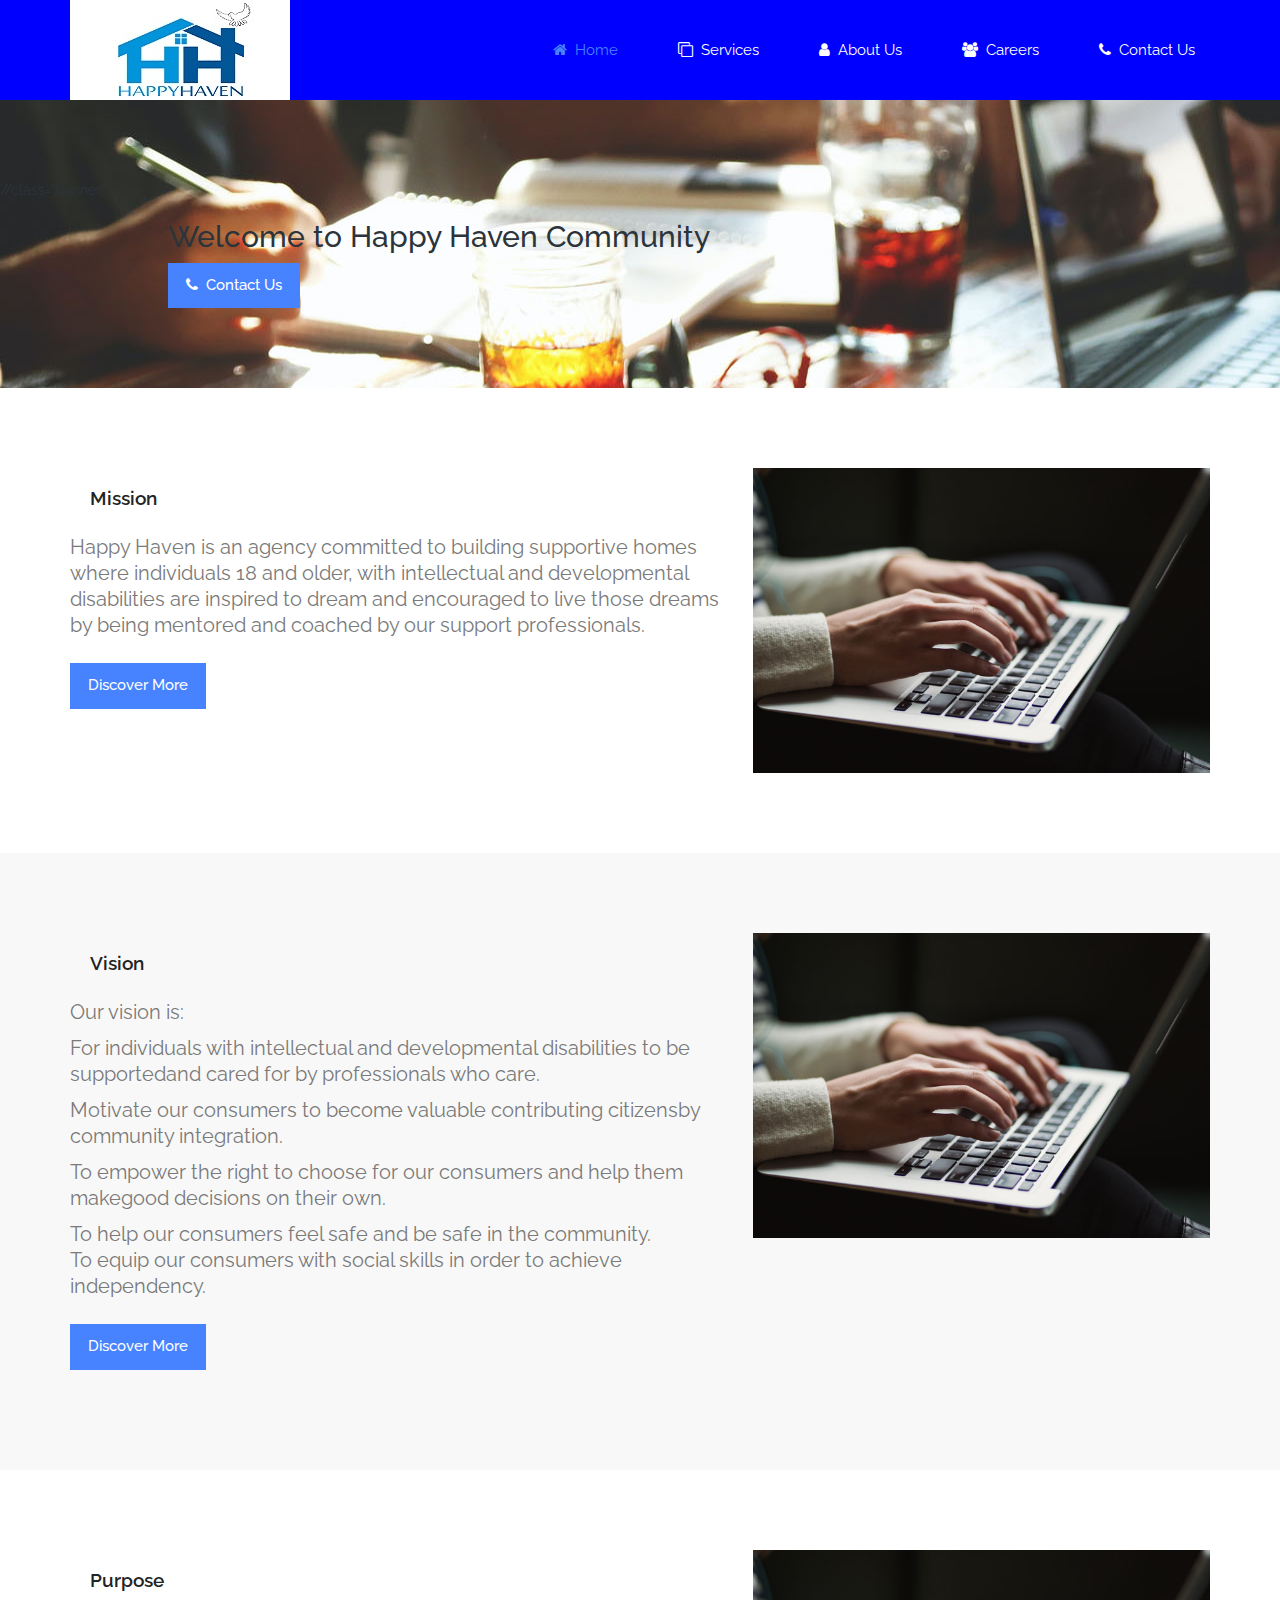
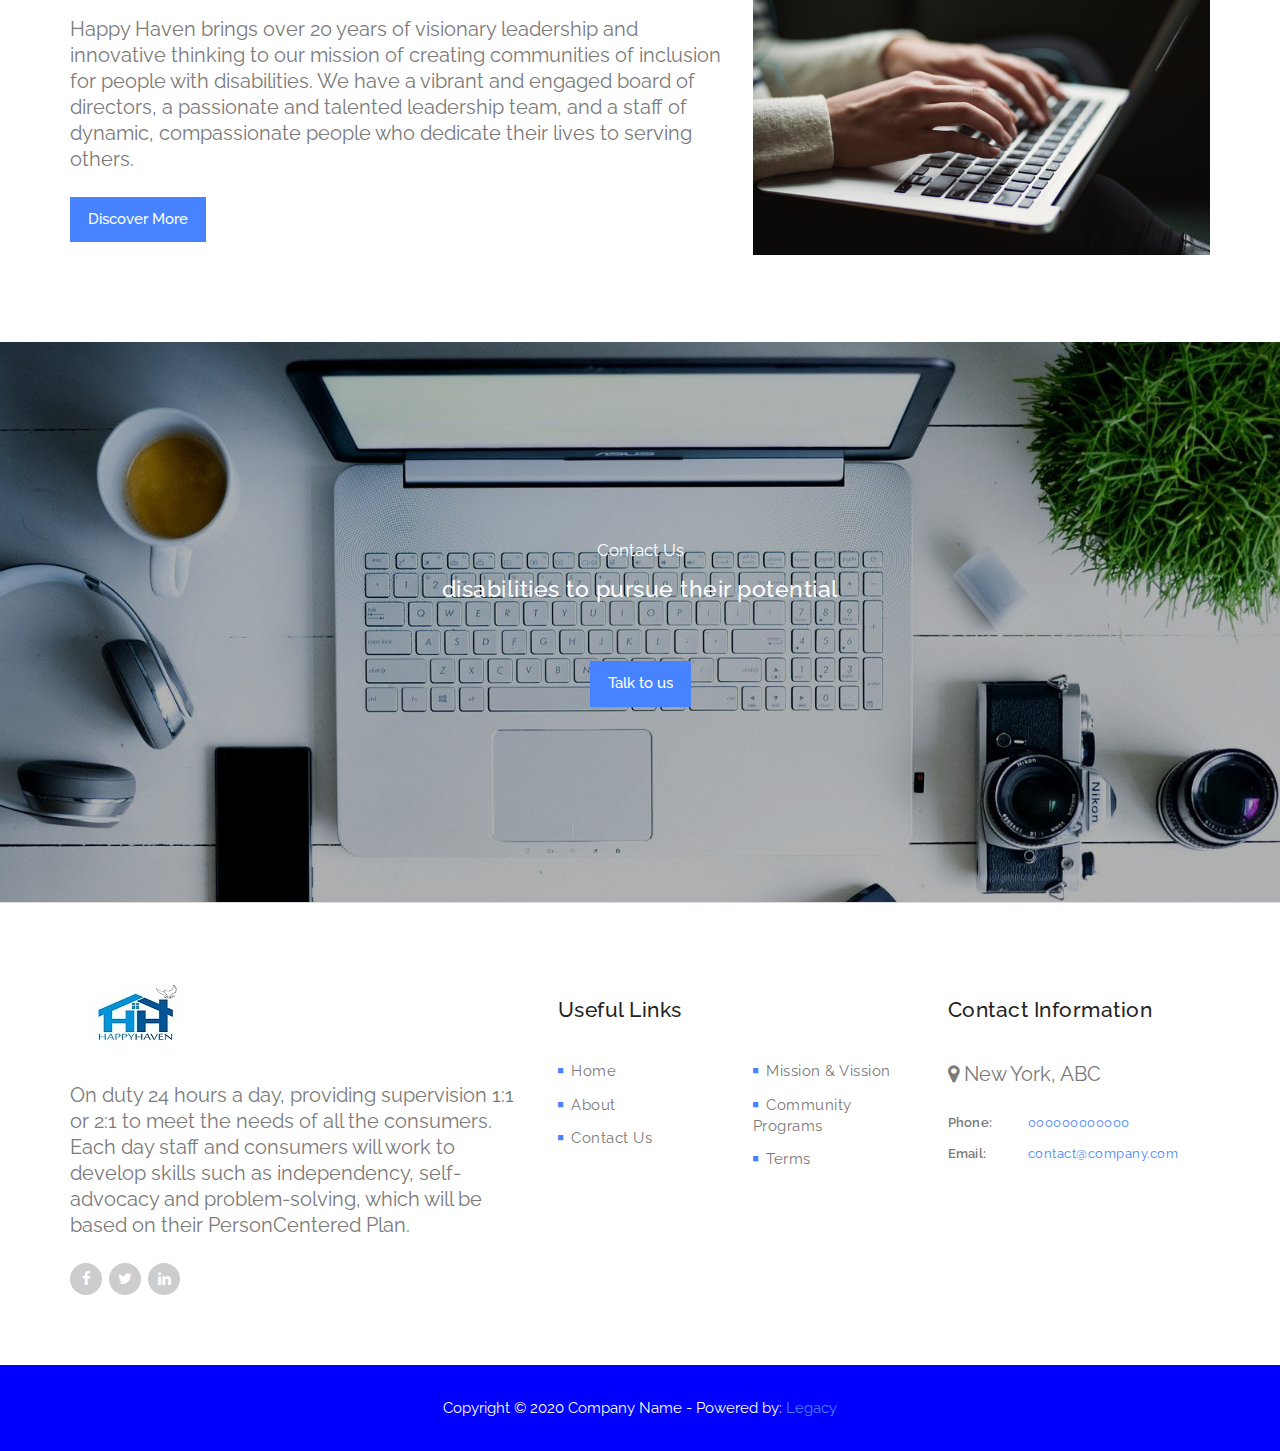
<file: index.html>
<!DOCTYPE html>
<html>
    <head>
        <meta charset="utf-8">
        <meta http-equiv="X-UA-Compatible" content="IE=edge,chrome=1">
        <title>Happy Haven.info | Intellectual Disability Autism</title>
        
        <meta name="description" content="">
        <meta name="viewport" content="width=device-width, initial-scale=1">

        <link rel="stylesheet" href="css/bootstrap.min.css">
        <link rel="stylesheet" href="css/bootstrap-theme.min.css">
        <link rel="stylesheet" href="css/fontAwesome.css">
        <link rel="stylesheet" href="css/hero-slider.css">
        <link rel="stylesheet" href="css/owl-carousel.css">
        <link rel="stylesheet" href="css/style.css">
        <link rel="stylesheet" href="css/mainContainer.css">
        <link rel="stylesheet" href="https://stackpath.bootstrapcdn.com/font-awesome/4.7.0/css/font-awesome.min.css">

        <link href="https://fonts.googleapis.com/css?family=Raleway:100,200,300,400,500,600,700,800,900" rel="stylesheet">

        <script src="js/vendor/modernizr-2.8.3-respond-1.4.2.min.js"></script>
    </head>

<body >
 
   <header id="header" >
    <div style="background-color: blue;">
        <div class="container" >
                <div class="row">
                    <div class="col-md-12"  class="menu-1">
                        <button id="primary-nav-button" type="button">Menu</button>
                        <a href="index.html"><div class="logo"><img src="images/logo1.jpg" alt="Logo"></div></a>
                            
                        
                        <nav id="primary-nav" class="dropdown cf">
                            <ul class="dropdown menu" >
                                <li class='active'><a href="index.html"><i class="fa fa-home" aria-hidden="true"></i>Home</a></li>

                                <li ><a href="services.html" ><i class="fa fa-clone" aria-hidden="true"></i>Services</a>
                                    <div class="sub-menu-1">
                                        <ul>
                                            <li class="hover-me"><a href="programs.html">Programs</a>
                                                <!-- <div class="sub-menu-2">
                                                    <ul>
                                                        <li><a>Mission</a></li>
                                                        <li><a>Programs</a></li>
                                                        <li><a>Mission</a></li>
                                                    </ul>
                                                </div> -->
                                            </li>
                                            <li><a href="personal_care.html">Personal care</a></li>
                                            <li><a href="mentorship.html">Mentorship</a></li>
                                        </ul>
                                    </div>
                                
                                </li>

                                <li class="testli"><a href=""><i class="fa fa-user" aria-hidden="true"></i>About Us </a>
                                    <div class="sub-menu-1">
                                        <ul>
                                            <li class="hover-me"><a href="team.html">Our Team</a>
                                            
                                            </li>
                                          
                                        </ul>
                                    </div>
                                </li>
                                <li><a href="#"><i class="fa fa-users" aria-hidden="true"></i>Careers</a></li>

                                <li><a href="contact.html"><i class="fa fa-phone" aria-hidden="true"></i>Contact Us</a></li>
                            </ul>
                        </nav><!-- / #primary-nav -->
                    </div>
                    
                </div>
            </div>
        </header>
    </div>
      
    <section class="" id="top" style="background-image: url(img/homepage-banner-image-1920x700.jpg);">//class="banner"
        <div class="container">
            <div class="row">
                <div class="col-md-10 col-md-offset-1">
                    <div class="banner-caption">
                        <div class="line-dec"></div>
                        <h2>Welcome to Happy Haven Community</h2>
                        <div class="blue-button">
                            <a href="contact.html"><i class="fa fa-phone" aria-hidden="true"></i>Contact Us</a>
                        </div>
                    </div>
                </div>
            </div>
        </div>
    </section>

    <main>
        <section class="our-services">
            <div class="container">
                <div class="row">
                    <div class="col-md-7">
                        <div class="left-content">
                            <br>
                            <h4>Mission</h4>
                            <p>Happy Haven is an agency committed to building supportive homes where individuals 18 and older, with intellectual and developmental disabilities are inspired to dream and encouraged to live those dreams by being mentored and coached by our support professionals.
                                </p>
                            <div class="blue-button">
                                <a href="#">Discover More</a>
                            </div>

                            <br>
                        </div>
                    </div>
                    <div class="col-md-5">
                        <img src="img/about-1-720x480.jpg" class="img-fluid" alt="">
                    </div>
                </div>
            </div>
        </section>
        <section class="our-services">
            <div class="container">
                <div class="row">
                    <div class="col-md-7">
                        <div class="left-content">
                            <br>
                            <h4>Vision</h4>
                            <p>Our vision is:</p>
                            <p>For individuals with intellectual and developmental disabilities to be supportedand cared for by professionals who care. </p>
                            <p>Motivate our consumers to become valuable contributing citizensby community integration.</p>
                            <p>To empower the right to choose for our consumers and help them makegood  decisions on their own.</p>
                            <p>To help our consumers feel safe and be safe in the community.<br/>To equip our consumers with social skills in order to achieve independency.</p>
                            <div class="blue-button">
                                <a href="#">Discover More</a>
                            </div>

                            <br>
                        </div>
                    </div>
                    <div class="col-md-5">
                        <img src="img/about-1-720x480.jpg" class="img-fluid" alt="">
                    </div>
                </div>
            </div>
        </section>

        <section class="our-services">
            <div class="container">
                <div class="row">
                    <div class="col-md-7">
                        <div class="left-content">
                            <br>
                            <h4>Purpose</h4>
                            <p>Happy Haven brings over 20 years of visionary leadership and innovative thinking to our mission of creating communities of inclusion for people with disabilities. We have a vibrant and engaged board of directors, a passionate and talented leadership team, and a staff of dynamic, compassionate people who dedicate their lives to serving others.</p>
                            <div class="blue-button">
                                <a href="#">Discover More</a>
                            </div>

                            <br>
                        </div>
                    </div>
                    <div class="col-md-5">
                        <img src="img/about-1-720x480.jpg" class="img-fluid" alt="">
                    </div>
                </div>
            </div>
        </section>


        <section id="video-container">
            <div class="video-overlay"></div>
            <div class="video-content">
                <div class="inner">
                      <div class="section-heading">
                          <span>Contact Us</span>
                          <h2>disabilities to pursue their potential</h2>
                      </div>
                      <!-- Modal button -->

                      <div class="blue-button">
                        <a href="#">Talk to us</a>
                      </div>
                </div>
            </div>
        </section>
    </main>

    <footer>
        <div class="container">
            <div class="row">
                <div class="col-md-5">
                    <div class="about-veno">
                        <div class="logo">
                            <img src="images/flogo2.png" alt="footer Logo">
                        </div>
                        <p>On duty 24 hours a day, providing supervision 1:1 or 2:1 to meet the needs of all the consumers. Each day staff and consumers will work to develop skills such as independency, self-advocacy and problem-solving, which will be based on their PersonCentered Plan.</p>
                        <ul class="social-icons">
                            <li >
                                <a href="#"><i class="fa fa-facebook"></i></a>
                                <a href="#"><i class="fa fa-twitter"></i></a>
                                <a href="#"><i class="fa fa-linkedin"></i></a>
                            </li>
                        </ul>
                    </div>
                </div>
                <div class="col-md-4">
                    <div class="useful-links">
                        <div class="footer-heading">
                            <h4>Useful Links</h4>
                        </div>
                        <div class="row">
                            <div class="col-md-6">
                                <ul>
                                    <li><a href="inde.html"><i class="fa fa-stop"></i>Home</a></li>
                                    <li><a href="#"><i class="fa fa-stop"></i>About</a></li>
                                    <li><a href="contact.html"><i class="fa fa-stop"></i>Contact Us</a></li>
                                </ul>
                            </div>
                            <div class="col-md-6">
                                <ul>
                                    <li><a href="#"><i class="fa fa-stop"></i>Mission & Vission</a></li>
                                    <li><a href="#"><i class="fa fa-stop"></i>Community Programs</a></li>
                                    <li><a href="#"><i class="fa fa-stop"></i>Terms</a></li>
                                </ul>
                            </div>
                        </div>
                    </div>
                </div>
                <div class="col-md-3">
                    <div class="contact-info">
                        <div class="footer-heading">
                            <h4>Contact Information</h4>
                        </div>
                        <p><i class="fa fa-map-marker"></i> New York, ABC</p>
                        <ul>
                            <li><span>Phone:</span><a href="#">000000000000</a></li>
                            <li><span>Email:</span><a href="#">contact@company.com</a></li>
                        </ul>
                    </div>
                </div>
            </div>
        </div>
    </footer>
                          <!-- color to be blue!! -->
    <div class="sub-footer" >
        <p>Copyright © 2020 Company Name - Powered by: <a href="#">Legacy</a></p>
    </div>

    <script src="https://ajax.googleapis.com/ajax/libs/jquery/1.11.2/jquery.min.js" type="text/javascript"></script>
    <script>window.jQuery || document.write('<script src="js/vendor/jquery-1.11.2.min.js"><\/script>')</script>

    <script src="js/vendor/bootstrap.min.js"></script>
    
    <script src="js/datepicker.js"></script>
    <script src="js/plugins.js"></script>
    <script src="js/main.js"></script>
</body>
</html>
</file>
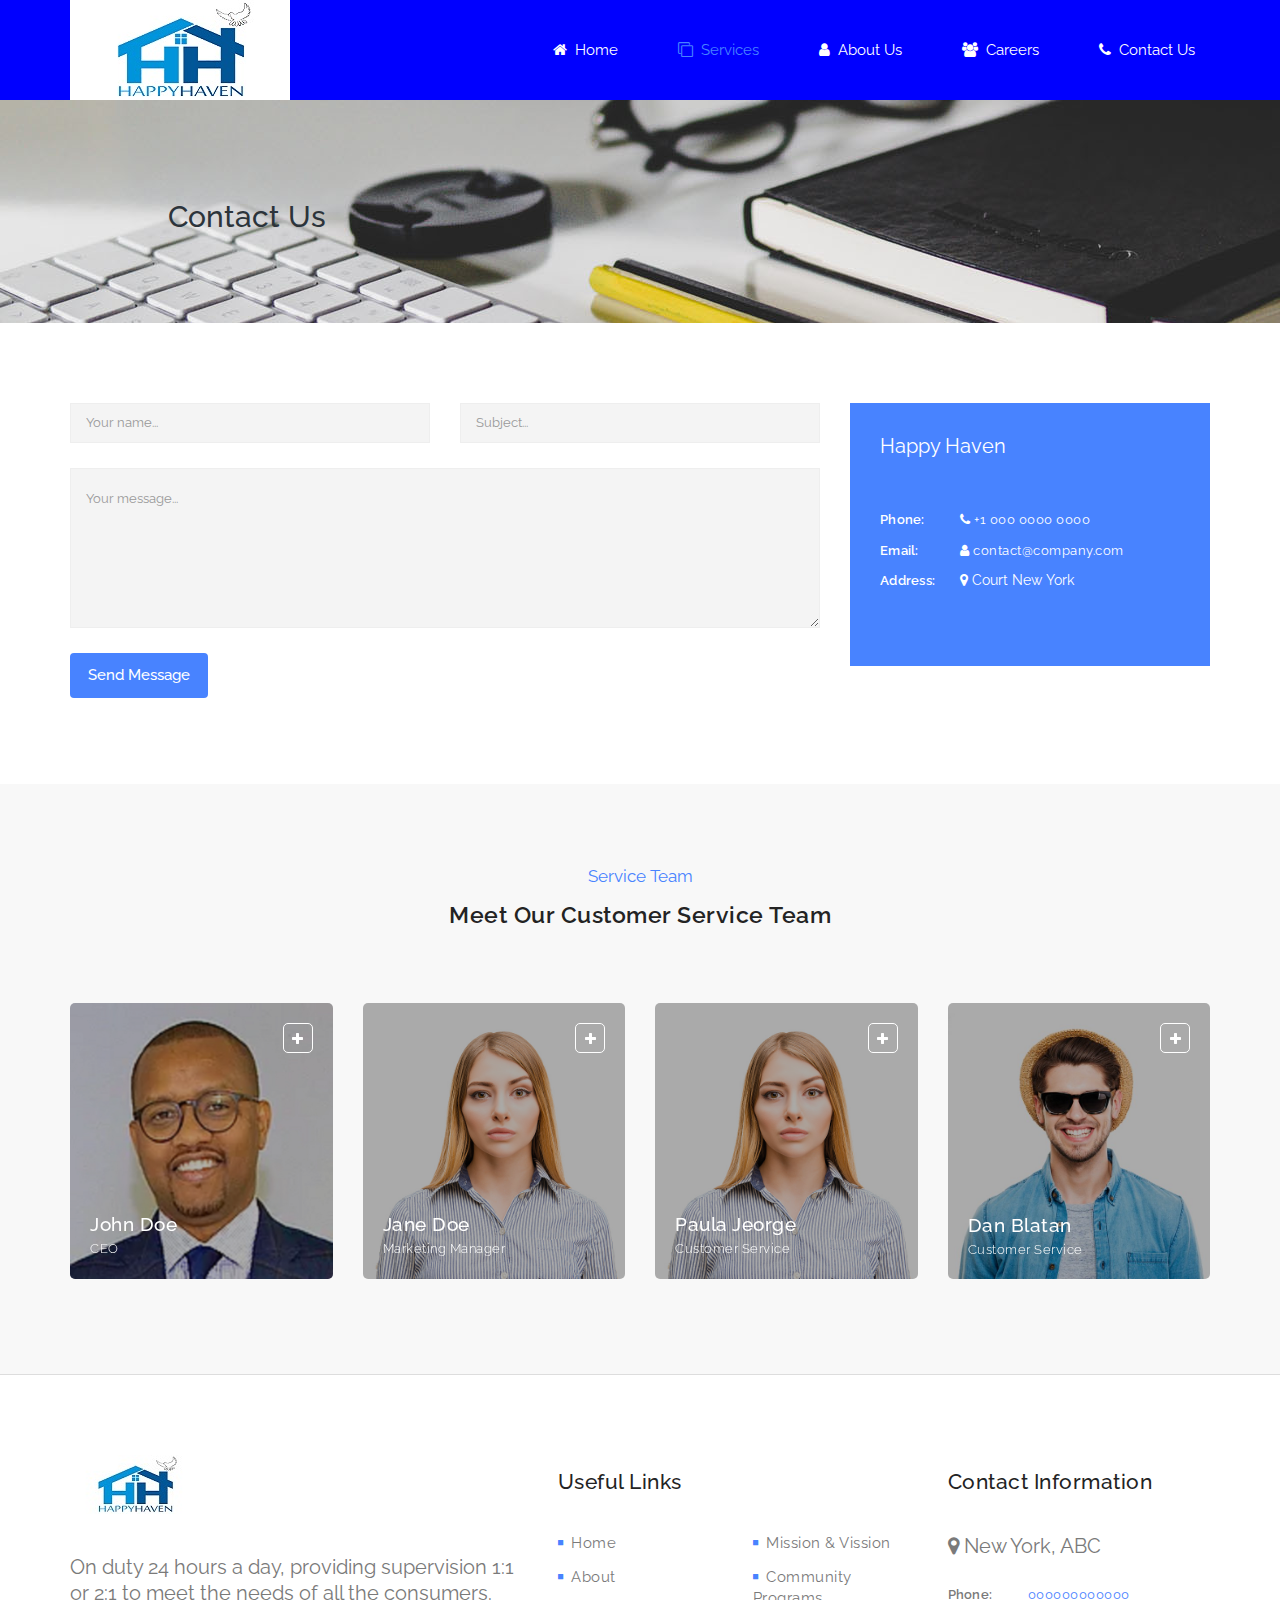
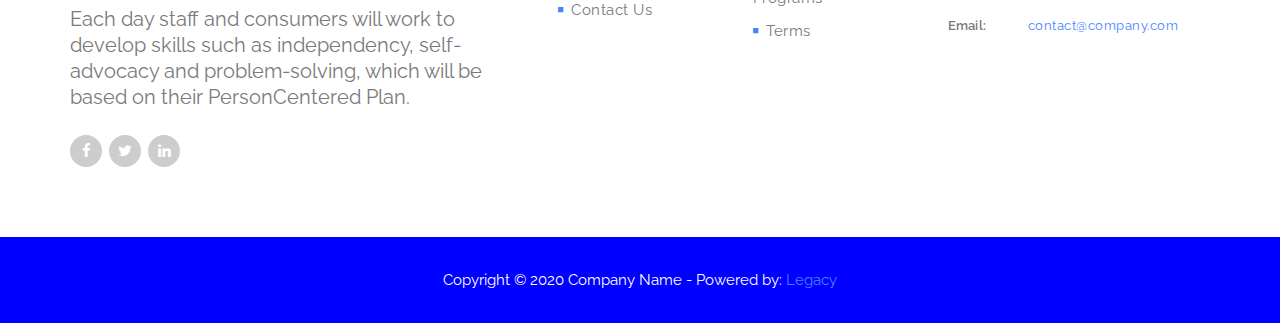
<file: contact.html>
<!DOCTYPE html>
<html>
    <head>
        <meta charset="utf-8">
        <meta http-equiv="X-UA-Compatible" content="IE=edge,chrome=1">
        <title>Happy Haven.info | Intellectual Disability Autism</title>
        
        <meta name="description" content="">
        <meta name="viewport" content="width=device-width, initial-scale=1">

        <link rel="stylesheet" href="css/bootstrap.min.css">
        <link rel="stylesheet" href="css/bootstrap-theme.min.css">
        <link rel="stylesheet" href="css/fontAwesome.css">
        <link rel="stylesheet" href="css/hero-slider.css">
        <link rel="stylesheet" href="css/owl-carousel.css">
        <link rel="stylesheet" href="css/style.css">
        <link rel="stylesheet" href="css/mainContainer.css">
        <link rel="stylesheet" href="https://stackpath.bootstrapcdn.com/font-awesome/4.7.0/css/font-awesome.min.css">

        <link href="https://fonts.googleapis.com/css?family=Raleway:100,200,300,400,500,600,700,800,900" rel="stylesheet">

        <script src="js/vendor/modernizr-2.8.3-respond-1.4.2.min.js"></script>
    </head>

<body >
 
   <header id="header" >
    <div style="background-color: blue;">
        <div class="container" >
                <div class="row">
                    <div class="col-md-12"  class="menu-1">
                        <button id="primary-nav-button" type="button">Menu</button>
                        <a href="index.html"><div class="logo"><img src="images/logo1.jpg" alt="Logo"></div></a>
                            
                        
                        <nav id="primary-nav" class="dropdown cf">
                            <ul class="dropdown menu" >
                                <li ><a href="index.html"><i class="fa fa-home" aria-hidden="true"></i>Home</a></li>

                                <li class='active'><a href="services.html" ><i class="fa fa-clone" aria-hidden="true"></i>Services</a>
                                    <div class="sub-menu-1">
                                        <ul>
                                            <li class="hover-me"><a href="programs.html">Programs</a>
                                                <!-- <div class="sub-menu-2">
                                                    <ul>
                                                        <li><a>Mission</a></li>
                                                        <li><a>Programs</a></li>
                                                        <li><a>Mission</a></li>
                                                    </ul>
                                                </div> -->
                                            </li>
                                            <li><a href="personal_care.html">Personal care</a></li>
                                            <li><a href="mentorship.html">Mentorship</a></li>
                                        </ul>
                                    </div>
                                
                                </li>

                                <li class="testli"><a href=""><i class="fa fa-user" aria-hidden="true"></i>About Us </a>
                                    <div class="sub-menu-1">
                                        <ul>
                                            <li class="hover-me"><a href="team.html">Our Team</a>
                                            
                                            </li>
                                          
                                        </ul>
                                    </div>
                                </li>
                                <li><a href="#"><i class="fa fa-users" aria-hidden="true"></i>Careers</a></li>

                                <li><a href="contact.html"><i class="fa fa-phone" aria-hidden="true"></i>Contact Us</a></li>
                            </ul>
                        </nav><!-- / #primary-nav -->
                    </div>
                    
                </div>
            </div>
        </header>
    </div>
      
    <section class="" id="top" style="background-image: url(img/banner-image-3-1920x300.jpg);">
        <div class="container">
            <div class="row">
                <div class="col-md-10 col-md-offset-1">
                    <div class="banner-caption">
                        <div class="line-dec"></div>
                        <h2>Contact Us</h2>
                    </div>
                </div>
            </div>
        </div>
    </section>

    <main>
        <section class="popular-places">
            <div class="container">
                <div class="contact-content">
                    <div class="row">
                        <div class="col-md-8"> 
                            <div class="left-content">
                                <div class="row">
                                    <div class="col-md-6">
                                      <fieldset>
                                        <input name="name" type="text" class="form-control" id="name" placeholder="Your name..." required="">
                                      </fieldset>
                                    </div>
                                     <div class="col-md-6">
                                      <fieldset>
                                        <input name="subject" type="text" class="form-control" id="subject" placeholder="Subject..." required="">
                                      </fieldset>
                                    </div>
                                    <div class="col-md-12">
                                      <fieldset>
                                        <textarea name="message" rows="6" class="form-control" id="message" placeholder="Your message..." required=""></textarea>
                                      </fieldset>
                                    </div>
                                    <div class="col-md-12">
                                      <fieldset>
                                        <div class="blue-button">
                                            <a href="#" id="form-submit" class="btn">Send Message</a>
                                        </div>
                                      </fieldset>
                                    </div>
                                </div>
                            </div>
                        </div>
                        <div class="col-md-4">
                            <div class="right-content">
                                <div class="row">
                                    <div class="col-md-12">
                                        <div class="content"> 
                                            <p>Happy Haven</p>
                                            <ul>
                                                <li><span>Phone:</span><a href="#"><i class="fa fa-phone" aria-hidden="true"></i> +1 000 0000 0000</a></li>
                                                <li><span>Email:</span><a href="#"><i class="fa fa-user" aria-hidden="true"></i> contact@company.com</a></li>
                                                <li><span>Address:</span><i class="fa fa-map-marker"></i>  Court New York</li>
                                            </ul>
                                        </div>
                                    </div>
                                </div>
                            </div>
                        </div>
                    </div>      
                </div>
            </div>
        </section>

        <section class="popular-places" id="popular">
            <div class="container">
                <div class="row">
                    <div class="col-md-12">
                        <div class="section-heading">
                            <span>Service Team</span>
                            <h2>Meet Our Customer Service Team</h2>
                        </div>
                    </div> 
                </div> 

                <div class="owl-carousel owl-theme">
                    <div class="item popular-item">
                        <div class="thumb">
                            <div class="thumb-img">
                                <img src="images/ceo.png" alt="">
                            </div>
                            <div class="text-content">
                                <h4>John Doe</h4>
                                <span>CEO</span>
                            </div>
                            <div class="plus-button">
                                <a href="team.html"><i class="fa fa-plus"></i></a>
                            </div>
                        </div>
                    </div>
                    <div class="item popular-item">
                        <div class="thumb">
                            <div class="thumb-img">
                                <img src="img/team-image-3-646x680.jpg" alt="">
                            </div>
                            <div class="text-content">
                                <h4>Jane Doe</h4>
                                <span>Marketing Manager</span>
                            </div>
                            <div class="plus-button">
                                <a href="team.html"><i class="fa fa-plus"></i></a>
                            </div>
                        </div>
                    </div>
                    <div class="item popular-item">
                        <div class="thumb">
                            <div class="thumb-img">
                                <img src="img/team-image-3-646x680.jpg" alt="">
                            </div>
                            <div class="text-content">
                                <h4>Paula Jeorge</h4>
                                <span>Customer Service</span>
                            </div>
                            <div class="plus-button">
                                <a href="team.html"><i class="fa fa-plus"></i></a>
                            </div>
                        </div>
                    </div>
                    <div class="item popular-item">
                        <div class="thumb">
                            <div class="thumb-img">
                                <img src="img/team-image-4-646x680.jpg" alt="">
                            </div>
                            <div class="text-content">
                                <h4>Dan Blatan</h4>
                                <span>Customer Service</span>
                            </div>
                            <div class="plus-button">
                                <a href="team.html"><i class="fa fa-plus"></i></a>
                            </div>
                        </div>
                    </div>
                </div>
            </div>
        </section>
    </main>

    <footer>
        <div class="container">
            <div class="row">
                <div class="col-md-5">
                    <div class="about-veno">
                        <div class="logo">
                            <img src="images/flogo2.png" alt="footer Logo">
                        </div>
                        <p>On duty 24 hours a day, providing supervision 1:1 or 2:1 to meet the needs of all the consumers. Each day staff and consumers will work to develop skills such as independency, self-advocacy and problem-solving, which will be based on their PersonCentered Plan.</p>
                        <ul class="social-icons">
                            <li >
                                <a href="#"><i class="fa fa-facebook"></i></a>
                                <a href="#"><i class="fa fa-twitter"></i></a>
                                <a href="#"><i class="fa fa-linkedin"></i></a>
                            </li>
                        </ul>
                    </div>
                </div>
                <div class="col-md-4">
                    <div class="useful-links">
                        <div class="footer-heading">
                            <h4>Useful Links</h4>
                        </div>
                        <div class="row">
                            <div class="col-md-6">
                                <ul>
                                    <li><a href="inde.html"><i class="fa fa-stop"></i>Home</a></li>
                                    <li><a href="#"><i class="fa fa-stop"></i>About</a></li>
                                    <li><a href="#"><i class="fa fa-stop"></i>Contact Us</a></li>
                                </ul>
                            </div>
                            <div class="col-md-6">
                                <ul>
                                    <li><a href="#"><i class="fa fa-stop"></i>Mission & Vission</a></li>
                                    <li><a href="#"><i class="fa fa-stop"></i>Community Programs</a></li>
                                    <li><a href="#"><i class="fa fa-stop"></i>Terms</a></li>
                                </ul>
                            </div>
                        </div>
                    </div>
                </div>
                <div class="col-md-3">
                    <div class="contact-info">
                        <div class="footer-heading">
                            <h4>Contact Information</h4>
                        </div>
                        <p><i class="fa fa-map-marker"></i> New York, ABC</p>
                        <ul>
                            <li><span>Phone:</span><a href="#">000000000000</a></li>
                            <li><span>Email:</span><a href="#">contact@company.com</a></li>
                        </ul>
                    </div>
                </div>
            </div>
        </div>
    </footer>
                          <!-- color to be blue!! -->
    <div class="sub-footer" >
        <p>Copyright © 2020 Company Name - Powered by: <a href="#">Legacy</a></p>
    </div>
    <script src="https://ajax.googleapis.com/ajax/libs/jquery/1.11.2/jquery.min.js" type="text/javascript"></script>
    <script>window.jQuery || document.write('<script src="js/vendor/jquery-1.11.2.min.js"><\/script>')</script>

    <script src="js/vendor/bootstrap.min.js"></script>
    
    <script src="js/datepicker.js"></script>
    <script src="js/plugins.js"></script>
    <script src="js/main.js"></script>
</body>
</html>
</file>
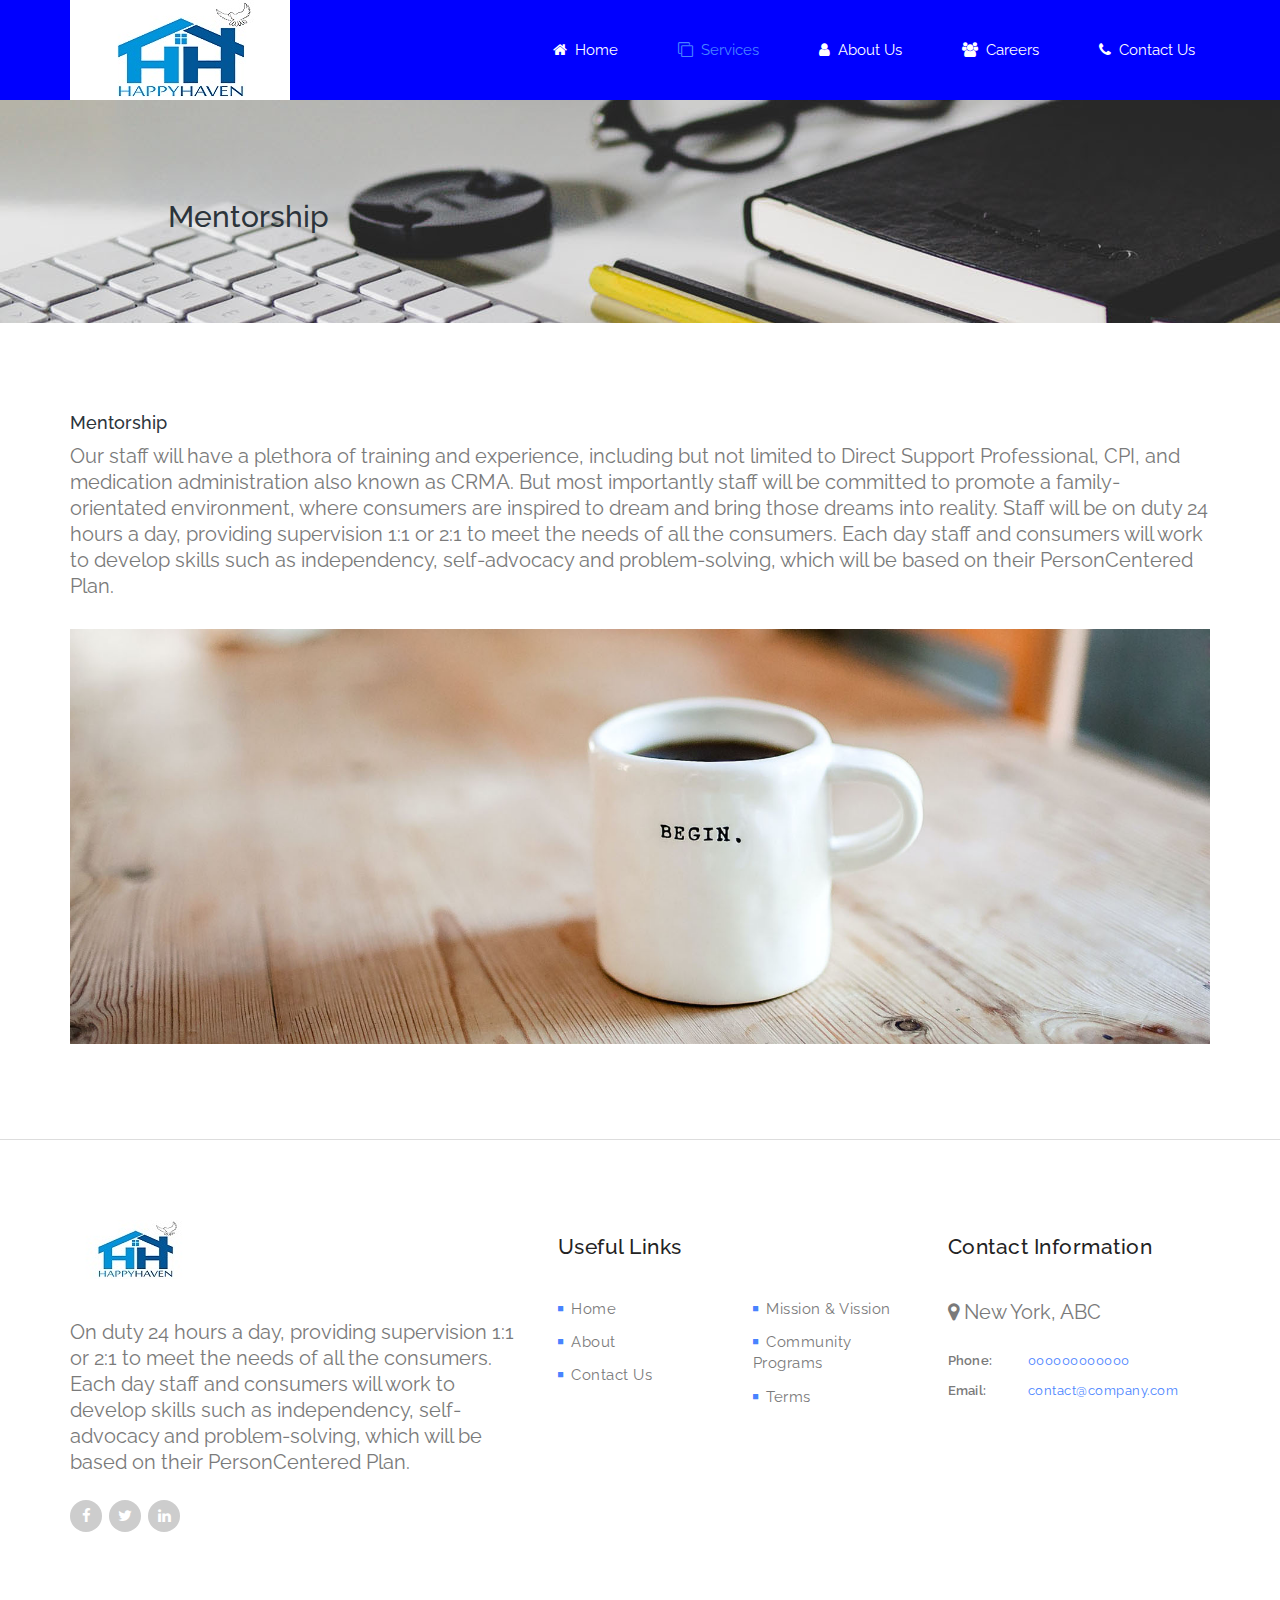
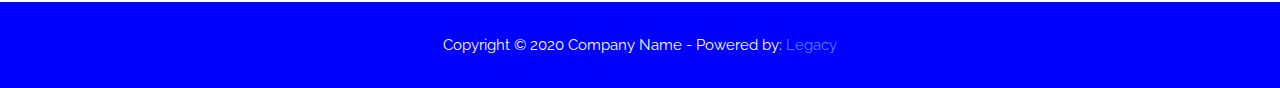
<file: mentorship.html>
<!DOCTYPE html>
<html>
    <head>
        <meta charset="utf-8">
        <meta http-equiv="X-UA-Compatible" content="IE=edge,chrome=1">
        <title>Happy Haven.info | Intellectual Disability Autism</title>
        
        <meta name="description" content="">
        <meta name="viewport" content="width=device-width, initial-scale=1">

        <link rel="stylesheet" href="css/bootstrap.min.css">
        <link rel="stylesheet" href="css/bootstrap-theme.min.css">
        <link rel="stylesheet" href="css/fontAwesome.css">
        <link rel="stylesheet" href="css/hero-slider.css">
        <link rel="stylesheet" href="css/owl-carousel.css">
        <link rel="stylesheet" href="css/style.css">
        <link rel="stylesheet" href="css/mainContainer.css">
        <link rel="stylesheet" href="https://stackpath.bootstrapcdn.com/font-awesome/4.7.0/css/font-awesome.min.css">

        <link href="https://fonts.googleapis.com/css?family=Raleway:100,200,300,400,500,600,700,800,900" rel="stylesheet">

        <script src="js/vendor/modernizr-2.8.3-respond-1.4.2.min.js"></script>
    </head>

<body >
 
   <header id="header" >
    <div style="background-color: blue;">
        <div class="container" >
                <div class="row">
                    <div class="col-md-12"  class="menu-1">
                        <button id="primary-nav-button" type="button">Menu</button>
                        <a href="index.html"><div class="logo"><img src="images/logo1.jpg" alt="Logo"></div></a>
                            
                        
                        <nav id="primary-nav" class="dropdown cf">
                            <ul class="dropdown menu" >
                                <li ><a href="index.html"><i class="fa fa-home" aria-hidden="true"></i>Home</a></li>

                                <li class='active'><a href="services.html" ><i class="fa fa-clone" aria-hidden="true"></i>Services</a>
                                    <div class="sub-menu-1">
                                        <ul>
                                            <li class="hover-me"><a href="programs.html">Programs</a>
                                                <!-- <div class="sub-menu-2">
                                                    <ul>
                                                        <li><a>Mission</a></li>
                                                        <li><a>Programs</a></li>
                                                        <li><a>Mission</a></li>
                                                    </ul>
                                                </div> -->
                                            </li>
                                            <li><a href="personal_care.html">Personal care</a></li>
                                            <li><a href="#">Mentorship</a></li>
                                        </ul>
                                    </div>
                                
                                </li>

                                <li class="testli"><a href=""><i class="fa fa-user" aria-hidden="true"></i>About Us </a>
                                    <div class="sub-menu-1">
                                        <ul>
                                            <li class="hover-me"><a href="team.html">Our Team</a>
                                            
                                            </li>
                                          
                                        </ul>
                                    </div>
                                </li>
                                <li><a href="#"><i class="fa fa-users" aria-hidden="true"></i>Careers</a></li>

                                <li><a href="contact.html"><i class="fa fa-phone" aria-hidden="true"></i>Contact Us</a></li>
                            </ul>
                        </nav><!-- / #primary-nav -->
                    </div>
                    
                </div>
            </div>
        </header>
    </div>
      
    <section class="" id="top" style="background-image: url(img/banner-image-1-1920x300.jpg);">
        <div class="container">
            <div class="row">
                <div class="col-md-10 col-md-offset-1">
                    <div class="banner-caption">
                        <div class="line-dec"></div>
                        <h2>Mentorship</h2>

                    </div>
                </div>
            </div>
        </div>
    </section>

    <main>
        <section class="featured-places">
            <div class="container">
                

            

                
                <h4>Mentorship
                </h4>
                
                <p>Our staff will have a plethora of training and experience, including but not limited to Direct Support
                    Professional, CPI, and medication administration also known as CRMA. But most importantly staff
                    will be committed to promote a family-orientated environment, where consumers are inspired to
                    dream and bring those dreams into reality. Staff will be on duty 24 hours a day, providing supervision
                    1:1 or 2:1 to meet the needs of all the consumers. Each day staff and consumers will work to develop
                    skills such as independency, self-advocacy and problem-solving, which will be based on their PersonCentered Plan.
                     </p>
                <br>

                <div class="form-group">
                    <img src="img/blog-image-fullscren-1-1920x700.jpg" class="img-responsive" alt="">
                </div>
               

            </div>
        </section>
    </main>

    <footer>
        <div class="container">
            <div class="row">
                <div class="col-md-5">
                    <div class="about-veno">
                        <div class="logo">
                            <img src="images/flogo2.png" alt="footer Logo">
                        </div>
                        <p>On duty 24 hours a day, providing supervision 1:1 or 2:1 to meet the needs of all the consumers. Each day staff and consumers will work to develop skills such as independency, self-advocacy and problem-solving, which will be based on their PersonCentered Plan.</p>
                        <ul class="social-icons">
                            <li >
                                <a href="#"><i class="fa fa-facebook"></i></a>
                                <a href="#"><i class="fa fa-twitter"></i></a>
                                <a href="#"><i class="fa fa-linkedin"></i></a>
                            </li>
                        </ul>
                    </div>
                </div>
                <div class="col-md-4">
                    <div class="useful-links">
                        <div class="footer-heading">
                            <h4>Useful Links</h4>
                        </div>
                        <div class="row">
                            <div class="col-md-6">
                                <ul>
                                    <li><a href="inde.html"><i class="fa fa-stop"></i>Home</a></li>
                                    <li><a href="#"><i class="fa fa-stop"></i>About</a></li>
                                    <li><a href="#"><i class="fa fa-stop"></i>Contact Us</a></li>
                                </ul>
                            </div>
                            <div class="col-md-6">
                                <ul>
                                    <li><a href="#"><i class="fa fa-stop"></i>Mission & Vission</a></li>
                                    <li><a href="#"><i class="fa fa-stop"></i>Community Programs</a></li>
                                    <li><a href="#"><i class="fa fa-stop"></i>Terms</a></li>
                                </ul>
                            </div>
                        </div>
                    </div>
                </div>
                <div class="col-md-3">
                    <div class="contact-info">
                        <div class="footer-heading">
                            <h4>Contact Information</h4>
                        </div>
                        <p><i class="fa fa-map-marker"></i> New York, ABC</p>
                        <ul>
                            <li><span>Phone:</span><a href="#">000000000000</a></li>
                            <li><span>Email:</span><a href="#">contact@company.com</a></li>
                        </ul>
                    </div>
                </div>
            </div>
        </div>
    </footer>
                          <!-- color to be blue!! -->
    <div class="sub-footer" >
        <p>Copyright © 2020 Company Name - Powered by: <a href="#">Legacy</a></p>
    </div>

    <script src="https://ajax.googleapis.com/ajax/libs/jquery/1.11.2/jquery.min.js" type="text/javascript"></script>
    <script>window.jQuery || document.write('<script src="js/vendor/jquery-1.11.2.min.js"><\/script>')</script>

    <script src="js/vendor/bootstrap.min.js"></script>
    
    <script src="js/datepicker.js"></script>
    <script src="js/plugins.js"></script>
    <script src="js/main.js"></script>
</body>
</html>
</file>
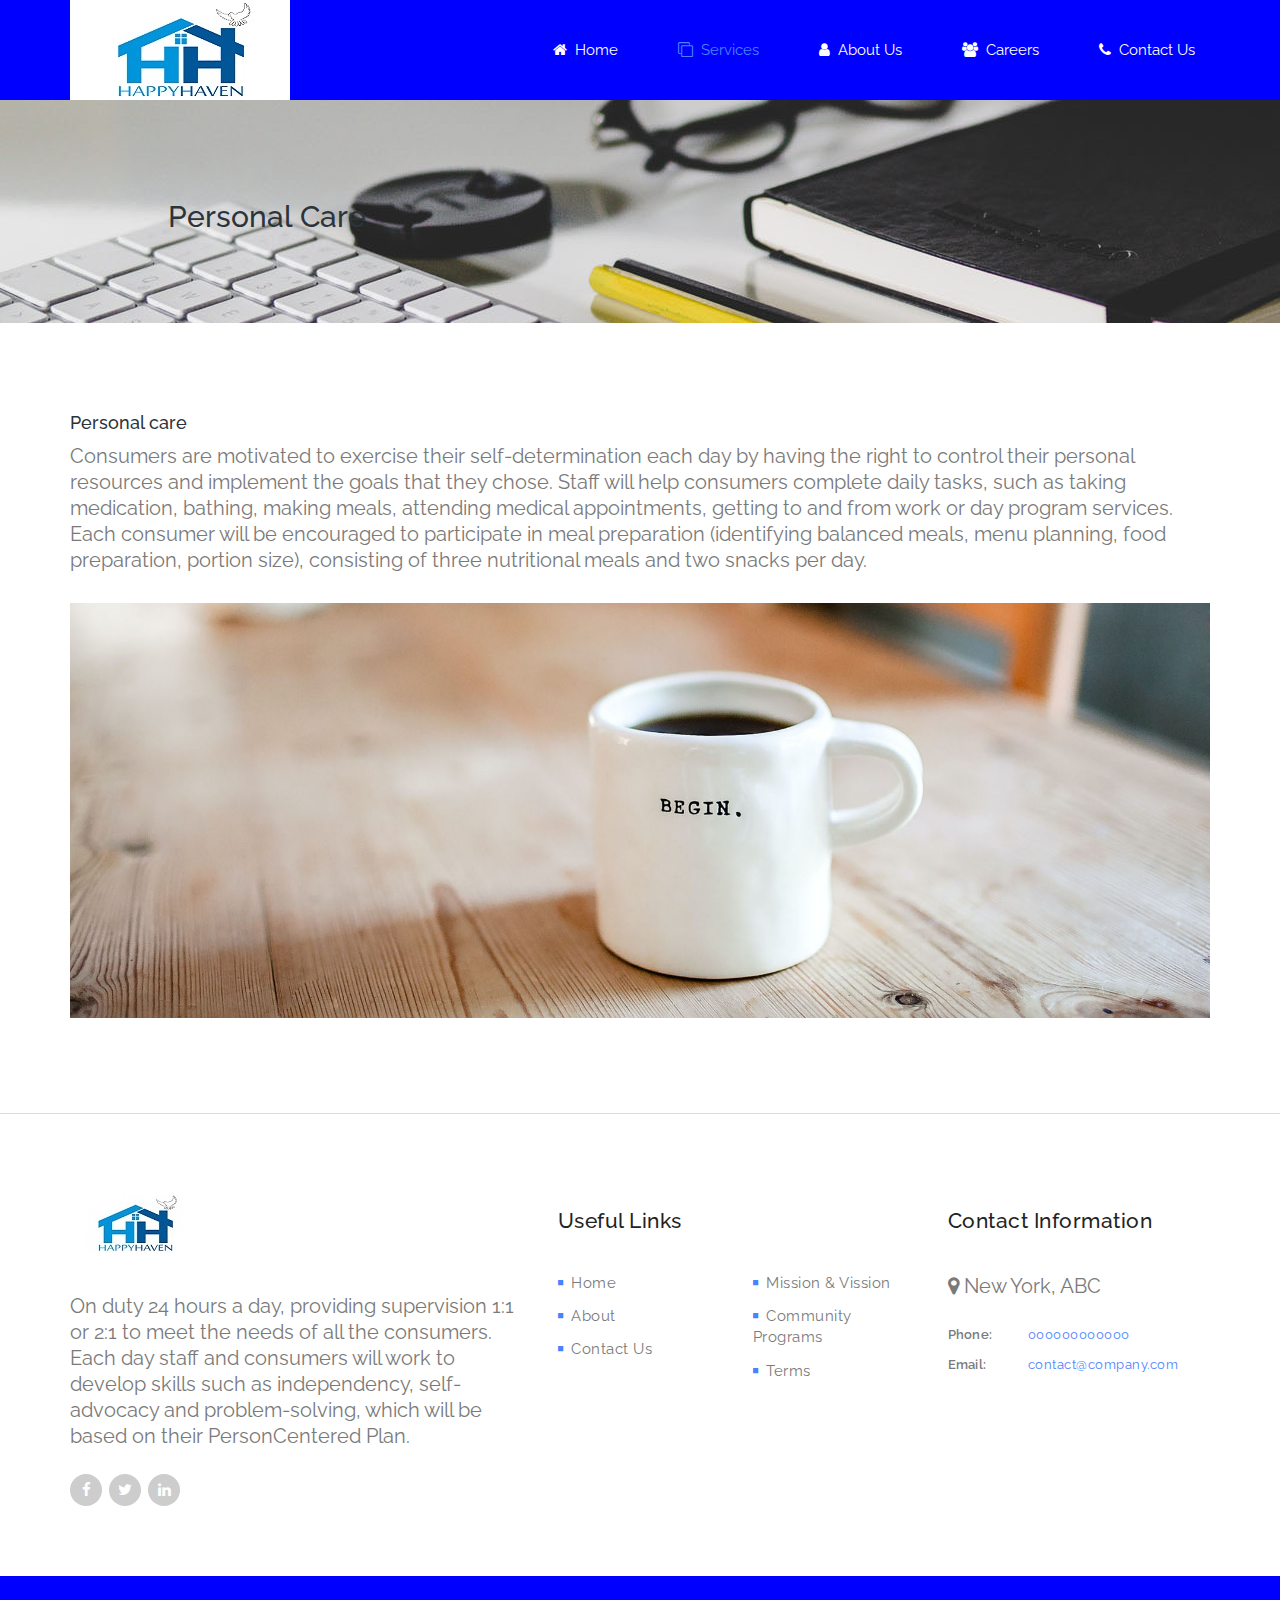
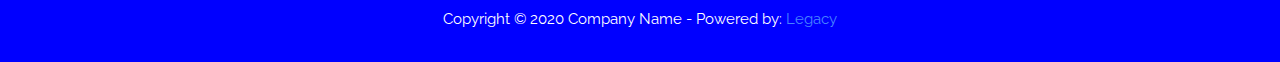
<file: personal_care.html>
<!DOCTYPE html>
<html>
    <head>
        <meta charset="utf-8">
        <meta http-equiv="X-UA-Compatible" content="IE=edge,chrome=1">
        <title>Happy Haven.info | Intellectual Disability Autism</title>
        
        <meta name="description" content="">
        <meta name="viewport" content="width=device-width, initial-scale=1">

        <link rel="stylesheet" href="css/bootstrap.min.css">
        <link rel="stylesheet" href="css/bootstrap-theme.min.css">
        <link rel="stylesheet" href="css/fontAwesome.css">
        <link rel="stylesheet" href="css/hero-slider.css">
        <link rel="stylesheet" href="css/owl-carousel.css">
        <link rel="stylesheet" href="css/style.css">
        <link rel="stylesheet" href="css/mainContainer.css">
        <link rel="stylesheet" href="https://stackpath.bootstrapcdn.com/font-awesome/4.7.0/css/font-awesome.min.css">

        <link href="https://fonts.googleapis.com/css?family=Raleway:100,200,300,400,500,600,700,800,900" rel="stylesheet">

        <script src="js/vendor/modernizr-2.8.3-respond-1.4.2.min.js"></script>
    </head>

<body >
 
   <header id="header" >
    <div style="background-color: blue;">
        <div class="container" >
                <div class="row">
                    <div class="col-md-12"  class="menu-1">
                        <button id="primary-nav-button" type="button">Menu</button>
                        <a href="index.html"><div class="logo"><img src="images/logo1.jpg" alt="Logo"></div></a>
                            
                        
                        <nav id="primary-nav" class="dropdown cf">
                            <ul class="dropdown menu" >
                                <li ><a href="index.html"><i class="fa fa-home" aria-hidden="true"></i>Home</a></li>

                                <li class='active'><a href="services.html" ><i class="fa fa-clone" aria-hidden="true"></i>Services</a>
                                    <div class="sub-menu-1">
                                        <ul>
                                            <li class="hover-me"><a href="programs.html">Programs</a>
                                                <!-- <div class="sub-menu-2">
                                                    <ul>
                                                        <li><a>Mission</a></li>
                                                        <li><a>Programs</a></li>
                                                        <li><a>Mission</a></li>
                                                    </ul>
                                                </div> -->
                                            </li>
                                            <li><a href="#">Personal care</a></li>
                                            <li><a href="mentorship.html">Mentorship</a></li>
                                        </ul>
                                    </div>
                                
                                </li>

                                <li class="testli"><a href=""><i class="fa fa-user" aria-hidden="true"></i>About Us </a>
                                    <div class="sub-menu-1">
                                        <ul>
                                            <li class="hover-me"><a href="team.html">Our Team</a>
                                            
                                            </li>
                                          
                                        </ul>
                                    </div>
                                </li>
                                <li><a href="#"><i class="fa fa-users" aria-hidden="true"></i>Careers</a></li>

                                <li><a href="contact.html"><i class="fa fa-phone" aria-hidden="true"></i>Contact Us</a></li>
                            </ul>
                        </nav><!-- / #primary-nav -->
                    </div>
                    
                </div>
            </div>
        </header>
    </div>
      
    <section class="" id="top" style="background-image: url(img/banner-image-1-1920x300.jpg);">
        <div class="container">
            <div class="row">
                <div class="col-md-10 col-md-offset-1">
                    <div class="banner-caption">
                        <div class="line-dec"></div>
                        <h2>Personal Care</h2>

                    </div>
                </div>
            </div>
        </div>
    </section>

    <main>
        <section class="featured-places">
            <div class="container">
                

            

                
                <h4>Personal care
                </h4>
                
                <p>Consumers are motivated to exercise their self-determination each day by having the right to control
                    their personal resources and implement the goals that they chose. Staff will help consumers complete
                    daily tasks, such as taking medication, bathing, making meals, attending medical appointments, getting
                    to and from work or day program services. Each consumer will be encouraged to participate in meal
                    preparation (identifying balanced meals, menu planning, food preparation, portion size), consisting of
                    three nutritional meals and two snacks per day.
                     </p>
                <br>
                <div class="form-group">
                    <img src="img/blog-image-fullscren-1-1920x700.jpg" class="img-responsive" alt="">
                </div>
               

            </div>
        </section>
    </main>

    <footer>
        <div class="container">
            <div class="row">
                <div class="col-md-5">
                    <div class="about-veno">
                        <div class="logo">
                            <img src="images/flogo2.png" alt="footer Logo">
                        </div>
                        <p>On duty 24 hours a day, providing supervision 1:1 or 2:1 to meet the needs of all the consumers. Each day staff and consumers will work to develop skills such as independency, self-advocacy and problem-solving, which will be based on their PersonCentered Plan.</p>
                        <ul class="social-icons">
                            <li >
                                <a href="#"><i class="fa fa-facebook"></i></a>
                                <a href="#"><i class="fa fa-twitter"></i></a>
                                <a href="#"><i class="fa fa-linkedin"></i></a>
                            </li>
                        </ul>
                    </div>
                </div>
                <div class="col-md-4">
                    <div class="useful-links">
                        <div class="footer-heading">
                            <h4>Useful Links</h4>
                        </div>
                        <div class="row">
                            <div class="col-md-6">
                                <ul>
                                    <li><a href="inde.html"><i class="fa fa-stop"></i>Home</a></li>
                                    <li><a href="#"><i class="fa fa-stop"></i>About</a></li>
                                    <li><a href="#"><i class="fa fa-stop"></i>Contact Us</a></li>
                                </ul>
                            </div>
                            <div class="col-md-6">
                                <ul>
                                    <li><a href="#"><i class="fa fa-stop"></i>Mission & Vission</a></li>
                                    <li><a href="#"><i class="fa fa-stop"></i>Community Programs</a></li>
                                    <li><a href="#"><i class="fa fa-stop"></i>Terms</a></li>
                                </ul>
                            </div>
                        </div>
                    </div>
                </div>
                <div class="col-md-3">
                    <div class="contact-info">
                        <div class="footer-heading">
                            <h4>Contact Information</h4>
                        </div>
                        <p><i class="fa fa-map-marker"></i> New York, ABC</p>
                        <ul>
                            <li><span>Phone:</span><a href="#">000000000000</a></li>
                            <li><span>Email:</span><a href="#">contact@company.com</a></li>
                        </ul>
                    </div>
                </div>
            </div>
        </div>
    </footer>
                          <!-- color to be blue!! -->
    <div class="sub-footer" >
        <p>Copyright © 2020 Company Name - Powered by: <a href="#">Legacy</a></p>
    </div>

    <script src="https://ajax.googleapis.com/ajax/libs/jquery/1.11.2/jquery.min.js" type="text/javascript"></script>
    <script>window.jQuery || document.write('<script src="js/vendor/jquery-1.11.2.min.js"><\/script>')</script>

    <script src="js/vendor/bootstrap.min.js"></script>
    
    <script src="js/datepicker.js"></script>
    <script src="js/plugins.js"></script>
    <script src="js/main.js"></script>
</body>
</html>
</file>
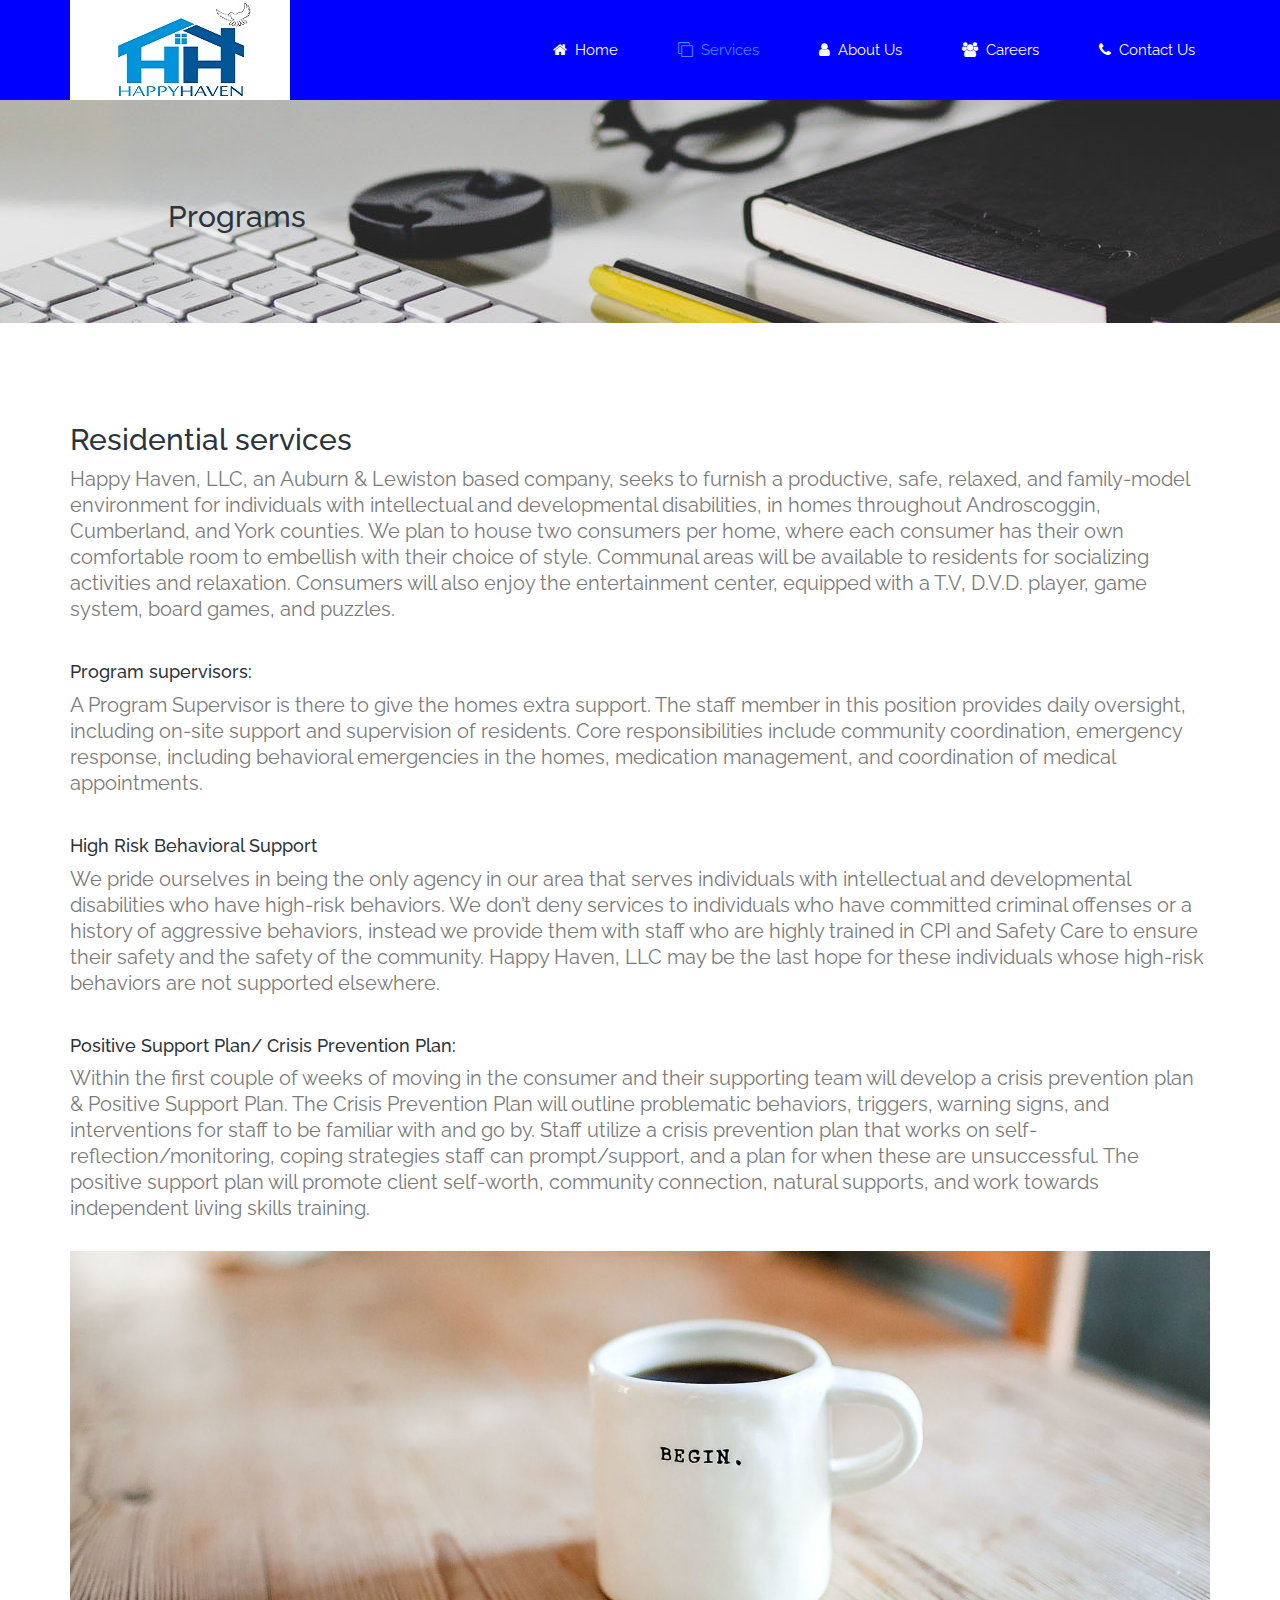
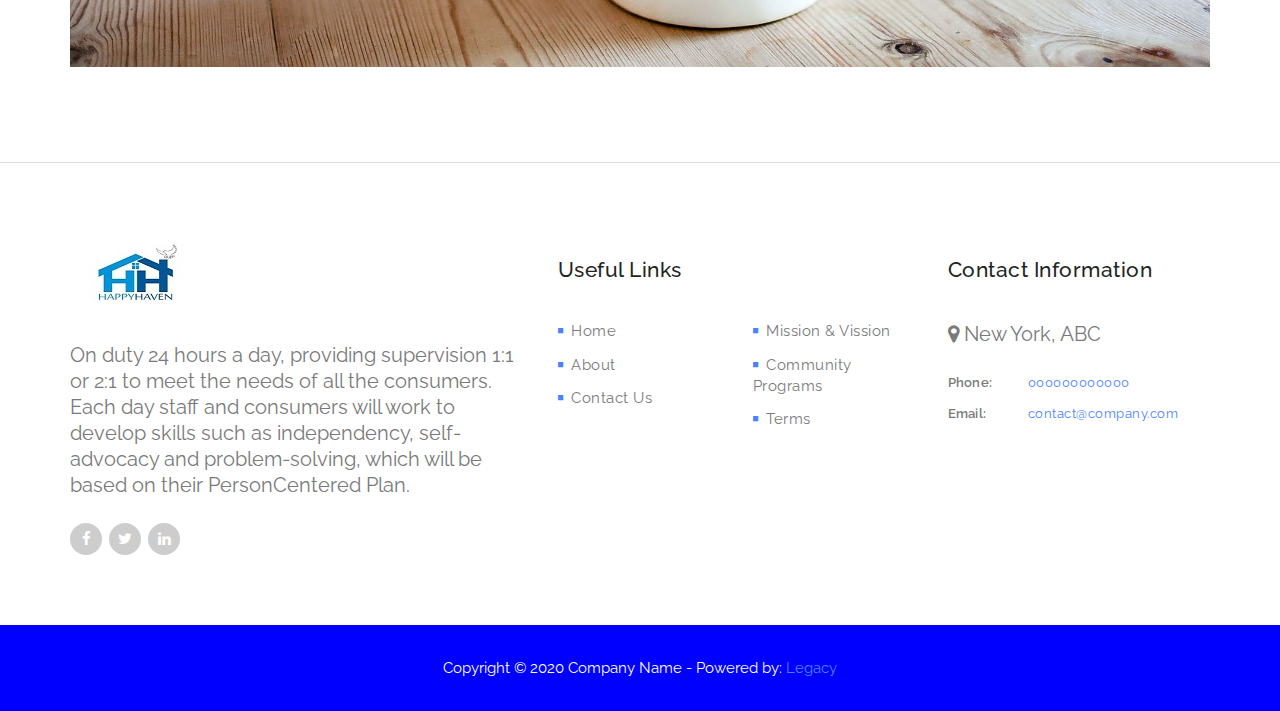
<file: programs.html>
<!DOCTYPE html>
<html>
    <head>
        <meta charset="utf-8">
        <meta http-equiv="X-UA-Compatible" content="IE=edge,chrome=1">
        <title>Happy Haven.info | Intellectual Disability Autism</title>
        
        <meta name="description" content="">
        <meta name="viewport" content="width=device-width, initial-scale=1">

        <link rel="stylesheet" href="css/bootstrap.min.css">
        <link rel="stylesheet" href="css/bootstrap-theme.min.css">
        <link rel="stylesheet" href="css/fontAwesome.css">
        <link rel="stylesheet" href="css/hero-slider.css">
        <link rel="stylesheet" href="css/owl-carousel.css">
        <link rel="stylesheet" href="css/style.css">
        <link rel="stylesheet" href="css/mainContainer.css">
        <link rel="stylesheet" href="https://stackpath.bootstrapcdn.com/font-awesome/4.7.0/css/font-awesome.min.css">

        <link href="https://fonts.googleapis.com/css?family=Raleway:100,200,300,400,500,600,700,800,900" rel="stylesheet">

        <script src="js/vendor/modernizr-2.8.3-respond-1.4.2.min.js"></script>
    </head>

<body >
 
   <header id="header" >
    <div style="background-color: blue;">
        <div class="container" >
                <div class="row">
                    <div class="col-md-12"  class="menu-1">
                        <button id="primary-nav-button" type="button">Menu</button>
                        <a href="index.html"><div class="logo"><img src="images/logo1.jpg" alt="Logo"></div></a>
                            
                        
                        <nav id="primary-nav" class="dropdown cf">
                            <ul class="dropdown menu" >
                                <li ><a href="index.html"><i class="fa fa-home" aria-hidden="true"></i>Home</a></li>

                                <li class='active'><a href="services.html" ><i class="fa fa-clone" aria-hidden="true"></i>Services</a>
                                    <div class="sub-menu-1">
                                        <ul>
                                            <li class="hover-me"><a href="programs.html">Programs</a>
                                                <!-- <div class="sub-menu-2">
                                                    <ul>
                                                        <li><a>Mission</a></li>
                                                        <li><a>Programs</a></li>
                                                        <li><a>Mission</a></li>
                                                    </ul>
                                                </div> -->
                                            </li>
                                            <li><a href="personal_care.html">Personal care</a></li>
                                            <li><a href="mentorship.html">Mentorship</a></li>
                                        </ul>
                                    </div>
                                
                                </li>

                                <li class="testli"><a href=""><i class="fa fa-user" aria-hidden="true"></i>About Us </a>
                                    <div class="sub-menu-1">
                                        <ul>
                                            <li class="hover-me"><a href="team.html">Our Team</a>
                                            
                                            </li>
                                          
                                        </ul>
                                    </div>
                                </li>
                                <li><a href="#"><i class="fa fa-users" aria-hidden="true"></i>Careers</a></li>

                                <li><a href="contact.html"><i class="fa fa-phone" aria-hidden="true"></i>Contact Us</a></li>
                            </ul>
                        </nav><!-- / #primary-nav -->
                    </div>
                    
                </div>
            </div>
        </header>
    </div>
      
    <section class="" id="top" style="background-image: url(img/banner-image-1-1920x300.jpg);">
        <div class="container">
            <div class="row">
                <div class="col-md-10 col-md-offset-1">
                    <div class="banner-caption">
                        <div class="line-dec"></div>
                        <h2>Programs</h2>

                    </div>
                </div>
            </div>
        </div>
    </section>

    <main>
        <section class="featured-places">
            <div class="container">
                

            

                
                <h2>Residential services</h2>
                
                <p>Happy Haven, LLC, an Auburn & Lewiston based company, seeks to furnish a productive,
                    safe, relaxed, and family-model environment for individuals with intellectual and
                    developmental disabilities, in homes throughout Androscoggin, Cumberland, and York
                    counties. We plan to house two consumers per home, where each consumer has their own
                    comfortable room to embellish with their choice of style. Communal areas will be available
                    to residents for socializing activities and relaxation. Consumers will also enjoy the
                    entertainment center, equipped with a T.V, D.V.D. player, game system, board games, and
                    puzzles.
                    </p>

                <br>
                
                <h4>Program supervisors:</h4>
                
                <p>A Program Supervisor is there to give the homes extra support. The staff member in
                    this position provides daily oversight, including on-site support and supervision of
                    residents. Core responsibilities include community coordination, emergency response,
                    including behavioral emergencies in the homes, medication management, and
                    coordination of medical appointments. </p>

                

                <br>
                <h4>High Risk Behavioral Support
                </h4>
                
                <p>We pride ourselves in being the only agency in our area that serves individuals with intellectual and
                    developmental disabilities who have high-risk behaviors. We don’t deny services to individuals who
                    have committed criminal offenses or a history of aggressive behaviors, instead we provide them with
                    staff who are highly trained in CPI and Safety Care to ensure their safety and the safety of the
                    community. Happy Haven, LLC may be the last hope for these individuals whose high-risk behaviors
                    are not supported elsewhere. </p>
                <br>
                <h4>Positive Support Plan/ Crisis Prevention Plan:
                </h4>
                
                <p>Within the first couple of weeks of moving in the consumer and their supporting team will develop a
                    crisis prevention plan & Positive Support Plan. The Crisis Prevention Plan will outline problematic
                    behaviors, triggers, warning signs, and interventions for staff to be familiar with and go by. Staff
                    utilize a crisis prevention plan that works on self-reflection/monitoring, coping strategies staff can
                    prompt/support, and a plan for when these are unsuccessful. The positive support plan will promote
                    client self-worth, community connection, natural supports, and work towards independent living
                    skills training.
                     </p>
                <br>
                <div class="form-group">
                    <img src="img/blog-image-fullscren-1-1920x700.jpg" class="img-responsive" alt="">
                </div>
               

            </div>
        </section>
    </main>

    <footer>
        <div class="container">
            <div class="row">
                <div class="col-md-5">
                    <div class="about-veno">
                        <div class="logo">
                            <img src="images/flogo2.png" alt="footer Logo">
                        </div>
                        <p>On duty 24 hours a day, providing supervision 1:1 or 2:1 to meet the needs of all the consumers. Each day staff and consumers will work to develop skills such as independency, self-advocacy and problem-solving, which will be based on their PersonCentered Plan.</p>
                        <ul class="social-icons">
                            <li >
                                <a href="#"><i class="fa fa-facebook"></i></a>
                                <a href="#"><i class="fa fa-twitter"></i></a>
                                <a href="#"><i class="fa fa-linkedin"></i></a>
                            </li>
                        </ul>
                    </div>
                </div>
                <div class="col-md-4">
                    <div class="useful-links">
                        <div class="footer-heading">
                            <h4>Useful Links</h4>
                        </div>
                        <div class="row">
                            <div class="col-md-6">
                                <ul>
                                    <li><a href="inde.html"><i class="fa fa-stop"></i>Home</a></li>
                                    <li><a href="#"><i class="fa fa-stop"></i>About</a></li>
                                    <li><a href="#"><i class="fa fa-stop"></i>Contact Us</a></li>
                                </ul>
                            </div>
                            <div class="col-md-6">
                                <ul>
                                    <li><a href="#"><i class="fa fa-stop"></i>Mission & Vission</a></li>
                                    <li><a href="#"><i class="fa fa-stop"></i>Community Programs</a></li>
                                    <li><a href="#"><i class="fa fa-stop"></i>Terms</a></li>
                                </ul>
                            </div>
                        </div>
                    </div>
                </div>
                <div class="col-md-3">
                    <div class="contact-info">
                        <div class="footer-heading">
                            <h4>Contact Information</h4>
                        </div>
                        <p><i class="fa fa-map-marker"></i> New York, ABC</p>
                        <ul>
                            <li><span>Phone:</span><a href="#">000000000000</a></li>
                            <li><span>Email:</span><a href="#">contact@company.com</a></li>
                        </ul>
                    </div>
                </div>
            </div>
        </div>
    </footer>
                          <!-- color to be blue!! -->
    <div class="sub-footer" >
        <p>Copyright © 2020 Company Name - Powered by: <a href="#">Legacy</a></p>
    </div>

    <script src="https://ajax.googleapis.com/ajax/libs/jquery/1.11.2/jquery.min.js" type="text/javascript"></script>
    <script>window.jQuery || document.write('<script src="js/vendor/jquery-1.11.2.min.js"><\/script>')</script>

    <script src="js/vendor/bootstrap.min.js"></script>
    
    <script src="js/datepicker.js"></script>
    <script src="js/plugins.js"></script>
    <script src="js/main.js"></script>
</body>
</html>
</file>
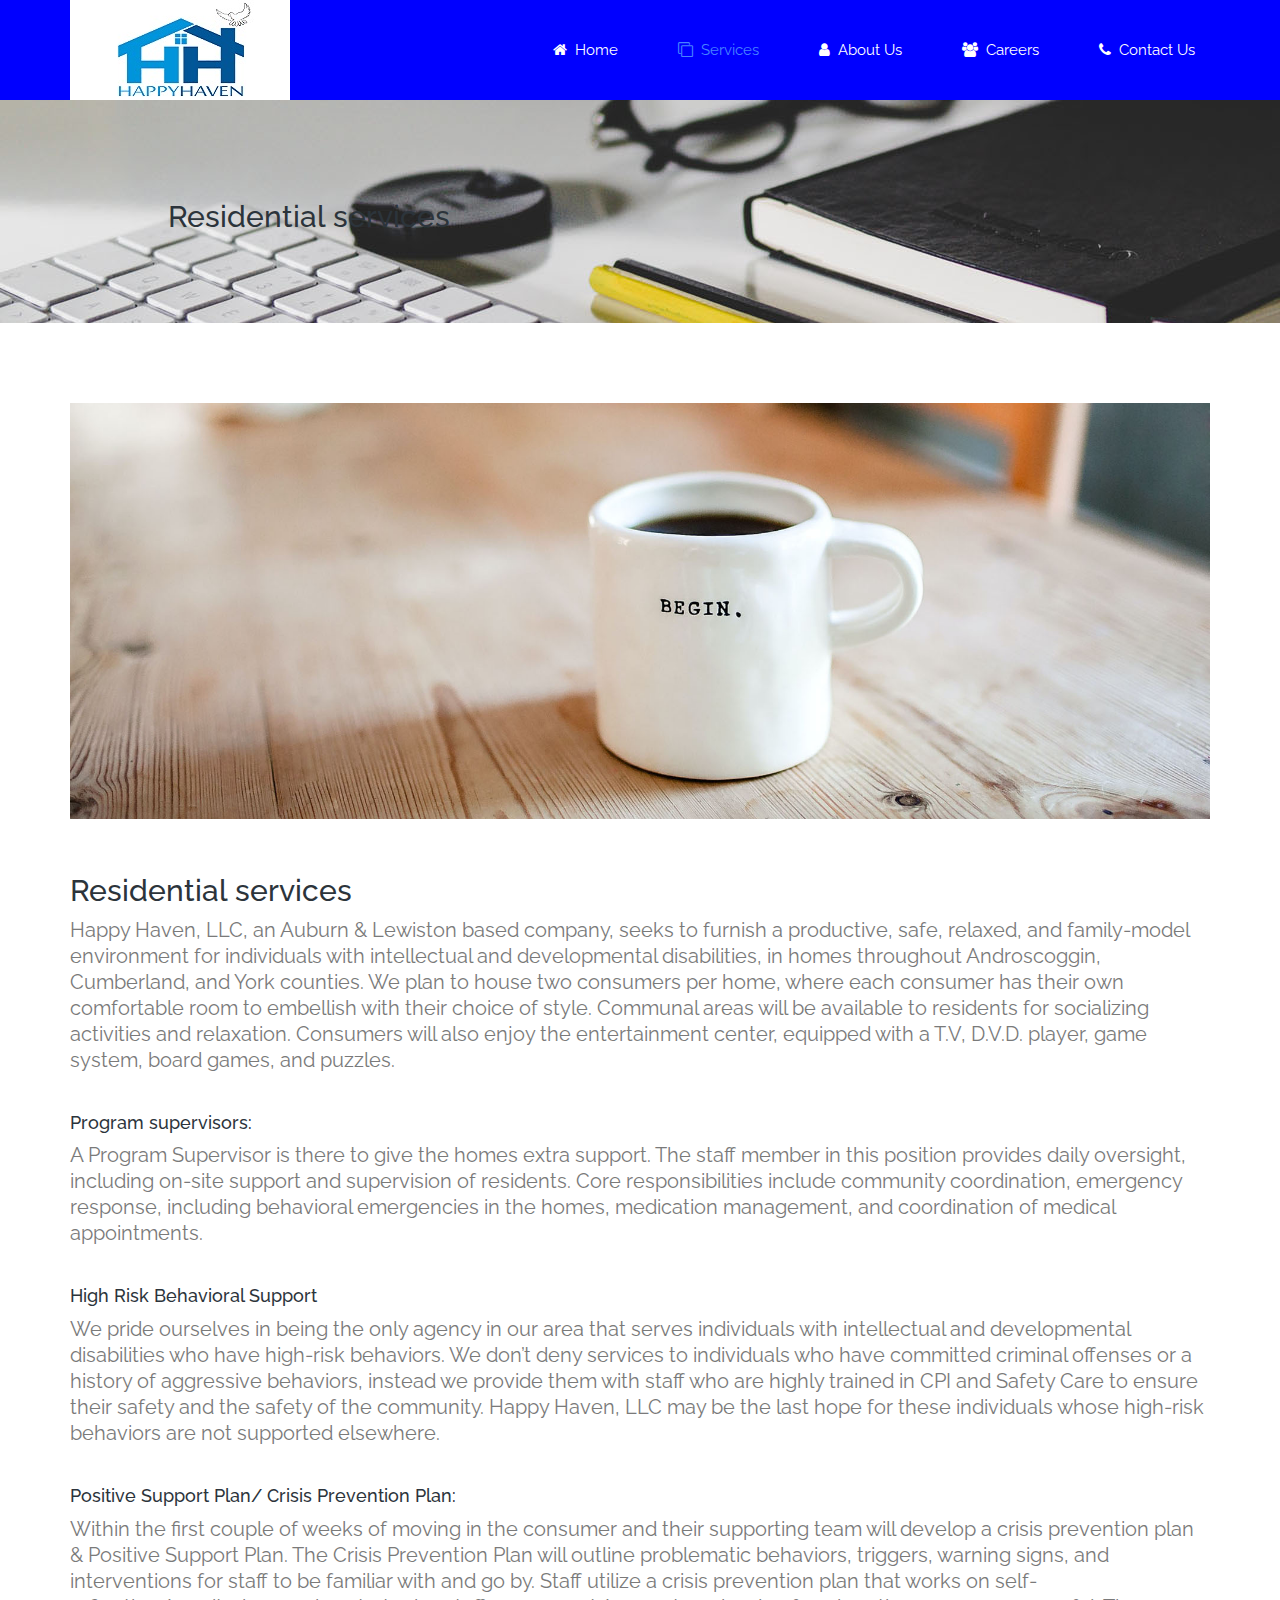
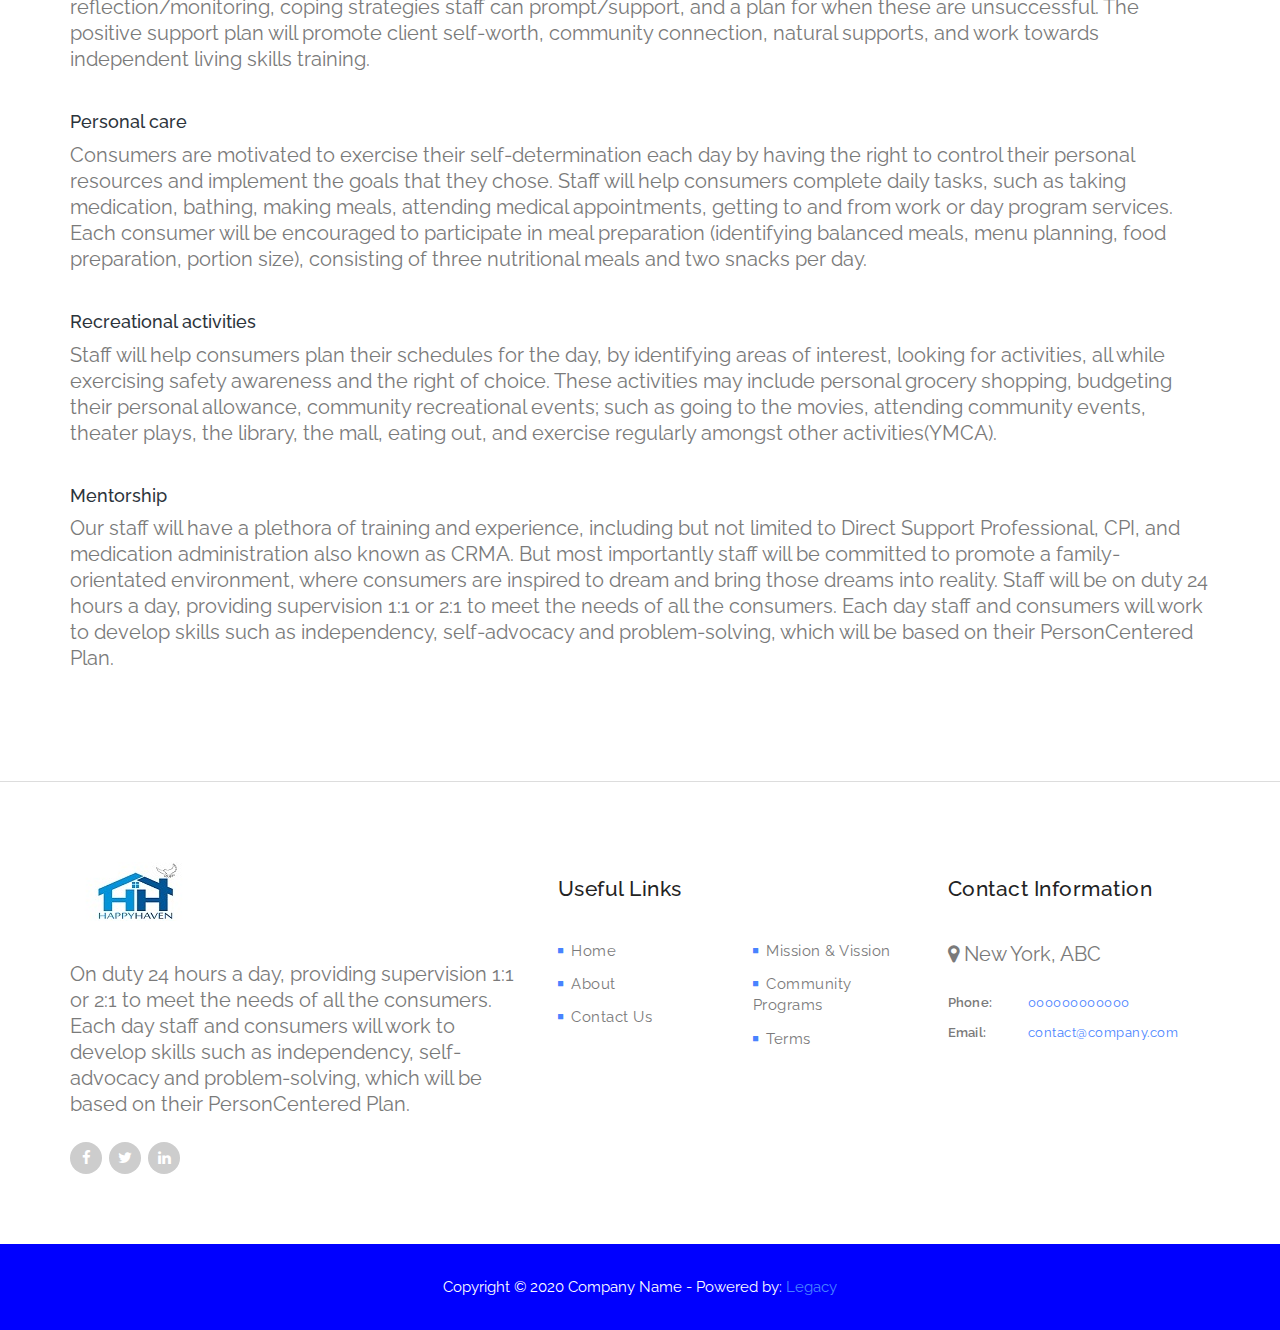
<file: services.html>
<!DOCTYPE html>
<html>
    <head>
        <meta charset="utf-8">
        <meta http-equiv="X-UA-Compatible" content="IE=edge,chrome=1">
        <title>Happy Haven.info | Intellectual Disability Autism</title>
        
        <meta name="description" content="">
        <meta name="viewport" content="width=device-width, initial-scale=1">

        <link rel="stylesheet" href="css/bootstrap.min.css">
        <link rel="stylesheet" href="css/bootstrap-theme.min.css">
        <link rel="stylesheet" href="css/fontAwesome.css">
        <link rel="stylesheet" href="css/hero-slider.css">
        <link rel="stylesheet" href="css/owl-carousel.css">
        <link rel="stylesheet" href="css/style.css">
        <link rel="stylesheet" href="css/mainContainer.css">
        <link rel="stylesheet" href="https://stackpath.bootstrapcdn.com/font-awesome/4.7.0/css/font-awesome.min.css">

        <link href="https://fonts.googleapis.com/css?family=Raleway:100,200,300,400,500,600,700,800,900" rel="stylesheet">

        <script src="js/vendor/modernizr-2.8.3-respond-1.4.2.min.js"></script>
    </head>

<body >
 
   <header id="header" >
    <div style="background-color: blue;">
        <div class="container" >
                <div class="row">
                    <div class="col-md-12"  class="menu-1">
                        <button id="primary-nav-button" type="button">Menu</button>
                        <a href="index.html"><div class="logo"><img src="images/logo1.jpg" alt="Logo"></div></a>
                            
                        
                        <nav id="primary-nav" class="dropdown cf">
                            <ul class="dropdown menu" >
                                <li ><a href="index.html"><i class="fa fa-home" aria-hidden="true"></i>Home</a></li>

                                <li class='active'><a href="#" ><i class="fa fa-clone" aria-hidden="true"></i>Services</a>
                                    <div class="sub-menu-1">
                                        <ul>
                                            <li class="hover-me"><a href="programs.html">Programs</a>
                                                <!-- <div class="sub-menu-2">
                                                    <ul>
                                                        <li><a>Mission</a></li>
                                                        <li><a>Programs</a></li>
                                                        <li><a>Mission</a></li>
                                                    </ul>
                                                </div> -->
                                            </li>
                                            <li><a href="personal_care.html">Personal care</a></li>
                                            <li><a href="mentorship.html">Mentorship</a></li>
                                        </ul>
                                    </div>
                                
                                </li>

                                <li class="testli"><a href=""><i class="fa fa-user" aria-hidden="true"></i>About Us </a>
                                    <div class="sub-menu-1">
                                        <ul>
                                            <li class="hover-me"><a href="team.html">Our Team</a>
                                            
                                            </li>
                                          
                                        </ul>
                                    </div>
                                </li>
                                <li><a href="#"><i class="fa fa-users" aria-hidden="true"></i>Careers</a></li>

                                <li><a href="contact.html"><i class="fa fa-phone" aria-hidden="true"></i>Contact Us</a></li>
                            </ul>
                        </nav><!-- / #primary-nav -->
                    </div>
                    
                </div>
            </div>
        </header>
    </div>
      
    <section class="" id="top" style="background-image: url(img/banner-image-1-1920x300.jpg);">
        <div class="container">
            <div class="row">
                <div class="col-md-10 col-md-offset-1">
                    <div class="banner-caption">
                        <div class="line-dec"></div>
                        <h2>Residential services</h2>

                    </div>
                </div>
            </div>
        </div>
    </section>

    <main>
        <section class="featured-places">
            <div class="container">
                <div class="form-group">
                    <img src="img/blog-image-fullscren-1-1920x700.jpg" class="img-responsive" alt="">
                </div>

                <br>

                <h2>Residential services</h2>
                
                <p>Happy Haven, LLC, an Auburn & Lewiston based company, seeks to furnish a productive,
                    safe, relaxed, and family-model environment for individuals with intellectual and
                    developmental disabilities, in homes throughout Androscoggin, Cumberland, and York
                    counties. We plan to house two consumers per home, where each consumer has their own
                    comfortable room to embellish with their choice of style. Communal areas will be available
                    to residents for socializing activities and relaxation. Consumers will also enjoy the
                    entertainment center, equipped with a T.V, D.V.D. player, game system, board games, and
                    puzzles.
                    </p>

                <br>
                
                <h4>Program supervisors:</h4>
                
                <p>A Program Supervisor is there to give the homes extra support. The staff member in
                    this position provides daily oversight, including on-site support and supervision of
                    residents. Core responsibilities include community coordination, emergency response,
                    including behavioral emergencies in the homes, medication management, and
                    coordination of medical appointments. </p>

                

                <br>
                <h4>High Risk Behavioral Support
                </h4>
                
                <p>We pride ourselves in being the only agency in our area that serves individuals with intellectual and
                    developmental disabilities who have high-risk behaviors. We don’t deny services to individuals who
                    have committed criminal offenses or a history of aggressive behaviors, instead we provide them with
                    staff who are highly trained in CPI and Safety Care to ensure their safety and the safety of the
                    community. Happy Haven, LLC may be the last hope for these individuals whose high-risk behaviors
                    are not supported elsewhere. </p>
                <br>
                <h4>Positive Support Plan/ Crisis Prevention Plan:
                </h4>
                
                <p>Within the first couple of weeks of moving in the consumer and their supporting team will develop a
                    crisis prevention plan & Positive Support Plan. The Crisis Prevention Plan will outline problematic
                    behaviors, triggers, warning signs, and interventions for staff to be familiar with and go by. Staff
                    utilize a crisis prevention plan that works on self-reflection/monitoring, coping strategies staff can
                    prompt/support, and a plan for when these are unsuccessful. The positive support plan will promote
                    client self-worth, community connection, natural supports, and work towards independent living
                    skills training.
                     </p>
                <br>
                <h4>Personal care
                </h4>
                
                <p>Consumers are motivated to exercise their self-determination each day by having the right to control
                    their personal resources and implement the goals that they chose. Staff will help consumers complete
                    daily tasks, such as taking medication, bathing, making meals, attending medical appointments, getting
                    to and from work or day program services. Each consumer will be encouraged to participate in meal
                    preparation (identifying balanced meals, menu planning, food preparation, portion size), consisting of
                    three nutritional meals and two snacks per day.
                     </p>
                <br>
                <h4>Recreational activities
                </h4>
                
                <p>Staff will help consumers plan their schedules for the day, by identifying areas of interest, looking
                    for activities, all while exercising safety awareness and the right of choice. These activities may
                    include personal grocery shopping, budgeting their personal allowance, community recreational
                    events; such as going to the movies, attending community events, theater plays, the library, the
                    mall, eating out, and exercise regularly amongst other activities(YMCA).
                    
                     </p>
                <br>
                <h4>Mentorship
                </h4>
                
                <p>Our staff will have a plethora of training and experience, including but not limited to Direct Support
                    Professional, CPI, and medication administration also known as CRMA. But most importantly staff
                    will be committed to promote a family-orientated environment, where consumers are inspired to
                    dream and bring those dreams into reality. Staff will be on duty 24 hours a day, providing supervision
                    1:1 or 2:1 to meet the needs of all the consumers. Each day staff and consumers will work to develop
                    skills such as independency, self-advocacy and problem-solving, which will be based on their PersonCentered Plan.
                     </p>
                <br>

            </div>
        </section>
    </main>

    <footer>
        <div class="container">
            <div class="row">
                <div class="col-md-5">
                    <div class="about-veno">
                        <div class="logo">
                            <img src="images/flogo2.png" alt="footer Logo">
                        </div>
                        <p>On duty 24 hours a day, providing supervision 1:1 or 2:1 to meet the needs of all the consumers. Each day staff and consumers will work to develop skills such as independency, self-advocacy and problem-solving, which will be based on their PersonCentered Plan.</p>
                        <ul class="social-icons">
                            <li >
                                <a href="#"><i class="fa fa-facebook"></i></a>
                                <a href="#"><i class="fa fa-twitter"></i></a>
                                <a href="#"><i class="fa fa-linkedin"></i></a>
                            </li>
                        </ul>
                    </div>
                </div>
                <div class="col-md-4">
                    <div class="useful-links">
                        <div class="footer-heading">
                            <h4>Useful Links</h4>
                        </div>
                        <div class="row">
                            <div class="col-md-6">
                                <ul>
                                    <li><a href="inde.html"><i class="fa fa-stop"></i>Home</a></li>
                                    <li><a href="#"><i class="fa fa-stop"></i>About</a></li>
                                    <li><a href="#"><i class="fa fa-stop"></i>Contact Us</a></li>
                                </ul>
                            </div>
                            <div class="col-md-6">
                                <ul>
                                    <li><a href="#"><i class="fa fa-stop"></i>Mission & Vission</a></li>
                                    <li><a href="#"><i class="fa fa-stop"></i>Community Programs</a></li>
                                    <li><a href="#"><i class="fa fa-stop"></i>Terms</a></li>
                                </ul>
                            </div>
                        </div>
                    </div>
                </div>
                <div class="col-md-3">
                    <div class="contact-info">
                        <div class="footer-heading">
                            <h4>Contact Information</h4>
                        </div>
                        <p><i class="fa fa-map-marker"></i> New York, ABC</p>
                        <ul>
                            <li><span>Phone:</span><a href="#">000000000000</a></li>
                            <li><span>Email:</span><a href="#">contact@company.com</a></li>
                        </ul>
                    </div>
                </div>
            </div>
        </div>
    </footer>
                          <!-- color to be blue!! -->
    <div class="sub-footer" >
        <p>Copyright © 2020 Company Name - Powered by: <a href="#">Legacy</a></p>
    </div>

    <script src="https://ajax.googleapis.com/ajax/libs/jquery/1.11.2/jquery.min.js" type="text/javascript"></script>
    <script>window.jQuery || document.write('<script src="js/vendor/jquery-1.11.2.min.js"><\/script>')</script>

    <script src="js/vendor/bootstrap.min.js"></script>
    
    <script src="js/datepicker.js"></script>
    <script src="js/plugins.js"></script>
    <script src="js/main.js"></script>
</body>
</html>
</file>
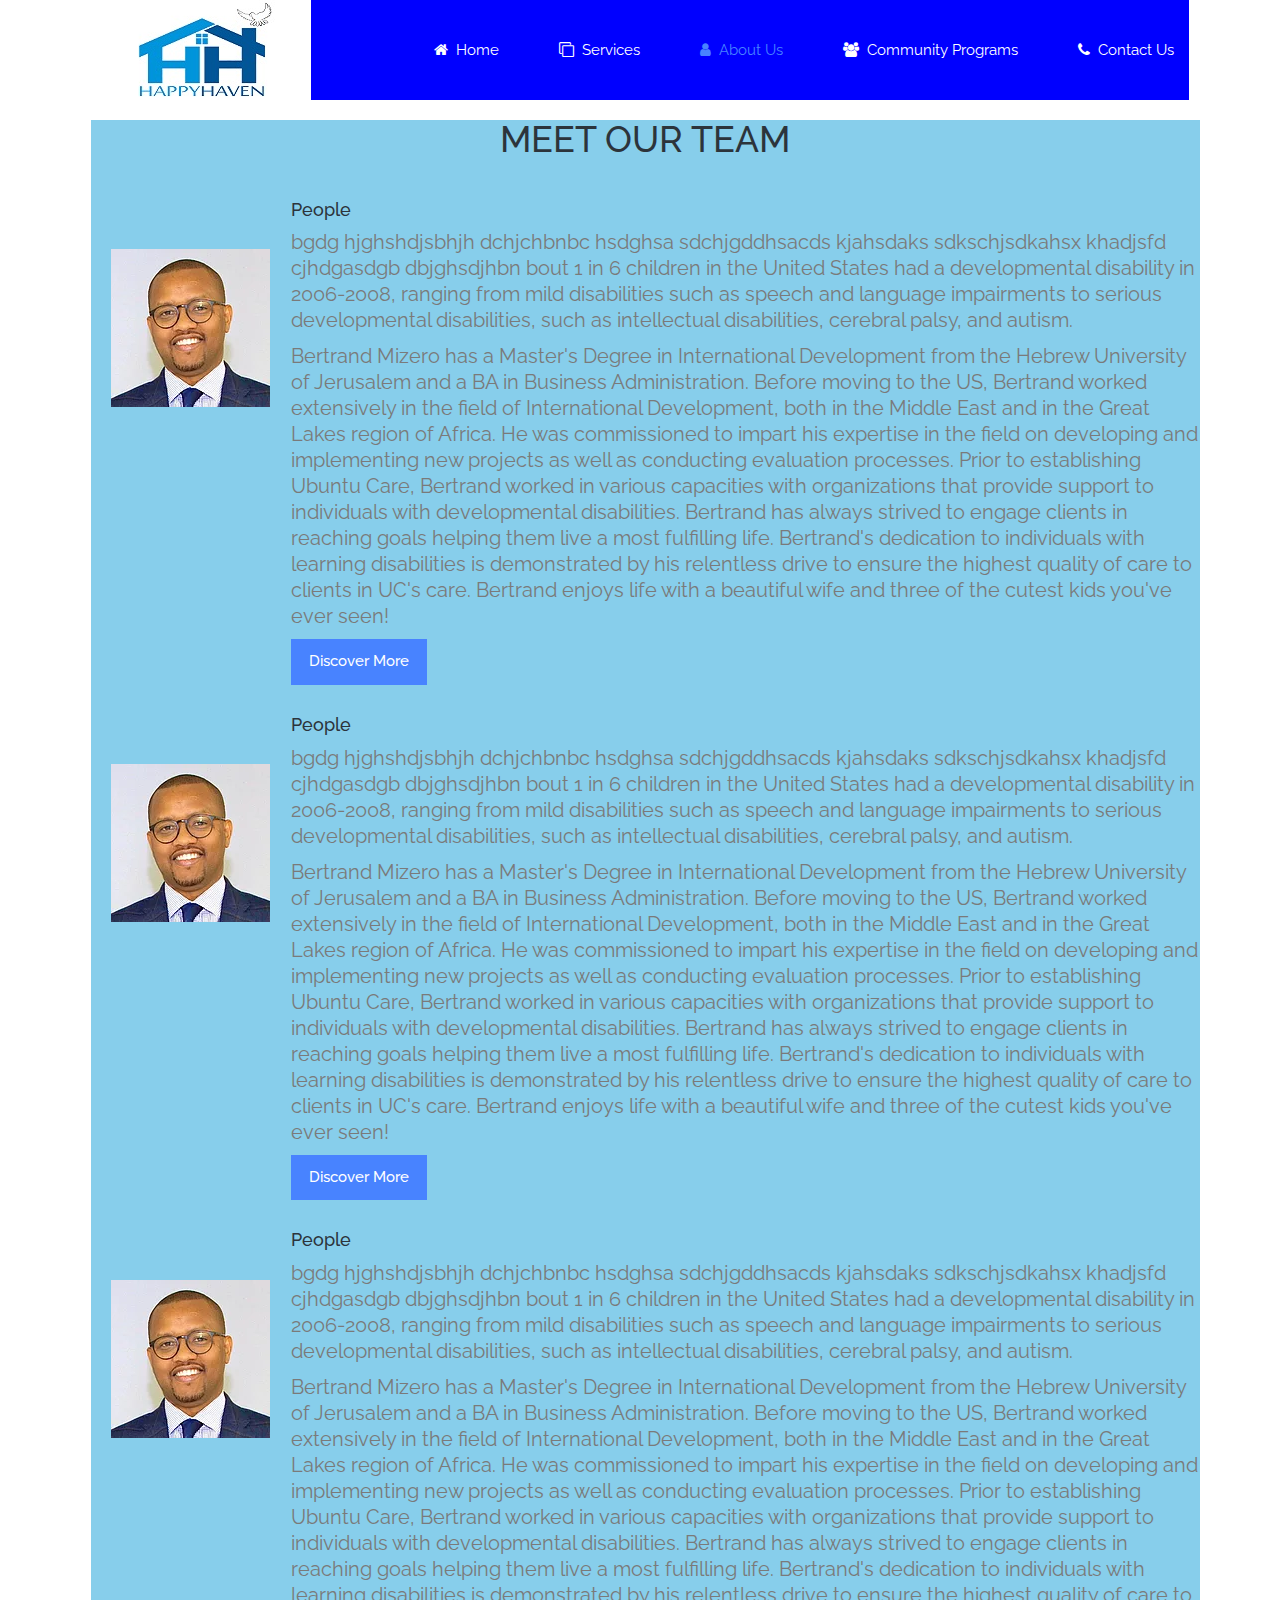
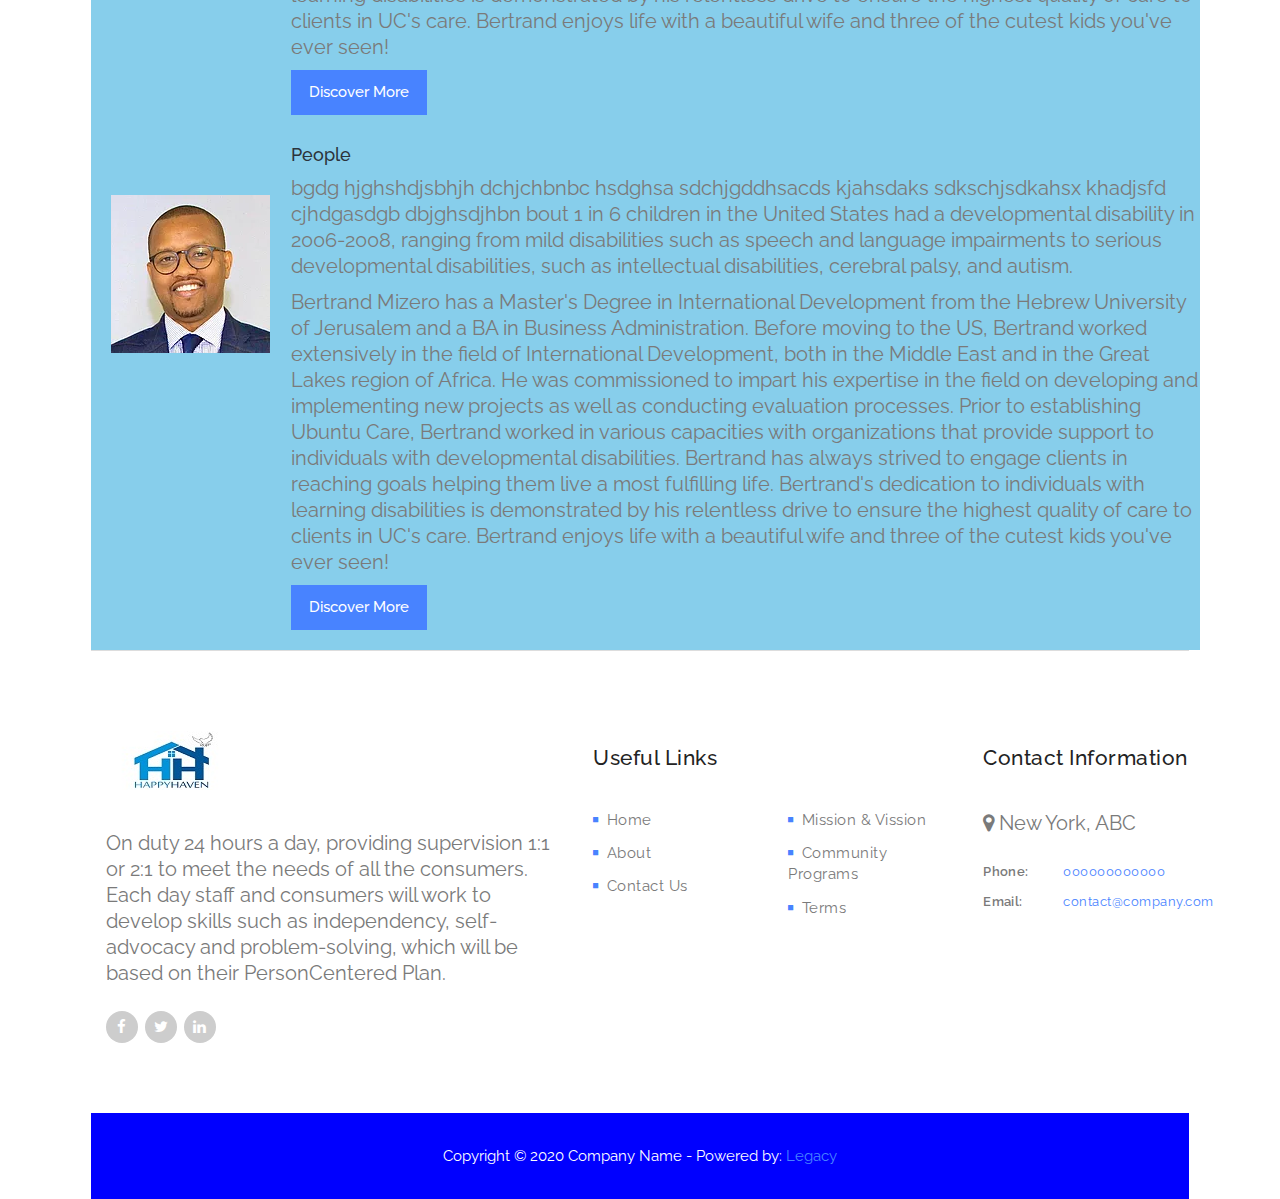
<file: team.html>
<!DOCTYPE html>
<html>
    <head>
        <meta charset="utf-8">
        <meta http-equiv="X-UA-Compatible" content="IE=edge,chrome=1">
        <title>Happy Haven.info | Intellectual Disability Autism</title>
        
        <meta name="description" content="">
        <meta name="viewport" content="width=device-width, initial-scale=1">

        <link rel="stylesheet" href="css/bootstrap.min.css">
        <link rel="stylesheet" href="css/bootstrap-theme.min.css">
        <link rel="stylesheet" href="css/fontAwesome.css">
        <link rel="stylesheet" href="css/hero-slider.css">
        <link rel="stylesheet" href="css/owl-carousel.css">
        <link rel="stylesheet" href="css/style.css">
        <link rel="stylesheet" href="css/mainContainer.css">

        <link href="https://fonts.googleapis.com/css?family=Raleway:100,200,300,400,500,600,700,800,900" rel="stylesheet">

        <script src="js/vendor/modernizr-2.8.3-respond-1.4.2.min.js"></script>
    </head>

    <body >
        <div id="watever">
            
        
        
                        <header id="header">
                            <div class="" style="background-color: blue;">
                                <div class="row">
                                    <div class="col-md-12"  class="menu-1">
                                        <button id="primary-nav-button" type="button">Menu</button>
                                        <a href="index.html"><div class="logo"><img src="images/logo1.jpg" alt="Logo"></div></a>
                                            
                                        
                                        <nav id="primary-nav" class="dropdown cf">
                                            <ul class="dropdown menu" >
                                                <li ><a href="index.html"><i class="fa fa-home" aria-hidden="true"></i>Home</a></li>
                
                                                <li ><a href="services.html" ><i class="fa fa-clone" aria-hidden="true"></i>Services</a>
                                                    <div class="sub-menu-1">
                                                        <ul>
                                                            <li><a>Mission</a></li>
                                                            <li><a>Programs</a></li>
                                                            <li><a>Mission</a></li>
                                                        </ul>
                                                    </div>
                                                </li>
                
                                                <li class='active'><a href="#"><i class="fa fa-user" aria-hidden="true"></i>About Us </a></li>
                                             
                                                <li><a href="#"><i class="fa fa-users" aria-hidden="true"></i>Community Programs</a></li>
                
                                                <li><a href="contact.html"><i class="fa fa-phone" aria-hidden="true"></i>Contact Us</a></li>
                                            </ul>
                                        </nav><!-- / #primary-nav -->
                                    </div>
                                    
                                </div>
                            </div>
                        </header>

                
                 
                     <div  style="background-color: skyblue; width: 101%;" >
                        <center><H1>MEET OUR TEAM</H1></center>
                        <br/>
                        <table  border="0" >
                            
                                        <tr><td width='18%'>
                                            <div style="margin-top: -198px;"><center><img src="images/check.png"  alt="" ></center></div>
                                          
                                        </td><td>
                                            
                    
                                                <h4 >People</h4>
                                                <p>bgdg hjghshdjsbhjh dchjchbnbc  hsdghsa  sdchjgddhsacds kjahsdaks sdkschjsdkahsx khadjsfd  cjhdgasdgb  dbjghsdjhbn bout 1 in 6 children in the United States had a developmental disability in 2006-2008, ranging from mild disabilities such as speech and language impairments to serious developmental disabilities, such as intellectual disabilities, cerebral palsy, and autism.</p>
                                                <p>Bertrand Mizero has a Master's Degree in International Development from the Hebrew University of Jerusalem and a BA in Business Administration. 

                                                    Before moving to the US, Bertrand worked extensively in the field of International Development, both in the Middle East and in the Great Lakes region of Africa. He was commissioned to impart his expertise in the field on developing and implementing new projects as well as conducting evaluation processes. 
                                                    
                                                    Prior to establishing Ubuntu Care, Bertrand worked in various capacities with organizations that provide support to individuals with developmental disabilities. Bertrand has always strived to engage clients in reaching goals helping them live a most fulfilling life. Bertrand's dedication to individuals with learning disabilities is demonstrated by his relentless drive to ensure the highest quality of care to clients in UC's care.
                                                    
                                                    Bertrand enjoys life with a beautiful wife and three of the cutest kids you've ever seen! </p>
                                                <div class="blue-button">
                                                    <a href="#">Discover More</a>
                                                </div>

                                                <br>
                                            
                                        </td>
                                        

                        </tr>
                        <tr><td width='18%'>
                            <div style="margin-top: -198px;"><center><img src="images/check.png"  alt="" ></center></div>
                    
                        </td><td>
                            

                                <h4 >People</h4>
                                <p>bgdg hjghshdjsbhjh dchjchbnbc  hsdghsa  sdchjgddhsacds kjahsdaks sdkschjsdkahsx khadjsfd  cjhdgasdgb  dbjghsdjhbn bout 1 in 6 children in the United States had a developmental disability in 2006-2008, ranging from mild disabilities such as speech and language impairments to serious developmental disabilities, such as intellectual disabilities, cerebral palsy, and autism.</p>
                                <p>Bertrand Mizero has a Master's Degree in International Development from the Hebrew University of Jerusalem and a BA in Business Administration. 

                                    Before moving to the US, Bertrand worked extensively in the field of International Development, both in the Middle East and in the Great Lakes region of Africa. He was commissioned to impart his expertise in the field on developing and implementing new projects as well as conducting evaluation processes. 
                                    
                                    Prior to establishing Ubuntu Care, Bertrand worked in various capacities with organizations that provide support to individuals with developmental disabilities. Bertrand has always strived to engage clients in reaching goals helping them live a most fulfilling life. Bertrand's dedication to individuals with learning disabilities is demonstrated by his relentless drive to ensure the highest quality of care to clients in UC's care.
                                    
                                    Bertrand enjoys life with a beautiful wife and three of the cutest kids you've ever seen! </p>
                                <div class="blue-button">
                                    <a href="#">Discover More</a>
                                </div>

                                <br>
                            
                        </td>
                        

                    </tr>
                    <tr><td width='18%'>
                        <div style="margin-top: -198px;"><center><img src="images/check.png"  alt="" ></center></div>
  
                    </td><td>
                        

                            <h4 >People</h4>
                            <p>bgdg hjghshdjsbhjh dchjchbnbc  hsdghsa  sdchjgddhsacds kjahsdaks sdkschjsdkahsx khadjsfd  cjhdgasdgb  dbjghsdjhbn bout 1 in 6 children in the United States had a developmental disability in 2006-2008, ranging from mild disabilities such as speech and language impairments to serious developmental disabilities, such as intellectual disabilities, cerebral palsy, and autism.</p>
                            <p>Bertrand Mizero has a Master's Degree in International Development from the Hebrew University of Jerusalem and a BA in Business Administration. 

                                Before moving to the US, Bertrand worked extensively in the field of International Development, both in the Middle East and in the Great Lakes region of Africa. He was commissioned to impart his expertise in the field on developing and implementing new projects as well as conducting evaluation processes. 
                                
                                Prior to establishing Ubuntu Care, Bertrand worked in various capacities with organizations that provide support to individuals with developmental disabilities. Bertrand has always strived to engage clients in reaching goals helping them live a most fulfilling life. Bertrand's dedication to individuals with learning disabilities is demonstrated by his relentless drive to ensure the highest quality of care to clients in UC's care.
                                
                                Bertrand enjoys life with a beautiful wife and three of the cutest kids you've ever seen! </p>
                            <div class="blue-button">
                                <a href="#">Discover More</a>
                            </div>

                            <br>
                        
                    </td>


                    </tr>
                    <tr><td width='18%'>
                        <div style="margin-top: -198px;"><center><img src="images/check.png"  alt="" ></center></div>
            
                    </td><td>
                        

                            <h4 >People</h4>
                            <p>bgdg hjghshdjsbhjh dchjchbnbc  hsdghsa  sdchjgddhsacds kjahsdaks sdkschjsdkahsx khadjsfd  cjhdgasdgb  dbjghsdjhbn bout 1 in 6 children in the United States had a developmental disability in 2006-2008, ranging from mild disabilities such as speech and language impairments to serious developmental disabilities, such as intellectual disabilities, cerebral palsy, and autism.</p>
                            <p>Bertrand Mizero has a Master's Degree in International Development from the Hebrew University of Jerusalem and a BA in Business Administration. 

                                Before moving to the US, Bertrand worked extensively in the field of International Development, both in the Middle East and in the Great Lakes region of Africa. He was commissioned to impart his expertise in the field on developing and implementing new projects as well as conducting evaluation processes. 
                                
                                Prior to establishing Ubuntu Care, Bertrand worked in various capacities with organizations that provide support to individuals with developmental disabilities. Bertrand has always strived to engage clients in reaching goals helping them live a most fulfilling life. Bertrand's dedication to individuals with learning disabilities is demonstrated by his relentless drive to ensure the highest quality of care to clients in UC's care.
                                
                                Bertrand enjoys life with a beautiful wife and three of the cutest kids you've ever seen! </p>
                            <div class="blue-button">
                                <a href="#">Discover More</a>
                            </div>

                            <br>
                        
                    </td>

                    </tr>

                    </table> 
                        
            
                 

                </div>




                <footer>
                    <div class="container">
                        <div class="row">
                            <div class="col-md-5">
                                <div class="about-veno">
                                    <div class="logo">
                                        <img src="images/flogo2.png" alt="footer Logo">
                                    </div>
                                    <p>On duty 24 hours a day, providing supervision 1:1 or 2:1 to meet the needs of all the consumers. Each day staff and consumers will work to develop skills such as independency, self-advocacy and problem-solving, which will be based on their PersonCentered Plan.</p>
                                    <ul class="social-icons">
                                        <li >
                                            <a href="#"><i class="fa fa-facebook"></i></a>
                                            <a href="#"><i class="fa fa-twitter"></i></a>
                                            <a href="#"><i class="fa fa-linkedin"></i></a>
                                        </li>
                                    </ul>
                                </div>
                            </div>
                            <div class="col-md-4">
                                <div class="useful-links">
                                    <div class="footer-heading">
                                        <h4>Useful Links</h4>
                                    </div>
                                    <div class="row">
                                        <div class="col-md-6">
                                            <ul>
                                                <li><a href="inde.html"><i class="fa fa-stop"></i>Home</a></li>
                                                <li><a href="#"><i class="fa fa-stop"></i>About</a></li>
                                                <li><a href="#"><i class="fa fa-stop"></i>Contact Us</a></li>
                                            </ul>
                                        </div>
                                        <div class="col-md-6">
                                            <ul>
                                                <li><a href="#"><i class="fa fa-stop"></i>Mission & Vission</a></li>
                                                <li><a href="#"><i class="fa fa-stop"></i>Community Programs</a></li>
                                                <li><a href="#"><i class="fa fa-stop"></i>Terms</a></li>
                                            </ul>
                                        </div>
                                    </div>
                                </div>
                            </div>
                            <div class="col-md-3">
                                <div class="contact-info">
                                    <div class="footer-heading">
                                        <h4>Contact Information</h4>
                                    </div>
                                    <p><i class="fa fa-map-marker"></i> New York, ABC</p>
                                    <ul>
                                        <li><span>Phone:</span><a href="#">000000000000</a></li>
                                        <li><span>Email:</span><a href="#">contact@company.com</a></li>
                                    </ul>
                                </div>
                            </div>
                        </div>
                    </div>
                </footer>
                                      <!-- color to be blue!! -->
                <div class="sub-footer" >
                    <p>Copyright © 2020 Company Name - Powered by: <a href="#">Legacy</a></p>
                </div>

            <script src="https://ajax.googleapis.com/ajax/libs/jquery/1.11.2/jquery.min.js" type="text/javascript"></script>
            <script>window.jQuery || document.write('<script src="js/vendor/jquery-1.11.2.min.js"><\/script>')</script>

            <script src="js/vendor/bootstrap.min.js"></script>
            
            <script src="js/datepicker.js"></script>
            <script src="js/plugins.js"></script>
            <script src="js/main.js"></script>

        
    
</body>
</html>
</file>
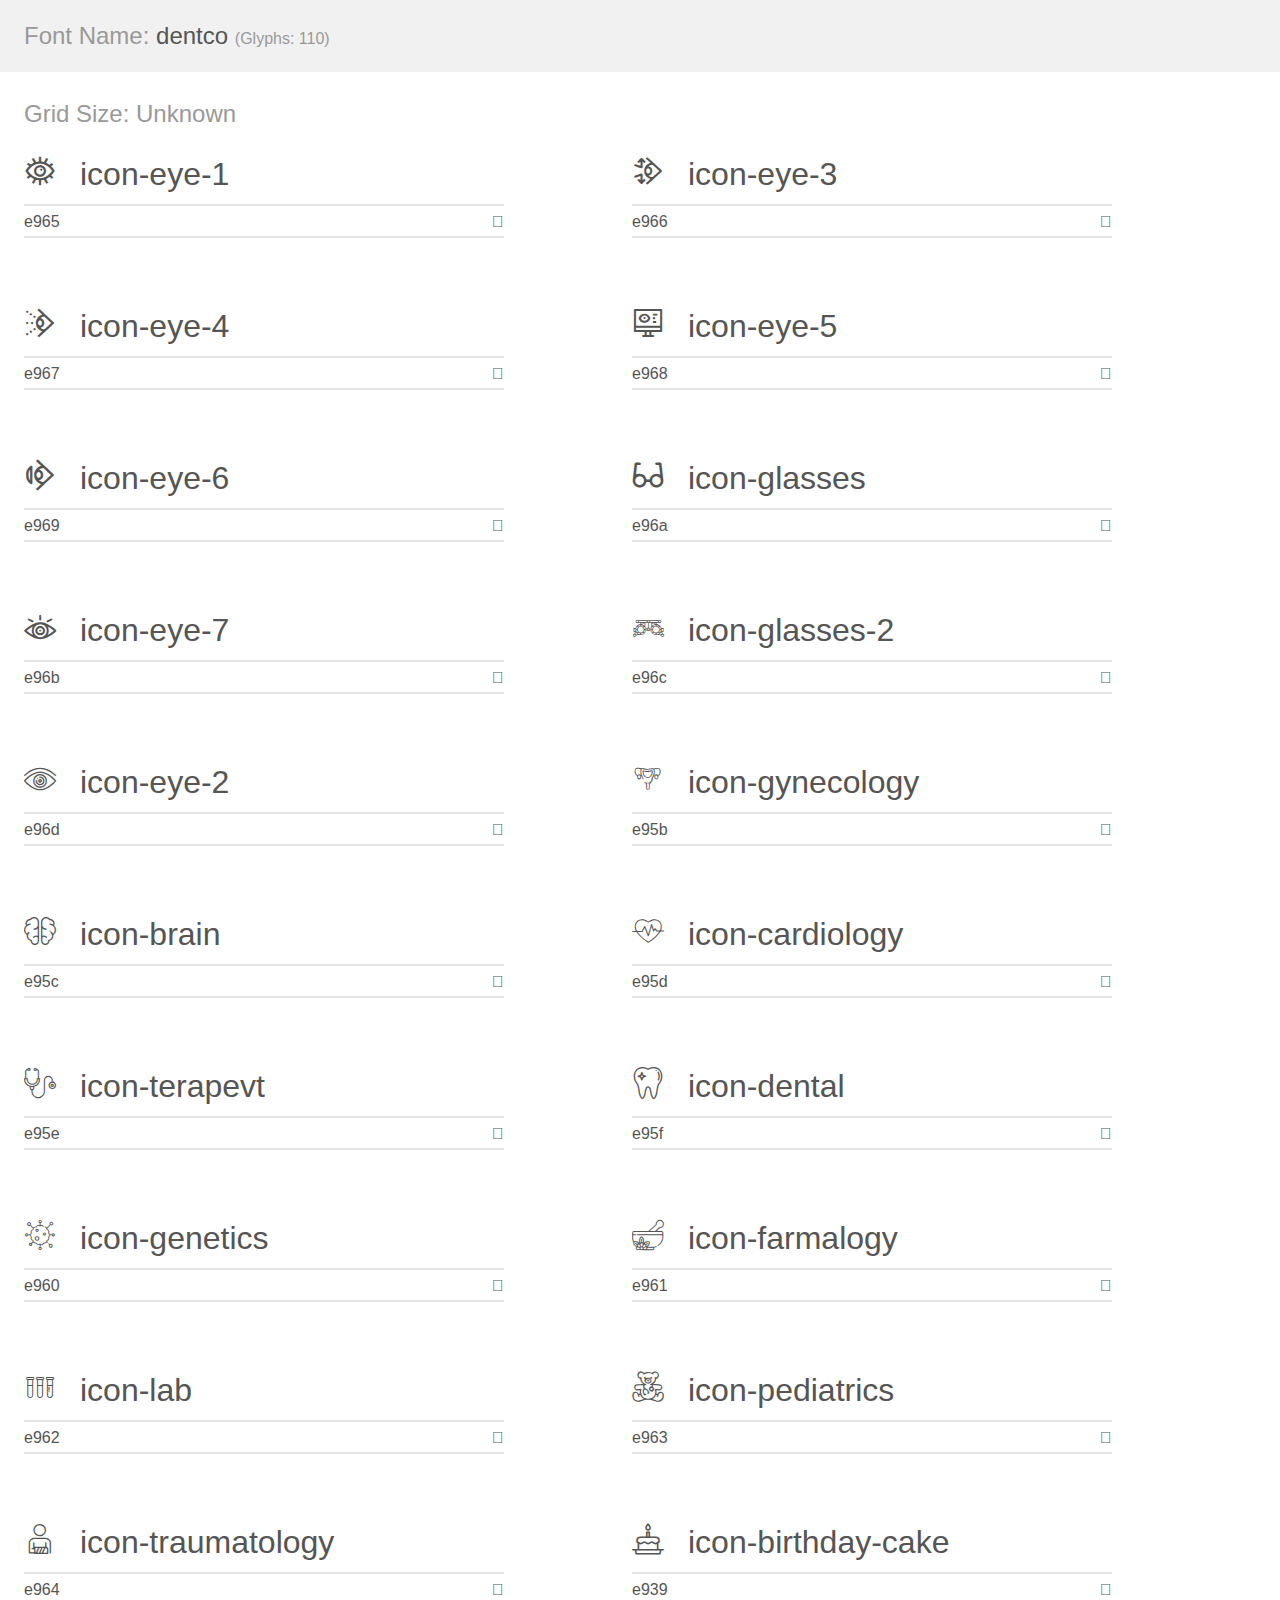
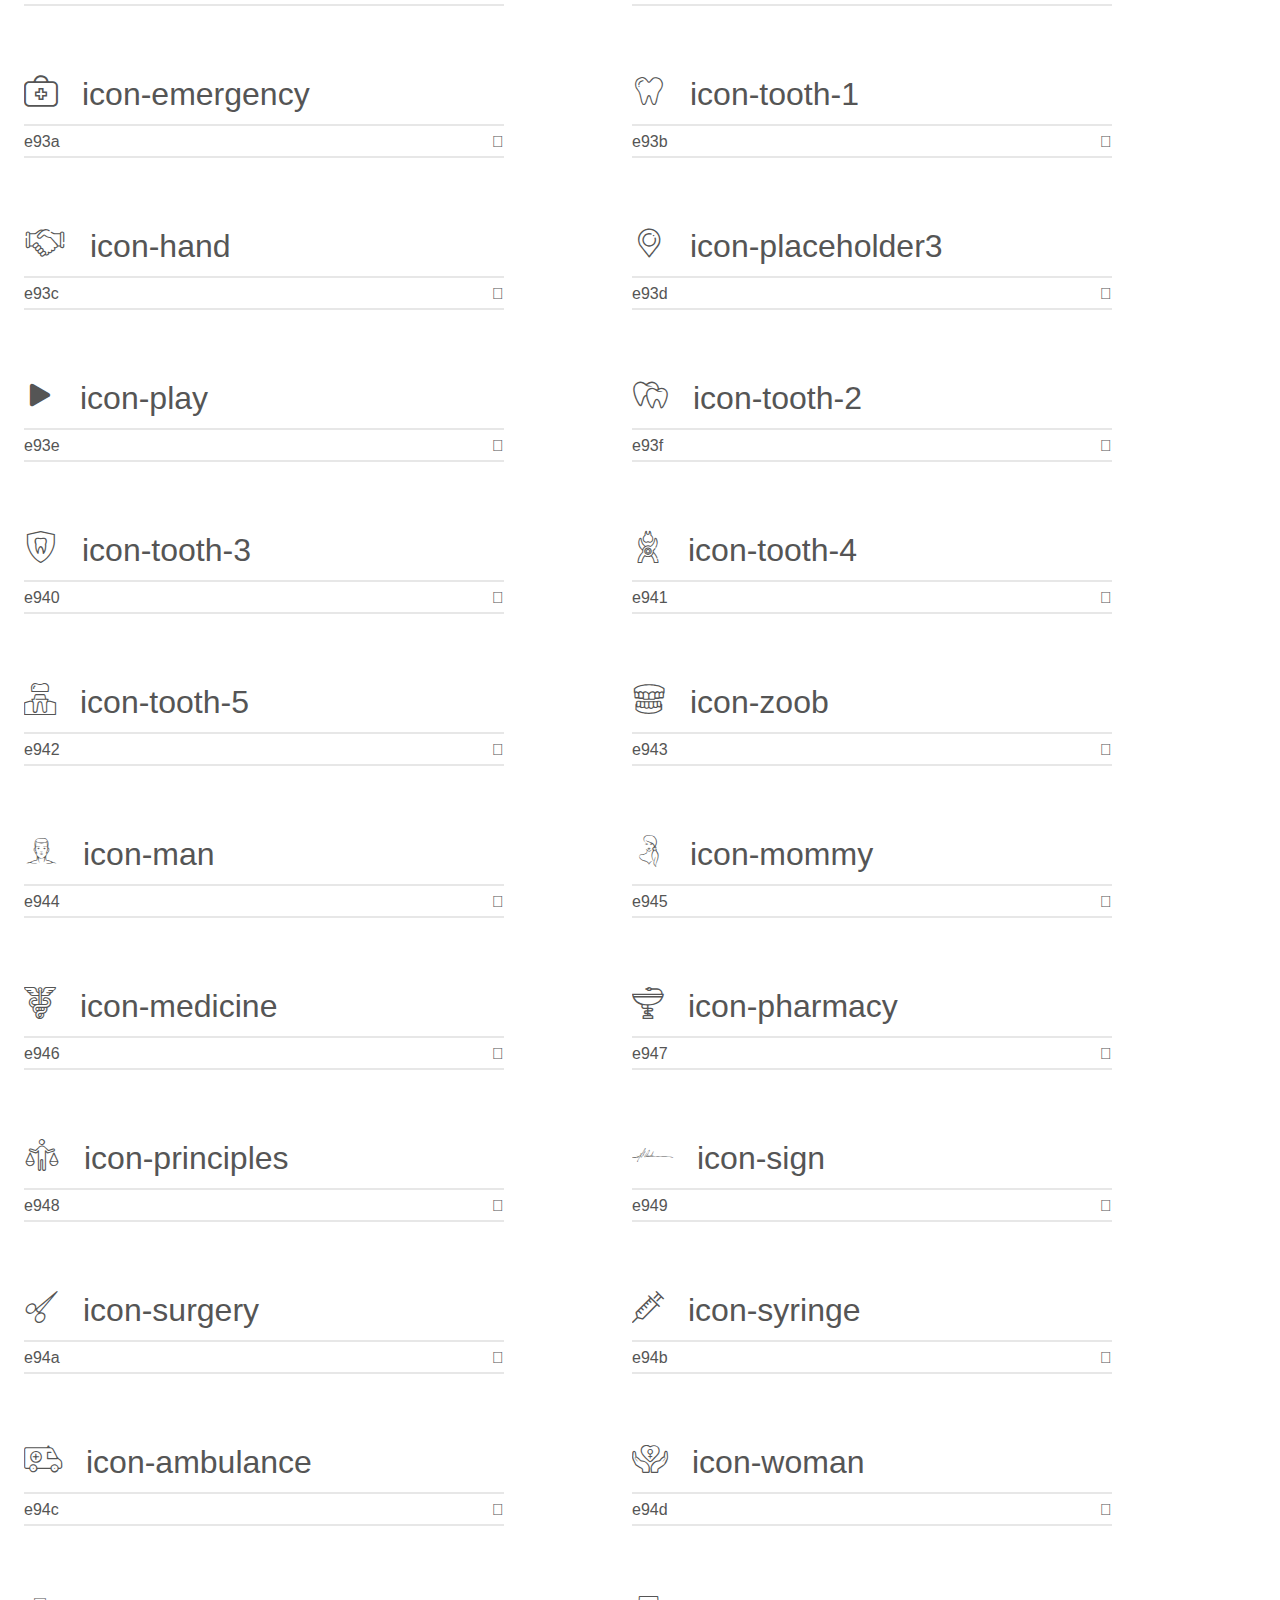
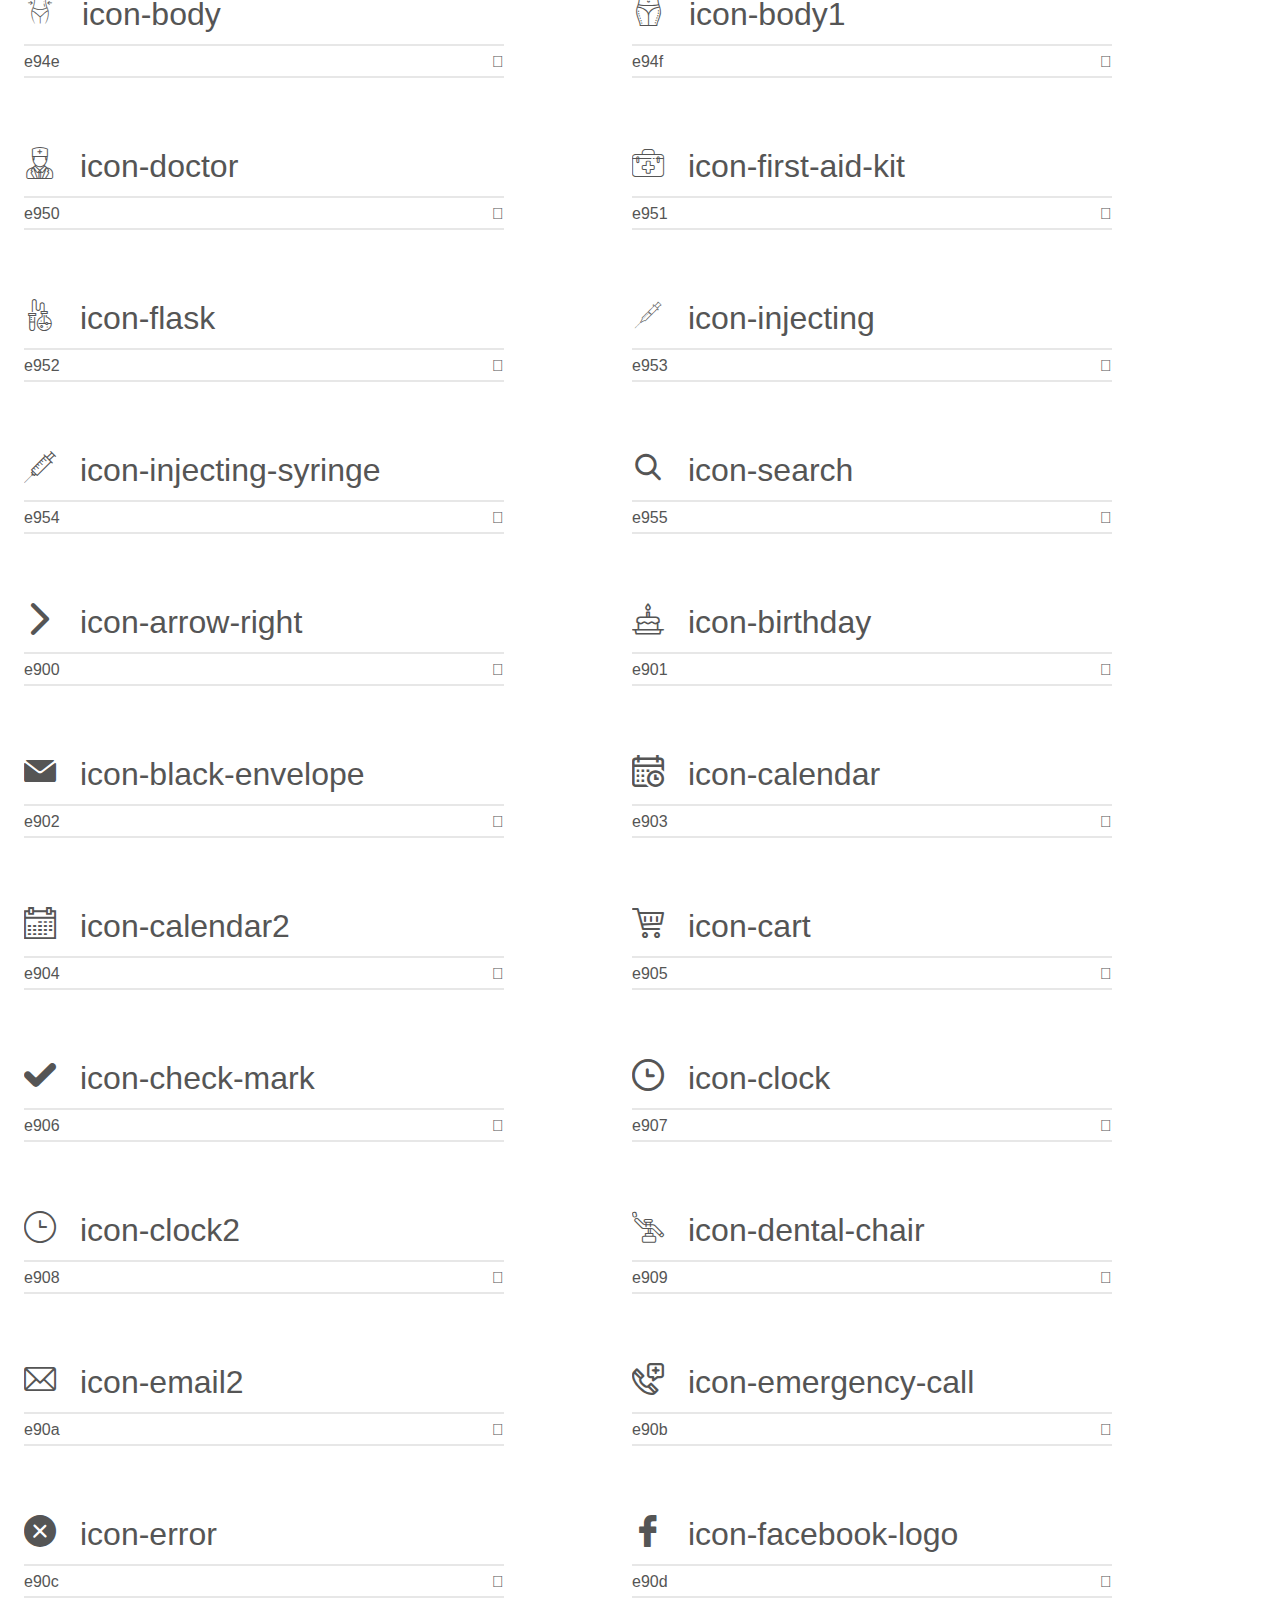
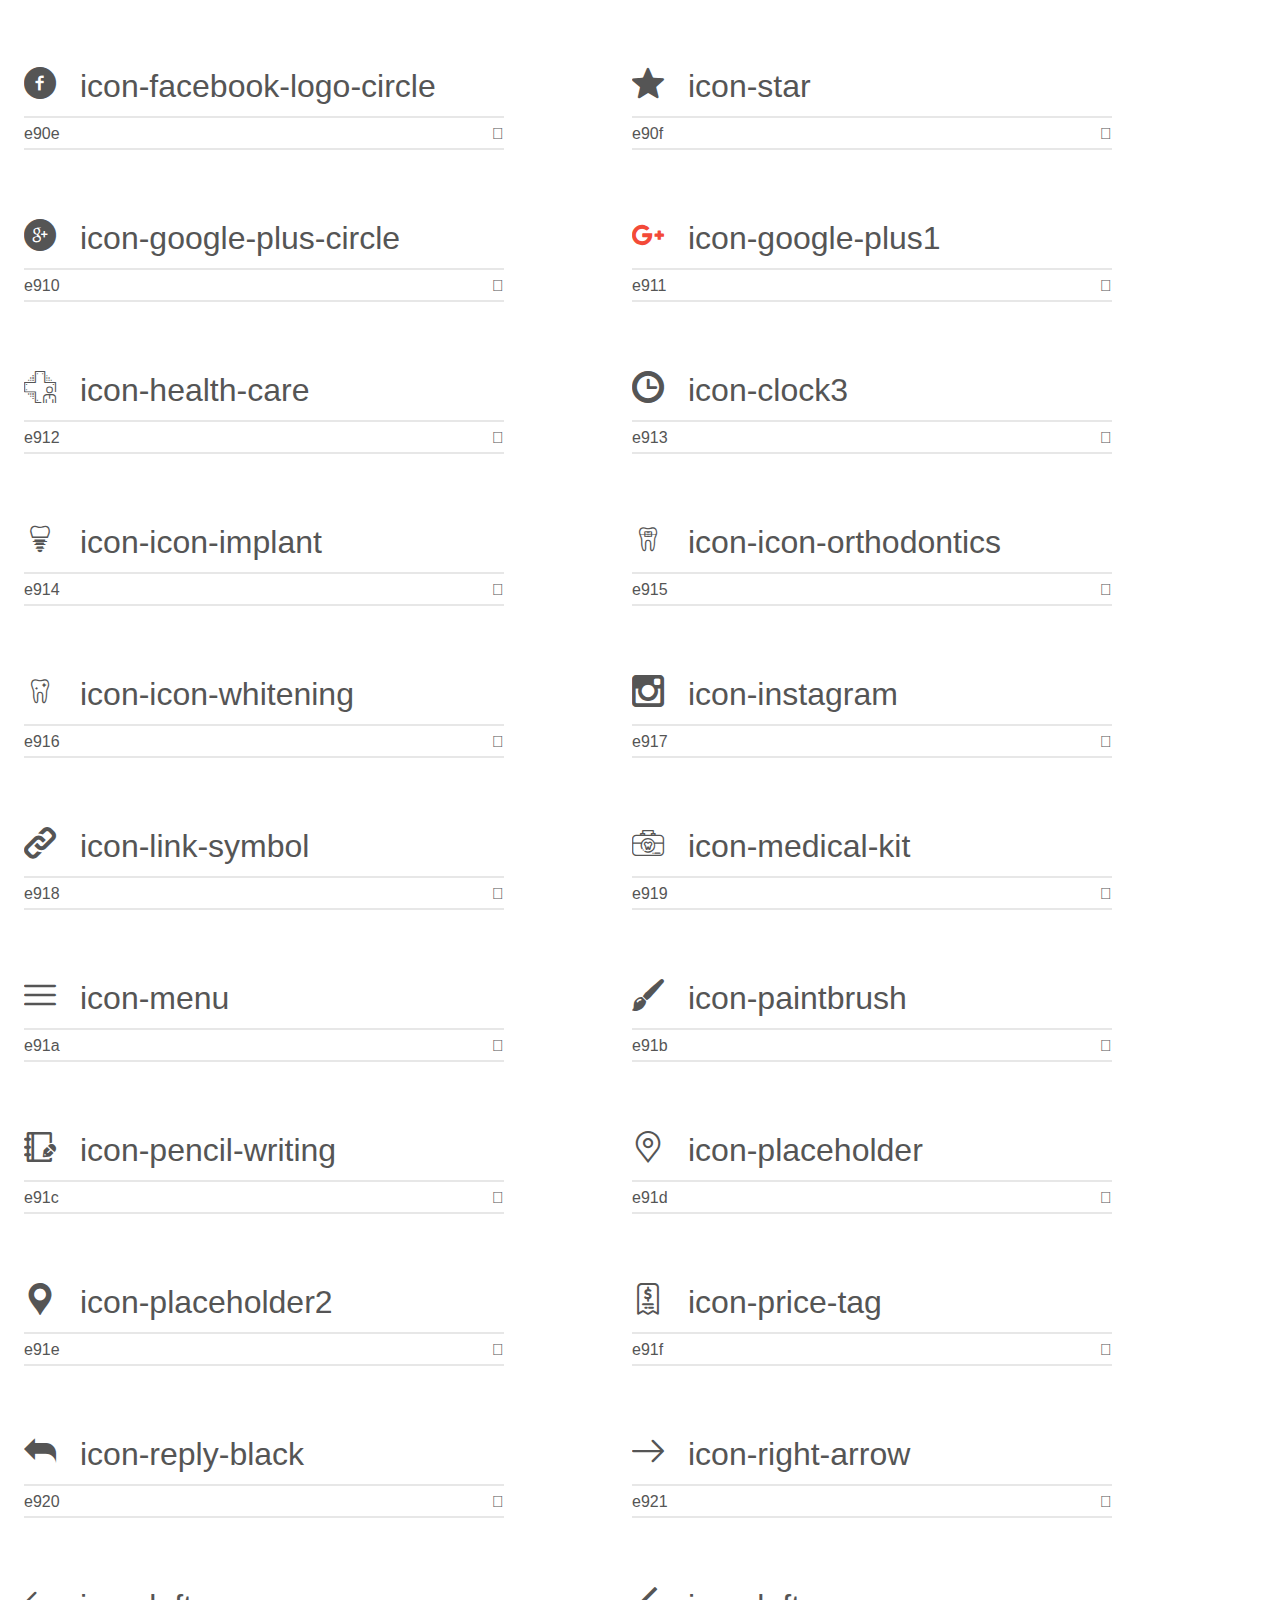
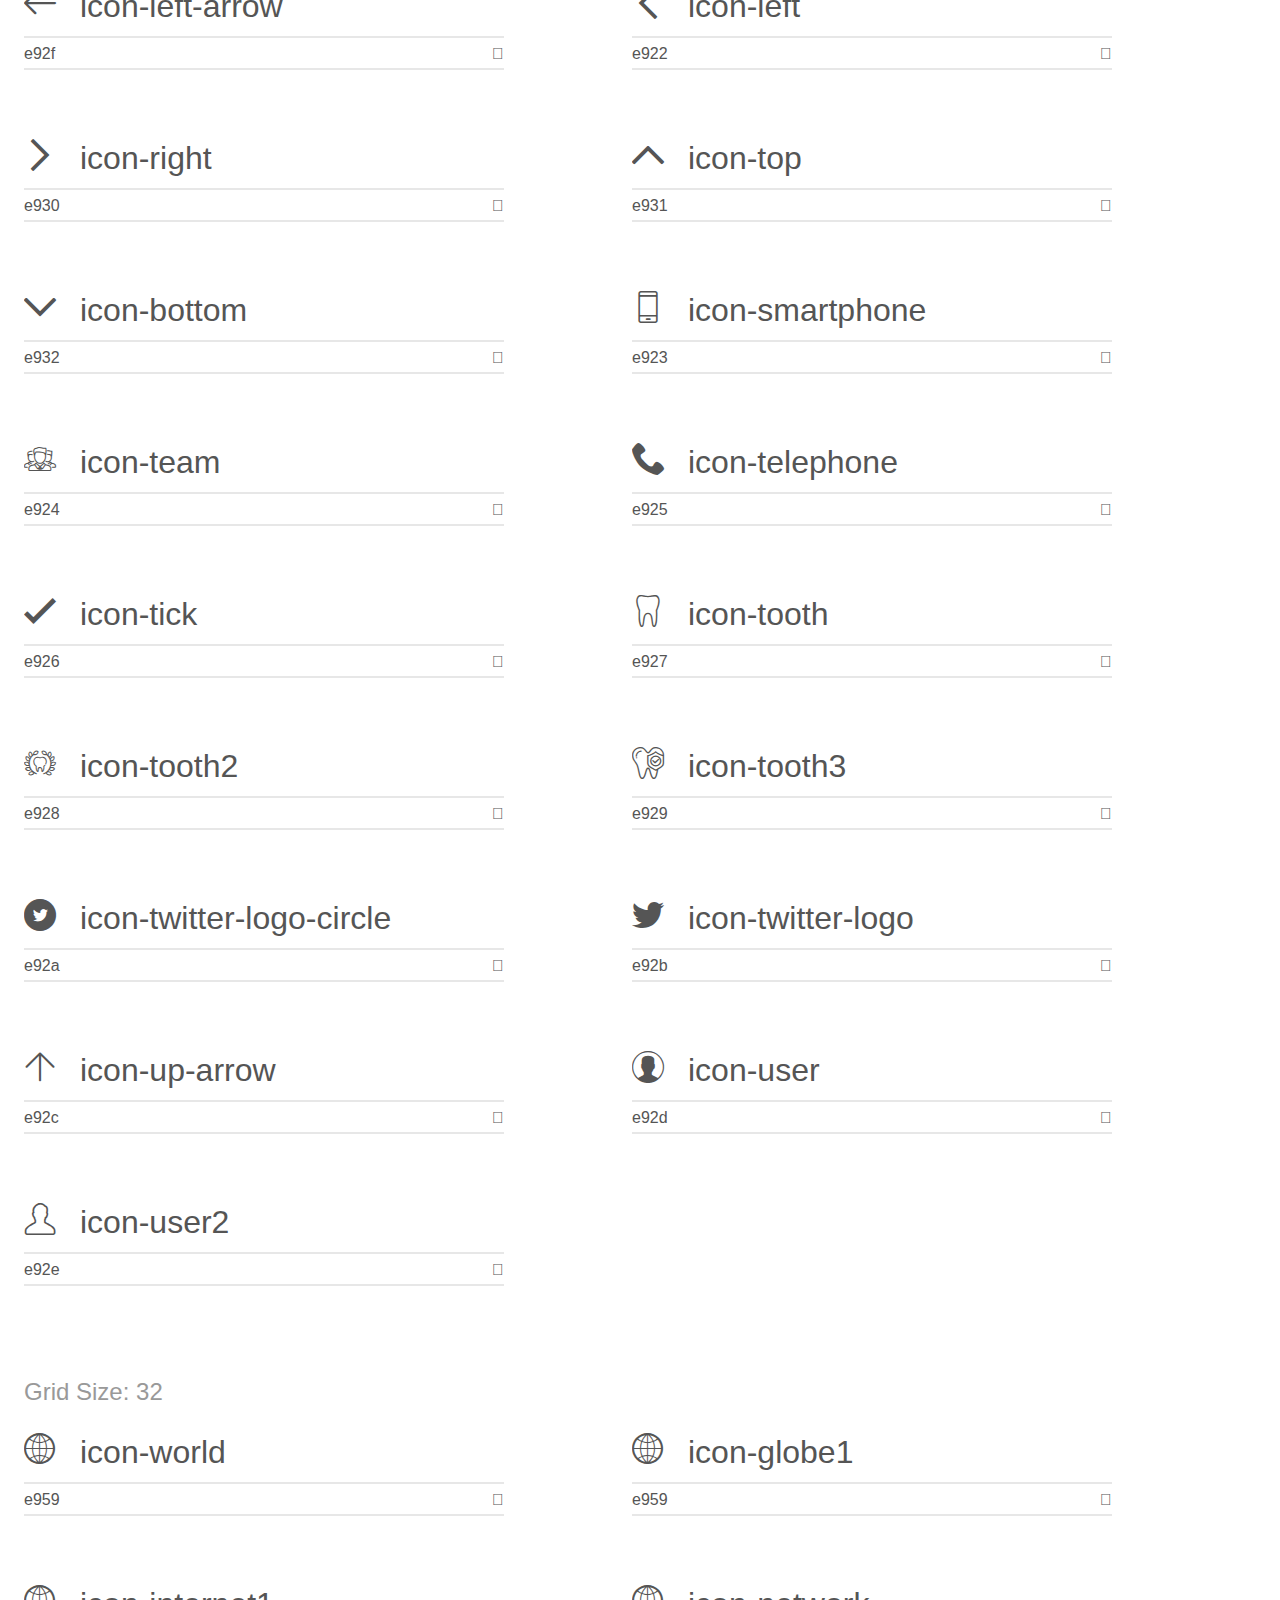
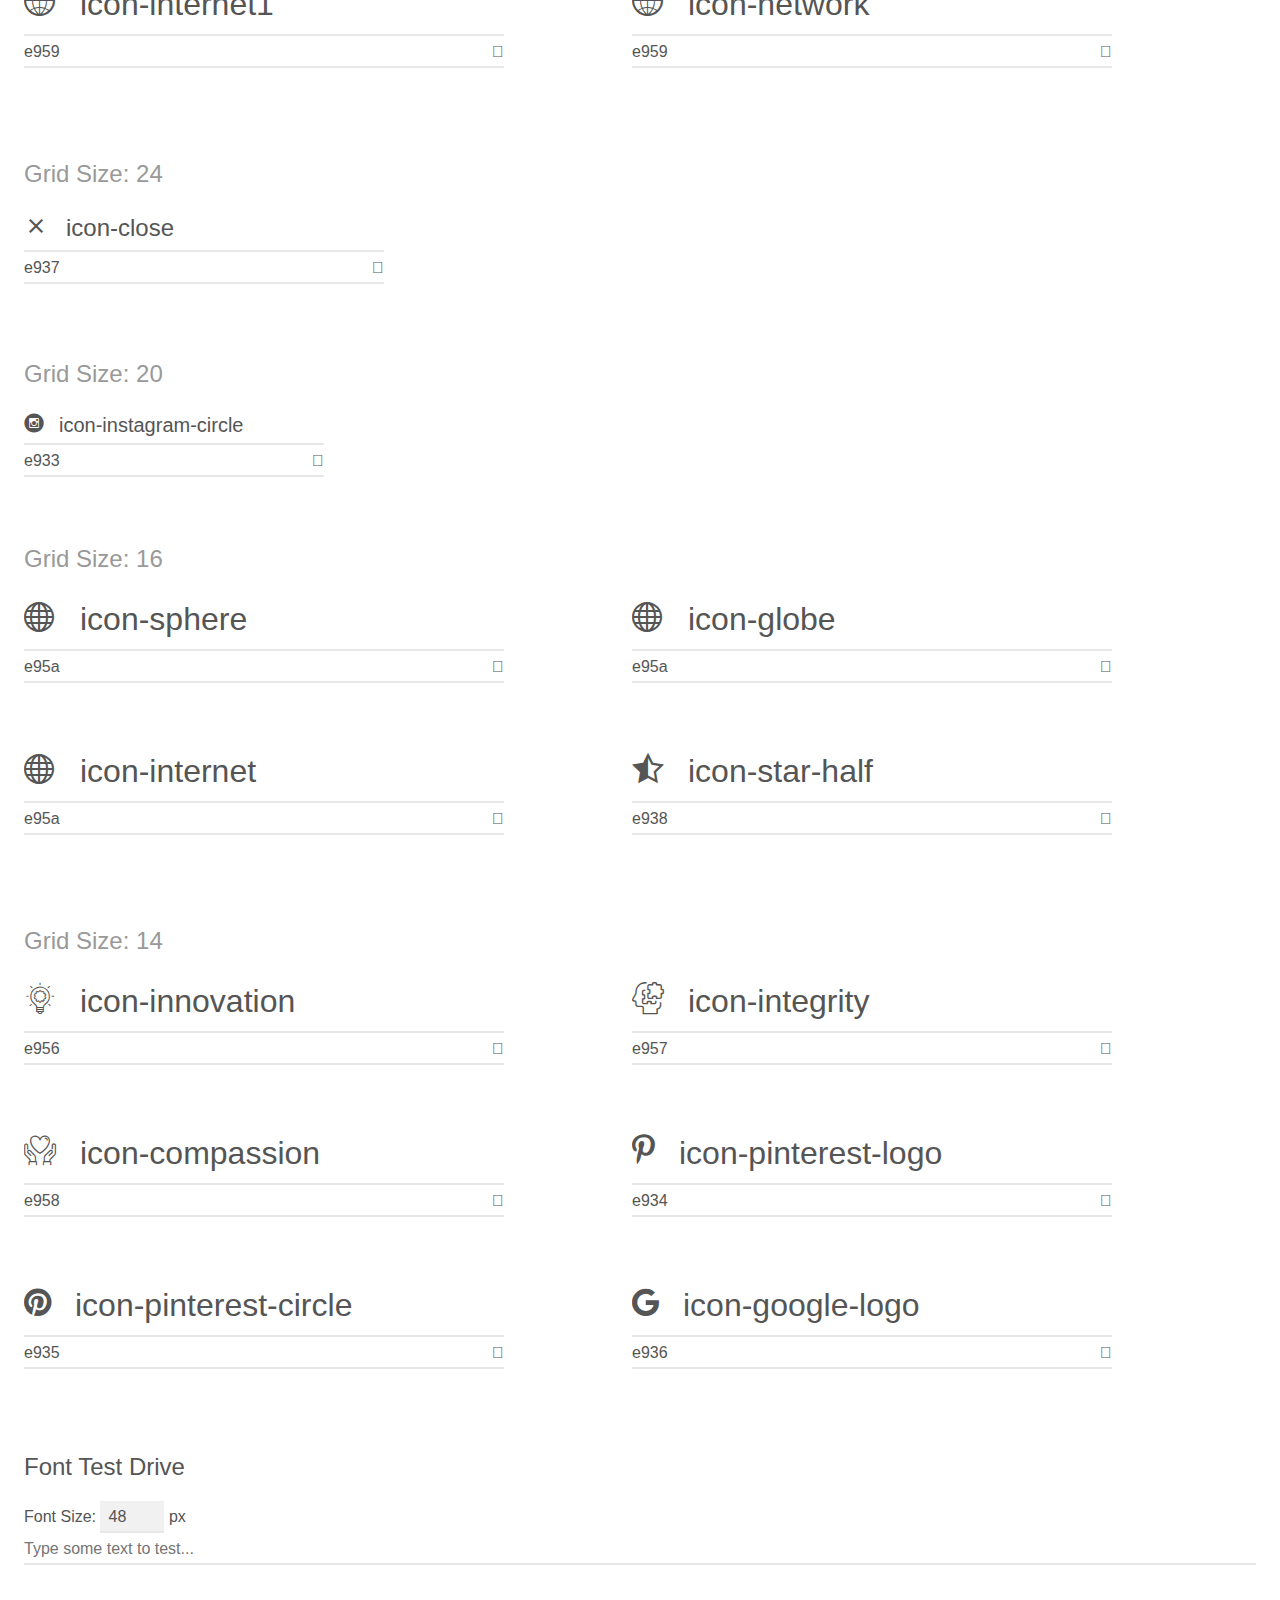
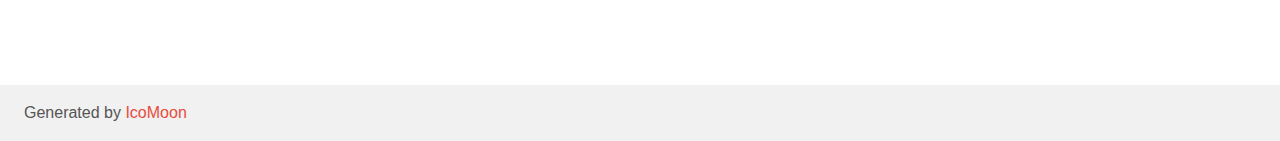
<file: Happyhaven/icons/demo.html>
<!doctype html>
<html>
<head>
    <meta charset="utf-8">
    <title>IcoMoon Demo</title>
    <meta name="description" content="An Icon Font Generated By IcoMoon.io">
    <meta name="viewport" content="width=device-width, initial-scale=1">
    <link rel="stylesheet" href="demo-files/demo.css">
    <link rel="stylesheet" href="style.css"></head>
<body>
    <div class="bgc1 clearfix">
        <h1 class="mhmm mvm"><span class="fgc1">Font Name:</span> dentco <small class="fgc1">(Glyphs:&nbsp;110)</small></h1>
    </div>
    <div class="clearfix mhl ptl">
        <h1 class="mvm mtn fgc1">Grid Size: Unknown</h1>
        <div class="glyph fs1">
            <div class="clearfix bshadow0 pbs">
                <span class="icon-eye-1">
                
                </span>
                <span class="mls"> icon-eye-1</span>
            </div>
            <fieldset class="fs0 size1of1 clearfix hidden-false">
                <input type="text" readonly value="e965" class="unit size1of2" />
                <input type="text" maxlength="1" readonly value="&#xe965;" class="unitRight size1of2 talign-right" />
            </fieldset>
            <div class="fs0 bshadow0 clearfix hidden-true">
                <span class="unit pvs fgc1">liga: </span>
                <input type="text" readonly value="" class="liga unitRight" />
            </div>
        </div>
        <div class="glyph fs1">
            <div class="clearfix bshadow0 pbs">
                <span class="icon-eye-3">
                
                </span>
                <span class="mls"> icon-eye-3</span>
            </div>
            <fieldset class="fs0 size1of1 clearfix hidden-false">
                <input type="text" readonly value="e966" class="unit size1of2" />
                <input type="text" maxlength="1" readonly value="&#xe966;" class="unitRight size1of2 talign-right" />
            </fieldset>
            <div class="fs0 bshadow0 clearfix hidden-true">
                <span class="unit pvs fgc1">liga: </span>
                <input type="text" readonly value="" class="liga unitRight" />
            </div>
        </div>
        <div class="glyph fs1">
            <div class="clearfix bshadow0 pbs">
                <span class="icon-eye-4">
                
                </span>
                <span class="mls"> icon-eye-4</span>
            </div>
            <fieldset class="fs0 size1of1 clearfix hidden-false">
                <input type="text" readonly value="e967" class="unit size1of2" />
                <input type="text" maxlength="1" readonly value="&#xe967;" class="unitRight size1of2 talign-right" />
            </fieldset>
            <div class="fs0 bshadow0 clearfix hidden-true">
                <span class="unit pvs fgc1">liga: </span>
                <input type="text" readonly value="" class="liga unitRight" />
            </div>
        </div>
        <div class="glyph fs1">
            <div class="clearfix bshadow0 pbs">
                <span class="icon-eye-5">
                
                </span>
                <span class="mls"> icon-eye-5</span>
            </div>
            <fieldset class="fs0 size1of1 clearfix hidden-false">
                <input type="text" readonly value="e968" class="unit size1of2" />
                <input type="text" maxlength="1" readonly value="&#xe968;" class="unitRight size1of2 talign-right" />
            </fieldset>
            <div class="fs0 bshadow0 clearfix hidden-true">
                <span class="unit pvs fgc1">liga: </span>
                <input type="text" readonly value="" class="liga unitRight" />
            </div>
        </div>
        <div class="glyph fs1">
            <div class="clearfix bshadow0 pbs">
                <span class="icon-eye-6">
                
                </span>
                <span class="mls"> icon-eye-6</span>
            </div>
            <fieldset class="fs0 size1of1 clearfix hidden-false">
                <input type="text" readonly value="e969" class="unit size1of2" />
                <input type="text" maxlength="1" readonly value="&#xe969;" class="unitRight size1of2 talign-right" />
            </fieldset>
            <div class="fs0 bshadow0 clearfix hidden-true">
                <span class="unit pvs fgc1">liga: </span>
                <input type="text" readonly value="" class="liga unitRight" />
            </div>
        </div>
        <div class="glyph fs1">
            <div class="clearfix bshadow0 pbs">
                <span class="icon-glasses">
                
                </span>
                <span class="mls"> icon-glasses</span>
            </div>
            <fieldset class="fs0 size1of1 clearfix hidden-false">
                <input type="text" readonly value="e96a" class="unit size1of2" />
                <input type="text" maxlength="1" readonly value="&#xe96a;" class="unitRight size1of2 talign-right" />
            </fieldset>
            <div class="fs0 bshadow0 clearfix hidden-true">
                <span class="unit pvs fgc1">liga: </span>
                <input type="text" readonly value="" class="liga unitRight" />
            </div>
        </div>
        <div class="glyph fs1">
            <div class="clearfix bshadow0 pbs">
                <span class="icon-eye-7">
                
                </span>
                <span class="mls"> icon-eye-7</span>
            </div>
            <fieldset class="fs0 size1of1 clearfix hidden-false">
                <input type="text" readonly value="e96b" class="unit size1of2" />
                <input type="text" maxlength="1" readonly value="&#xe96b;" class="unitRight size1of2 talign-right" />
            </fieldset>
            <div class="fs0 bshadow0 clearfix hidden-true">
                <span class="unit pvs fgc1">liga: </span>
                <input type="text" readonly value="" class="liga unitRight" />
            </div>
        </div>
        <div class="glyph fs1">
            <div class="clearfix bshadow0 pbs">
                <span class="icon-glasses-2">
                
                </span>
                <span class="mls"> icon-glasses-2</span>
            </div>
            <fieldset class="fs0 size1of1 clearfix hidden-false">
                <input type="text" readonly value="e96c" class="unit size1of2" />
                <input type="text" maxlength="1" readonly value="&#xe96c;" class="unitRight size1of2 talign-right" />
            </fieldset>
            <div class="fs0 bshadow0 clearfix hidden-true">
                <span class="unit pvs fgc1">liga: </span>
                <input type="text" readonly value="" class="liga unitRight" />
            </div>
        </div>
        <div class="glyph fs1">
            <div class="clearfix bshadow0 pbs">
                <span class="icon-eye-2">
                
                </span>
                <span class="mls"> icon-eye-2</span>
            </div>
            <fieldset class="fs0 size1of1 clearfix hidden-false">
                <input type="text" readonly value="e96d" class="unit size1of2" />
                <input type="text" maxlength="1" readonly value="&#xe96d;" class="unitRight size1of2 talign-right" />
            </fieldset>
            <div class="fs0 bshadow0 clearfix hidden-true">
                <span class="unit pvs fgc1">liga: </span>
                <input type="text" readonly value="" class="liga unitRight" />
            </div>
        </div>
        <div class="glyph fs1">
            <div class="clearfix bshadow0 pbs">
                <span class="icon-gynecology">
                
                </span>
                <span class="mls"> icon-gynecology</span>
            </div>
            <fieldset class="fs0 size1of1 clearfix hidden-false">
                <input type="text" readonly value="e95b" class="unit size1of2" />
                <input type="text" maxlength="1" readonly value="&#xe95b;" class="unitRight size1of2 talign-right" />
            </fieldset>
            <div class="fs0 bshadow0 clearfix hidden-true">
                <span class="unit pvs fgc1">liga: </span>
                <input type="text" readonly value="" class="liga unitRight" />
            </div>
        </div>
        <div class="glyph fs1">
            <div class="clearfix bshadow0 pbs">
                <span class="icon-brain">
                
                </span>
                <span class="mls"> icon-brain</span>
            </div>
            <fieldset class="fs0 size1of1 clearfix hidden-false">
                <input type="text" readonly value="e95c" class="unit size1of2" />
                <input type="text" maxlength="1" readonly value="&#xe95c;" class="unitRight size1of2 talign-right" />
            </fieldset>
            <div class="fs0 bshadow0 clearfix hidden-true">
                <span class="unit pvs fgc1">liga: </span>
                <input type="text" readonly value="" class="liga unitRight" />
            </div>
        </div>
        <div class="glyph fs1">
            <div class="clearfix bshadow0 pbs">
                <span class="icon-cardiology">
                
                </span>
                <span class="mls"> icon-cardiology</span>
            </div>
            <fieldset class="fs0 size1of1 clearfix hidden-false">
                <input type="text" readonly value="e95d" class="unit size1of2" />
                <input type="text" maxlength="1" readonly value="&#xe95d;" class="unitRight size1of2 talign-right" />
            </fieldset>
            <div class="fs0 bshadow0 clearfix hidden-true">
                <span class="unit pvs fgc1">liga: </span>
                <input type="text" readonly value="" class="liga unitRight" />
            </div>
        </div>
        <div class="glyph fs1">
            <div class="clearfix bshadow0 pbs">
                <span class="icon-terapevt">
                
                </span>
                <span class="mls"> icon-terapevt</span>
            </div>
            <fieldset class="fs0 size1of1 clearfix hidden-false">
                <input type="text" readonly value="e95e" class="unit size1of2" />
                <input type="text" maxlength="1" readonly value="&#xe95e;" class="unitRight size1of2 talign-right" />
            </fieldset>
            <div class="fs0 bshadow0 clearfix hidden-true">
                <span class="unit pvs fgc1">liga: </span>
                <input type="text" readonly value="" class="liga unitRight" />
            </div>
        </div>
        <div class="glyph fs1">
            <div class="clearfix bshadow0 pbs">
                <span class="icon-dental">
                
                </span>
                <span class="mls"> icon-dental</span>
            </div>
            <fieldset class="fs0 size1of1 clearfix hidden-false">
                <input type="text" readonly value="e95f" class="unit size1of2" />
                <input type="text" maxlength="1" readonly value="&#xe95f;" class="unitRight size1of2 talign-right" />
            </fieldset>
            <div class="fs0 bshadow0 clearfix hidden-true">
                <span class="unit pvs fgc1">liga: </span>
                <input type="text" readonly value="" class="liga unitRight" />
            </div>
        </div>
        <div class="glyph fs1">
            <div class="clearfix bshadow0 pbs">
                <span class="icon-genetics">
                
                </span>
                <span class="mls"> icon-genetics</span>
            </div>
            <fieldset class="fs0 size1of1 clearfix hidden-false">
                <input type="text" readonly value="e960" class="unit size1of2" />
                <input type="text" maxlength="1" readonly value="&#xe960;" class="unitRight size1of2 talign-right" />
            </fieldset>
            <div class="fs0 bshadow0 clearfix hidden-true">
                <span class="unit pvs fgc1">liga: </span>
                <input type="text" readonly value="" class="liga unitRight" />
            </div>
        </div>
        <div class="glyph fs1">
            <div class="clearfix bshadow0 pbs">
                <span class="icon-farmalogy">
                
                </span>
                <span class="mls"> icon-farmalogy</span>
            </div>
            <fieldset class="fs0 size1of1 clearfix hidden-false">
                <input type="text" readonly value="e961" class="unit size1of2" />
                <input type="text" maxlength="1" readonly value="&#xe961;" class="unitRight size1of2 talign-right" />
            </fieldset>
            <div class="fs0 bshadow0 clearfix hidden-true">
                <span class="unit pvs fgc1">liga: </span>
                <input type="text" readonly value="" class="liga unitRight" />
            </div>
        </div>
        <div class="glyph fs1">
            <div class="clearfix bshadow0 pbs">
                <span class="icon-lab">
                
                </span>
                <span class="mls"> icon-lab</span>
            </div>
            <fieldset class="fs0 size1of1 clearfix hidden-false">
                <input type="text" readonly value="e962" class="unit size1of2" />
                <input type="text" maxlength="1" readonly value="&#xe962;" class="unitRight size1of2 talign-right" />
            </fieldset>
            <div class="fs0 bshadow0 clearfix hidden-true">
                <span class="unit pvs fgc1">liga: </span>
                <input type="text" readonly value="" class="liga unitRight" />
            </div>
        </div>
        <div class="glyph fs1">
            <div class="clearfix bshadow0 pbs">
                <span class="icon-pediatrics">
                
                </span>
                <span class="mls"> icon-pediatrics</span>
            </div>
            <fieldset class="fs0 size1of1 clearfix hidden-false">
                <input type="text" readonly value="e963" class="unit size1of2" />
                <input type="text" maxlength="1" readonly value="&#xe963;" class="unitRight size1of2 talign-right" />
            </fieldset>
            <div class="fs0 bshadow0 clearfix hidden-true">
                <span class="unit pvs fgc1">liga: </span>
                <input type="text" readonly value="" class="liga unitRight" />
            </div>
        </div>
        <div class="glyph fs1">
            <div class="clearfix bshadow0 pbs">
                <span class="icon-traumatology">
                
                </span>
                <span class="mls"> icon-traumatology</span>
            </div>
            <fieldset class="fs0 size1of1 clearfix hidden-false">
                <input type="text" readonly value="e964" class="unit size1of2" />
                <input type="text" maxlength="1" readonly value="&#xe964;" class="unitRight size1of2 talign-right" />
            </fieldset>
            <div class="fs0 bshadow0 clearfix hidden-true">
                <span class="unit pvs fgc1">liga: </span>
                <input type="text" readonly value="" class="liga unitRight" />
            </div>
        </div>
        <div class="glyph fs1">
            <div class="clearfix bshadow0 pbs">
                <span class="icon-birthday-cake">
                
                </span>
                <span class="mls"> icon-birthday-cake</span>
            </div>
            <fieldset class="fs0 size1of1 clearfix hidden-false">
                <input type="text" readonly value="e939" class="unit size1of2" />
                <input type="text" maxlength="1" readonly value="&#xe939;" class="unitRight size1of2 talign-right" />
            </fieldset>
            <div class="fs0 bshadow0 clearfix hidden-true">
                <span class="unit pvs fgc1">liga: </span>
                <input type="text" readonly value="" class="liga unitRight" />
            </div>
        </div>
        <div class="glyph fs1">
            <div class="clearfix bshadow0 pbs">
                <span class="icon-emergency">
                
                </span>
                <span class="mls"> icon-emergency</span>
            </div>
            <fieldset class="fs0 size1of1 clearfix hidden-false">
                <input type="text" readonly value="e93a" class="unit size1of2" />
                <input type="text" maxlength="1" readonly value="&#xe93a;" class="unitRight size1of2 talign-right" />
            </fieldset>
            <div class="fs0 bshadow0 clearfix hidden-true">
                <span class="unit pvs fgc1">liga: </span>
                <input type="text" readonly value="" class="liga unitRight" />
            </div>
        </div>
        <div class="glyph fs1">
            <div class="clearfix bshadow0 pbs">
                <span class="icon-tooth-1">
                
                </span>
                <span class="mls"> icon-tooth-1</span>
            </div>
            <fieldset class="fs0 size1of1 clearfix hidden-false">
                <input type="text" readonly value="e93b" class="unit size1of2" />
                <input type="text" maxlength="1" readonly value="&#xe93b;" class="unitRight size1of2 talign-right" />
            </fieldset>
            <div class="fs0 bshadow0 clearfix hidden-true">
                <span class="unit pvs fgc1">liga: </span>
                <input type="text" readonly value="" class="liga unitRight" />
            </div>
        </div>
        <div class="glyph fs1">
            <div class="clearfix bshadow0 pbs">
                <span class="icon-hand">
                
                </span>
                <span class="mls"> icon-hand</span>
            </div>
            <fieldset class="fs0 size1of1 clearfix hidden-false">
                <input type="text" readonly value="e93c" class="unit size1of2" />
                <input type="text" maxlength="1" readonly value="&#xe93c;" class="unitRight size1of2 talign-right" />
            </fieldset>
            <div class="fs0 bshadow0 clearfix hidden-true">
                <span class="unit pvs fgc1">liga: </span>
                <input type="text" readonly value="" class="liga unitRight" />
            </div>
        </div>
        <div class="glyph fs1">
            <div class="clearfix bshadow0 pbs">
                <span class="icon-placeholder3">
                
                </span>
                <span class="mls"> icon-placeholder3</span>
            </div>
            <fieldset class="fs0 size1of1 clearfix hidden-false">
                <input type="text" readonly value="e93d" class="unit size1of2" />
                <input type="text" maxlength="1" readonly value="&#xe93d;" class="unitRight size1of2 talign-right" />
            </fieldset>
            <div class="fs0 bshadow0 clearfix hidden-true">
                <span class="unit pvs fgc1">liga: </span>
                <input type="text" readonly value="" class="liga unitRight" />
            </div>
        </div>
        <div class="glyph fs1">
            <div class="clearfix bshadow0 pbs">
                <span class="icon-play">
                
                </span>
                <span class="mls"> icon-play</span>
            </div>
            <fieldset class="fs0 size1of1 clearfix hidden-false">
                <input type="text" readonly value="e93e" class="unit size1of2" />
                <input type="text" maxlength="1" readonly value="&#xe93e;" class="unitRight size1of2 talign-right" />
            </fieldset>
            <div class="fs0 bshadow0 clearfix hidden-true">
                <span class="unit pvs fgc1">liga: </span>
                <input type="text" readonly value="" class="liga unitRight" />
            </div>
        </div>
        <div class="glyph fs1">
            <div class="clearfix bshadow0 pbs">
                <span class="icon-tooth-2">
                
                </span>
                <span class="mls"> icon-tooth-2</span>
            </div>
            <fieldset class="fs0 size1of1 clearfix hidden-false">
                <input type="text" readonly value="e93f" class="unit size1of2" />
                <input type="text" maxlength="1" readonly value="&#xe93f;" class="unitRight size1of2 talign-right" />
            </fieldset>
            <div class="fs0 bshadow0 clearfix hidden-true">
                <span class="unit pvs fgc1">liga: </span>
                <input type="text" readonly value="" class="liga unitRight" />
            </div>
        </div>
        <div class="glyph fs1">
            <div class="clearfix bshadow0 pbs">
                <span class="icon-tooth-3">
                
                </span>
                <span class="mls"> icon-tooth-3</span>
            </div>
            <fieldset class="fs0 size1of1 clearfix hidden-false">
                <input type="text" readonly value="e940" class="unit size1of2" />
                <input type="text" maxlength="1" readonly value="&#xe940;" class="unitRight size1of2 talign-right" />
            </fieldset>
            <div class="fs0 bshadow0 clearfix hidden-true">
                <span class="unit pvs fgc1">liga: </span>
                <input type="text" readonly value="" class="liga unitRight" />
            </div>
        </div>
        <div class="glyph fs1">
            <div class="clearfix bshadow0 pbs">
                <span class="icon-tooth-4">
                
                </span>
                <span class="mls"> icon-tooth-4</span>
            </div>
            <fieldset class="fs0 size1of1 clearfix hidden-false">
                <input type="text" readonly value="e941" class="unit size1of2" />
                <input type="text" maxlength="1" readonly value="&#xe941;" class="unitRight size1of2 talign-right" />
            </fieldset>
            <div class="fs0 bshadow0 clearfix hidden-true">
                <span class="unit pvs fgc1">liga: </span>
                <input type="text" readonly value="" class="liga unitRight" />
            </div>
        </div>
        <div class="glyph fs1">
            <div class="clearfix bshadow0 pbs">
                <span class="icon-tooth-5">
                
                </span>
                <span class="mls"> icon-tooth-5</span>
            </div>
            <fieldset class="fs0 size1of1 clearfix hidden-false">
                <input type="text" readonly value="e942" class="unit size1of2" />
                <input type="text" maxlength="1" readonly value="&#xe942;" class="unitRight size1of2 talign-right" />
            </fieldset>
            <div class="fs0 bshadow0 clearfix hidden-true">
                <span class="unit pvs fgc1">liga: </span>
                <input type="text" readonly value="" class="liga unitRight" />
            </div>
        </div>
        <div class="glyph fs1">
            <div class="clearfix bshadow0 pbs">
                <span class="icon-zoob">
                
                </span>
                <span class="mls"> icon-zoob</span>
            </div>
            <fieldset class="fs0 size1of1 clearfix hidden-false">
                <input type="text" readonly value="e943" class="unit size1of2" />
                <input type="text" maxlength="1" readonly value="&#xe943;" class="unitRight size1of2 talign-right" />
            </fieldset>
            <div class="fs0 bshadow0 clearfix hidden-true">
                <span class="unit pvs fgc1">liga: </span>
                <input type="text" readonly value="" class="liga unitRight" />
            </div>
        </div>
        <div class="glyph fs1">
            <div class="clearfix bshadow0 pbs">
                <span class="icon-man">
                
                </span>
                <span class="mls"> icon-man</span>
            </div>
            <fieldset class="fs0 size1of1 clearfix hidden-false">
                <input type="text" readonly value="e944" class="unit size1of2" />
                <input type="text" maxlength="1" readonly value="&#xe944;" class="unitRight size1of2 talign-right" />
            </fieldset>
            <div class="fs0 bshadow0 clearfix hidden-true">
                <span class="unit pvs fgc1">liga: </span>
                <input type="text" readonly value="" class="liga unitRight" />
            </div>
        </div>
        <div class="glyph fs1">
            <div class="clearfix bshadow0 pbs">
                <span class="icon-mommy">
                
                </span>
                <span class="mls"> icon-mommy</span>
            </div>
            <fieldset class="fs0 size1of1 clearfix hidden-false">
                <input type="text" readonly value="e945" class="unit size1of2" />
                <input type="text" maxlength="1" readonly value="&#xe945;" class="unitRight size1of2 talign-right" />
            </fieldset>
            <div class="fs0 bshadow0 clearfix hidden-true">
                <span class="unit pvs fgc1">liga: </span>
                <input type="text" readonly value="" class="liga unitRight" />
            </div>
        </div>
        <div class="glyph fs1">
            <div class="clearfix bshadow0 pbs">
                <span class="icon-medicine">
                
                </span>
                <span class="mls"> icon-medicine</span>
            </div>
            <fieldset class="fs0 size1of1 clearfix hidden-false">
                <input type="text" readonly value="e946" class="unit size1of2" />
                <input type="text" maxlength="1" readonly value="&#xe946;" class="unitRight size1of2 talign-right" />
            </fieldset>
            <div class="fs0 bshadow0 clearfix hidden-true">
                <span class="unit pvs fgc1">liga: </span>
                <input type="text" readonly value="" class="liga unitRight" />
            </div>
        </div>
        <div class="glyph fs1">
            <div class="clearfix bshadow0 pbs">
                <span class="icon-pharmacy">
                
                </span>
                <span class="mls"> icon-pharmacy</span>
            </div>
            <fieldset class="fs0 size1of1 clearfix hidden-false">
                <input type="text" readonly value="e947" class="unit size1of2" />
                <input type="text" maxlength="1" readonly value="&#xe947;" class="unitRight size1of2 talign-right" />
            </fieldset>
            <div class="fs0 bshadow0 clearfix hidden-true">
                <span class="unit pvs fgc1">liga: </span>
                <input type="text" readonly value="" class="liga unitRight" />
            </div>
        </div>
        <div class="glyph fs1">
            <div class="clearfix bshadow0 pbs">
                <span class="icon-principles">
                
                </span>
                <span class="mls"> icon-principles</span>
            </div>
            <fieldset class="fs0 size1of1 clearfix hidden-false">
                <input type="text" readonly value="e948" class="unit size1of2" />
                <input type="text" maxlength="1" readonly value="&#xe948;" class="unitRight size1of2 talign-right" />
            </fieldset>
            <div class="fs0 bshadow0 clearfix hidden-true">
                <span class="unit pvs fgc1">liga: </span>
                <input type="text" readonly value="" class="liga unitRight" />
            </div>
        </div>
        <div class="glyph fs1">
            <div class="clearfix bshadow0 pbs">
                <span class="icon-sign">
                
                </span>
                <span class="mls"> icon-sign</span>
            </div>
            <fieldset class="fs0 size1of1 clearfix hidden-false">
                <input type="text" readonly value="e949" class="unit size1of2" />
                <input type="text" maxlength="1" readonly value="&#xe949;" class="unitRight size1of2 talign-right" />
            </fieldset>
            <div class="fs0 bshadow0 clearfix hidden-true">
                <span class="unit pvs fgc1">liga: </span>
                <input type="text" readonly value="" class="liga unitRight" />
            </div>
        </div>
        <div class="glyph fs1">
            <div class="clearfix bshadow0 pbs">
                <span class="icon-surgery">
                
                </span>
                <span class="mls"> icon-surgery</span>
            </div>
            <fieldset class="fs0 size1of1 clearfix hidden-false">
                <input type="text" readonly value="e94a" class="unit size1of2" />
                <input type="text" maxlength="1" readonly value="&#xe94a;" class="unitRight size1of2 talign-right" />
            </fieldset>
            <div class="fs0 bshadow0 clearfix hidden-true">
                <span class="unit pvs fgc1">liga: </span>
                <input type="text" readonly value="" class="liga unitRight" />
            </div>
        </div>
        <div class="glyph fs1">
            <div class="clearfix bshadow0 pbs">
                <span class="icon-syringe">
                
                </span>
                <span class="mls"> icon-syringe</span>
            </div>
            <fieldset class="fs0 size1of1 clearfix hidden-false">
                <input type="text" readonly value="e94b" class="unit size1of2" />
                <input type="text" maxlength="1" readonly value="&#xe94b;" class="unitRight size1of2 talign-right" />
            </fieldset>
            <div class="fs0 bshadow0 clearfix hidden-true">
                <span class="unit pvs fgc1">liga: </span>
                <input type="text" readonly value="" class="liga unitRight" />
            </div>
        </div>
        <div class="glyph fs1">
            <div class="clearfix bshadow0 pbs">
                <span class="icon-ambulance">
                
                </span>
                <span class="mls"> icon-ambulance</span>
            </div>
            <fieldset class="fs0 size1of1 clearfix hidden-false">
                <input type="text" readonly value="e94c" class="unit size1of2" />
                <input type="text" maxlength="1" readonly value="&#xe94c;" class="unitRight size1of2 talign-right" />
            </fieldset>
            <div class="fs0 bshadow0 clearfix hidden-true">
                <span class="unit pvs fgc1">liga: </span>
                <input type="text" readonly value="" class="liga unitRight" />
            </div>
        </div>
        <div class="glyph fs1">
            <div class="clearfix bshadow0 pbs">
                <span class="icon-woman">
                
                </span>
                <span class="mls"> icon-woman</span>
            </div>
            <fieldset class="fs0 size1of1 clearfix hidden-false">
                <input type="text" readonly value="e94d" class="unit size1of2" />
                <input type="text" maxlength="1" readonly value="&#xe94d;" class="unitRight size1of2 talign-right" />
            </fieldset>
            <div class="fs0 bshadow0 clearfix hidden-true">
                <span class="unit pvs fgc1">liga: </span>
                <input type="text" readonly value="" class="liga unitRight" />
            </div>
        </div>
        <div class="glyph fs1">
            <div class="clearfix bshadow0 pbs">
                <span class="icon-body">
                
                </span>
                <span class="mls"> icon-body</span>
            </div>
            <fieldset class="fs0 size1of1 clearfix hidden-false">
                <input type="text" readonly value="e94e" class="unit size1of2" />
                <input type="text" maxlength="1" readonly value="&#xe94e;" class="unitRight size1of2 talign-right" />
            </fieldset>
            <div class="fs0 bshadow0 clearfix hidden-true">
                <span class="unit pvs fgc1">liga: </span>
                <input type="text" readonly value="" class="liga unitRight" />
            </div>
        </div>
        <div class="glyph fs1">
            <div class="clearfix bshadow0 pbs">
                <span class="icon-body1">
                
                </span>
                <span class="mls"> icon-body1</span>
            </div>
            <fieldset class="fs0 size1of1 clearfix hidden-false">
                <input type="text" readonly value="e94f" class="unit size1of2" />
                <input type="text" maxlength="1" readonly value="&#xe94f;" class="unitRight size1of2 talign-right" />
            </fieldset>
            <div class="fs0 bshadow0 clearfix hidden-true">
                <span class="unit pvs fgc1">liga: </span>
                <input type="text" readonly value="" class="liga unitRight" />
            </div>
        </div>
        <div class="glyph fs1">
            <div class="clearfix bshadow0 pbs">
                <span class="icon-doctor">
                
                </span>
                <span class="mls"> icon-doctor</span>
            </div>
            <fieldset class="fs0 size1of1 clearfix hidden-false">
                <input type="text" readonly value="e950" class="unit size1of2" />
                <input type="text" maxlength="1" readonly value="&#xe950;" class="unitRight size1of2 talign-right" />
            </fieldset>
            <div class="fs0 bshadow0 clearfix hidden-true">
                <span class="unit pvs fgc1">liga: </span>
                <input type="text" readonly value="" class="liga unitRight" />
            </div>
        </div>
        <div class="glyph fs1">
            <div class="clearfix bshadow0 pbs">
                <span class="icon-first-aid-kit">
                
                </span>
                <span class="mls"> icon-first-aid-kit</span>
            </div>
            <fieldset class="fs0 size1of1 clearfix hidden-false">
                <input type="text" readonly value="e951" class="unit size1of2" />
                <input type="text" maxlength="1" readonly value="&#xe951;" class="unitRight size1of2 talign-right" />
            </fieldset>
            <div class="fs0 bshadow0 clearfix hidden-true">
                <span class="unit pvs fgc1">liga: </span>
                <input type="text" readonly value="" class="liga unitRight" />
            </div>
        </div>
        <div class="glyph fs1">
            <div class="clearfix bshadow0 pbs">
                <span class="icon-flask">
                
                </span>
                <span class="mls"> icon-flask</span>
            </div>
            <fieldset class="fs0 size1of1 clearfix hidden-false">
                <input type="text" readonly value="e952" class="unit size1of2" />
                <input type="text" maxlength="1" readonly value="&#xe952;" class="unitRight size1of2 talign-right" />
            </fieldset>
            <div class="fs0 bshadow0 clearfix hidden-true">
                <span class="unit pvs fgc1">liga: </span>
                <input type="text" readonly value="" class="liga unitRight" />
            </div>
        </div>
        <div class="glyph fs1">
            <div class="clearfix bshadow0 pbs">
                <span class="icon-injecting">
                
                </span>
                <span class="mls"> icon-injecting</span>
            </div>
            <fieldset class="fs0 size1of1 clearfix hidden-false">
                <input type="text" readonly value="e953" class="unit size1of2" />
                <input type="text" maxlength="1" readonly value="&#xe953;" class="unitRight size1of2 talign-right" />
            </fieldset>
            <div class="fs0 bshadow0 clearfix hidden-true">
                <span class="unit pvs fgc1">liga: </span>
                <input type="text" readonly value="" class="liga unitRight" />
            </div>
        </div>
        <div class="glyph fs1">
            <div class="clearfix bshadow0 pbs">
                <span class="icon-injecting-syringe">
                
                </span>
                <span class="mls"> icon-injecting-syringe</span>
            </div>
            <fieldset class="fs0 size1of1 clearfix hidden-false">
                <input type="text" readonly value="e954" class="unit size1of2" />
                <input type="text" maxlength="1" readonly value="&#xe954;" class="unitRight size1of2 talign-right" />
            </fieldset>
            <div class="fs0 bshadow0 clearfix hidden-true">
                <span class="unit pvs fgc1">liga: </span>
                <input type="text" readonly value="" class="liga unitRight" />
            </div>
        </div>
        <div class="glyph fs1">
            <div class="clearfix bshadow0 pbs">
                <span class="icon-search">
                
                </span>
                <span class="mls"> icon-search</span>
            </div>
            <fieldset class="fs0 size1of1 clearfix hidden-false">
                <input type="text" readonly value="e955" class="unit size1of2" />
                <input type="text" maxlength="1" readonly value="&#xe955;" class="unitRight size1of2 talign-right" />
            </fieldset>
            <div class="fs0 bshadow0 clearfix hidden-true">
                <span class="unit pvs fgc1">liga: </span>
                <input type="text" readonly value="" class="liga unitRight" />
            </div>
        </div>
        <div class="glyph fs1">
            <div class="clearfix bshadow0 pbs">
                <span class="icon-arrow-right">
                
                </span>
                <span class="mls"> icon-arrow-right</span>
            </div>
            <fieldset class="fs0 size1of1 clearfix hidden-false">
                <input type="text" readonly value="e900" class="unit size1of2" />
                <input type="text" maxlength="1" readonly value="&#xe900;" class="unitRight size1of2 talign-right" />
            </fieldset>
            <div class="fs0 bshadow0 clearfix hidden-true">
                <span class="unit pvs fgc1">liga: </span>
                <input type="text" readonly value="" class="liga unitRight" />
            </div>
        </div>
        <div class="glyph fs1">
            <div class="clearfix bshadow0 pbs">
                <span class="icon-birthday">
                
                </span>
                <span class="mls"> icon-birthday</span>
            </div>
            <fieldset class="fs0 size1of1 clearfix hidden-false">
                <input type="text" readonly value="e901" class="unit size1of2" />
                <input type="text" maxlength="1" readonly value="&#xe901;" class="unitRight size1of2 talign-right" />
            </fieldset>
            <div class="fs0 bshadow0 clearfix hidden-true">
                <span class="unit pvs fgc1">liga: </span>
                <input type="text" readonly value="" class="liga unitRight" />
            </div>
        </div>
        <div class="glyph fs1">
            <div class="clearfix bshadow0 pbs">
                <span class="icon-black-envelope">
                
                </span>
                <span class="mls"> icon-black-envelope</span>
            </div>
            <fieldset class="fs0 size1of1 clearfix hidden-false">
                <input type="text" readonly value="e902" class="unit size1of2" />
                <input type="text" maxlength="1" readonly value="&#xe902;" class="unitRight size1of2 talign-right" />
            </fieldset>
            <div class="fs0 bshadow0 clearfix hidden-true">
                <span class="unit pvs fgc1">liga: </span>
                <input type="text" readonly value="" class="liga unitRight" />
            </div>
        </div>
        <div class="glyph fs1">
            <div class="clearfix bshadow0 pbs">
                <span class="icon-calendar">
                
                </span>
                <span class="mls"> icon-calendar</span>
            </div>
            <fieldset class="fs0 size1of1 clearfix hidden-false">
                <input type="text" readonly value="e903" class="unit size1of2" />
                <input type="text" maxlength="1" readonly value="&#xe903;" class="unitRight size1of2 talign-right" />
            </fieldset>
            <div class="fs0 bshadow0 clearfix hidden-true">
                <span class="unit pvs fgc1">liga: </span>
                <input type="text" readonly value="" class="liga unitRight" />
            </div>
        </div>
        <div class="glyph fs1">
            <div class="clearfix bshadow0 pbs">
                <span class="icon-calendar2">
                
                </span>
                <span class="mls"> icon-calendar2</span>
            </div>
            <fieldset class="fs0 size1of1 clearfix hidden-false">
                <input type="text" readonly value="e904" class="unit size1of2" />
                <input type="text" maxlength="1" readonly value="&#xe904;" class="unitRight size1of2 talign-right" />
            </fieldset>
            <div class="fs0 bshadow0 clearfix hidden-true">
                <span class="unit pvs fgc1">liga: </span>
                <input type="text" readonly value="" class="liga unitRight" />
            </div>
        </div>
        <div class="glyph fs1">
            <div class="clearfix bshadow0 pbs">
                <span class="icon-cart">
                
                </span>
                <span class="mls"> icon-cart</span>
            </div>
            <fieldset class="fs0 size1of1 clearfix hidden-false">
                <input type="text" readonly value="e905" class="unit size1of2" />
                <input type="text" maxlength="1" readonly value="&#xe905;" class="unitRight size1of2 talign-right" />
            </fieldset>
            <div class="fs0 bshadow0 clearfix hidden-true">
                <span class="unit pvs fgc1">liga: </span>
                <input type="text" readonly value="" class="liga unitRight" />
            </div>
        </div>
        <div class="glyph fs1">
            <div class="clearfix bshadow0 pbs">
                <span class="icon-check-mark">
                
                </span>
                <span class="mls"> icon-check-mark</span>
            </div>
            <fieldset class="fs0 size1of1 clearfix hidden-false">
                <input type="text" readonly value="e906" class="unit size1of2" />
                <input type="text" maxlength="1" readonly value="&#xe906;" class="unitRight size1of2 talign-right" />
            </fieldset>
            <div class="fs0 bshadow0 clearfix hidden-true">
                <span class="unit pvs fgc1">liga: </span>
                <input type="text" readonly value="" class="liga unitRight" />
            </div>
        </div>
        <div class="glyph fs1">
            <div class="clearfix bshadow0 pbs">
                <span class="icon-clock">
                
                </span>
                <span class="mls"> icon-clock</span>
            </div>
            <fieldset class="fs0 size1of1 clearfix hidden-false">
                <input type="text" readonly value="e907" class="unit size1of2" />
                <input type="text" maxlength="1" readonly value="&#xe907;" class="unitRight size1of2 talign-right" />
            </fieldset>
            <div class="fs0 bshadow0 clearfix hidden-true">
                <span class="unit pvs fgc1">liga: </span>
                <input type="text" readonly value="" class="liga unitRight" />
            </div>
        </div>
        <div class="glyph fs1">
            <div class="clearfix bshadow0 pbs">
                <span class="icon-clock2">
                
                </span>
                <span class="mls"> icon-clock2</span>
            </div>
            <fieldset class="fs0 size1of1 clearfix hidden-false">
                <input type="text" readonly value="e908" class="unit size1of2" />
                <input type="text" maxlength="1" readonly value="&#xe908;" class="unitRight size1of2 talign-right" />
            </fieldset>
            <div class="fs0 bshadow0 clearfix hidden-true">
                <span class="unit pvs fgc1">liga: </span>
                <input type="text" readonly value="" class="liga unitRight" />
            </div>
        </div>
        <div class="glyph fs1">
            <div class="clearfix bshadow0 pbs">
                <span class="icon-dental-chair">
                
                </span>
                <span class="mls"> icon-dental-chair</span>
            </div>
            <fieldset class="fs0 size1of1 clearfix hidden-false">
                <input type="text" readonly value="e909" class="unit size1of2" />
                <input type="text" maxlength="1" readonly value="&#xe909;" class="unitRight size1of2 talign-right" />
            </fieldset>
            <div class="fs0 bshadow0 clearfix hidden-true">
                <span class="unit pvs fgc1">liga: </span>
                <input type="text" readonly value="" class="liga unitRight" />
            </div>
        </div>
        <div class="glyph fs1">
            <div class="clearfix bshadow0 pbs">
                <span class="icon-email2">
                
                </span>
                <span class="mls"> icon-email2</span>
            </div>
            <fieldset class="fs0 size1of1 clearfix hidden-false">
                <input type="text" readonly value="e90a" class="unit size1of2" />
                <input type="text" maxlength="1" readonly value="&#xe90a;" class="unitRight size1of2 talign-right" />
            </fieldset>
            <div class="fs0 bshadow0 clearfix hidden-true">
                <span class="unit pvs fgc1">liga: </span>
                <input type="text" readonly value="" class="liga unitRight" />
            </div>
        </div>
        <div class="glyph fs1">
            <div class="clearfix bshadow0 pbs">
                <span class="icon-emergency-call">
                
                </span>
                <span class="mls"> icon-emergency-call</span>
            </div>
            <fieldset class="fs0 size1of1 clearfix hidden-false">
                <input type="text" readonly value="e90b" class="unit size1of2" />
                <input type="text" maxlength="1" readonly value="&#xe90b;" class="unitRight size1of2 talign-right" />
            </fieldset>
            <div class="fs0 bshadow0 clearfix hidden-true">
                <span class="unit pvs fgc1">liga: </span>
                <input type="text" readonly value="" class="liga unitRight" />
            </div>
        </div>
        <div class="glyph fs1">
            <div class="clearfix bshadow0 pbs">
                <span class="icon-error">
                
                </span>
                <span class="mls"> icon-error</span>
            </div>
            <fieldset class="fs0 size1of1 clearfix hidden-false">
                <input type="text" readonly value="e90c" class="unit size1of2" />
                <input type="text" maxlength="1" readonly value="&#xe90c;" class="unitRight size1of2 talign-right" />
            </fieldset>
            <div class="fs0 bshadow0 clearfix hidden-true">
                <span class="unit pvs fgc1">liga: </span>
                <input type="text" readonly value="" class="liga unitRight" />
            </div>
        </div>
        <div class="glyph fs1">
            <div class="clearfix bshadow0 pbs">
                <span class="icon-facebook-logo">
                
                </span>
                <span class="mls"> icon-facebook-logo</span>
            </div>
            <fieldset class="fs0 size1of1 clearfix hidden-false">
                <input type="text" readonly value="e90d" class="unit size1of2" />
                <input type="text" maxlength="1" readonly value="&#xe90d;" class="unitRight size1of2 talign-right" />
            </fieldset>
            <div class="fs0 bshadow0 clearfix hidden-true">
                <span class="unit pvs fgc1">liga: </span>
                <input type="text" readonly value="" class="liga unitRight" />
            </div>
        </div>
        <div class="glyph fs1">
            <div class="clearfix bshadow0 pbs">
                <span class="icon-facebook-logo-circle">
                
                </span>
                <span class="mls"> icon-facebook-logo-circle</span>
            </div>
            <fieldset class="fs0 size1of1 clearfix hidden-false">
                <input type="text" readonly value="e90e" class="unit size1of2" />
                <input type="text" maxlength="1" readonly value="&#xe90e;" class="unitRight size1of2 talign-right" />
            </fieldset>
            <div class="fs0 bshadow0 clearfix hidden-true">
                <span class="unit pvs fgc1">liga: </span>
                <input type="text" readonly value="" class="liga unitRight" />
            </div>
        </div>
        <div class="glyph fs1">
            <div class="clearfix bshadow0 pbs">
                <span class="icon-star">
                
                </span>
                <span class="mls"> icon-star</span>
            </div>
            <fieldset class="fs0 size1of1 clearfix hidden-false">
                <input type="text" readonly value="e90f" class="unit size1of2" />
                <input type="text" maxlength="1" readonly value="&#xe90f;" class="unitRight size1of2 talign-right" />
            </fieldset>
            <div class="fs0 bshadow0 clearfix hidden-true">
                <span class="unit pvs fgc1">liga: </span>
                <input type="text" readonly value="" class="liga unitRight" />
            </div>
        </div>
        <div class="glyph fs1">
            <div class="clearfix bshadow0 pbs">
                <span class="icon-google-plus-circle">
                
                </span>
                <span class="mls"> icon-google-plus-circle</span>
            </div>
            <fieldset class="fs0 size1of1 clearfix hidden-false">
                <input type="text" readonly value="e910" class="unit size1of2" />
                <input type="text" maxlength="1" readonly value="&#xe910;" class="unitRight size1of2 talign-right" />
            </fieldset>
            <div class="fs0 bshadow0 clearfix hidden-true">
                <span class="unit pvs fgc1">liga: </span>
                <input type="text" readonly value="" class="liga unitRight" />
            </div>
        </div>
        <div class="glyph fs1">
            <div class="clearfix bshadow0 pbs">
                <span class="icon-google-plus1">
                
                </span>
                <span class="mls"> icon-google-plus1</span>
            </div>
            <fieldset class="fs0 size1of1 clearfix hidden-false">
                <input type="text" readonly value="e911" class="unit size1of2" />
                <input type="text" maxlength="1" readonly value="&#xe911;" class="unitRight size1of2 talign-right" />
            </fieldset>
            <div class="fs0 bshadow0 clearfix hidden-true">
                <span class="unit pvs fgc1">liga: </span>
                <input type="text" readonly value="" class="liga unitRight" />
            </div>
        </div>
        <div class="glyph fs1">
            <div class="clearfix bshadow0 pbs">
                <span class="icon-health-care">
                
                </span>
                <span class="mls"> icon-health-care</span>
            </div>
            <fieldset class="fs0 size1of1 clearfix hidden-false">
                <input type="text" readonly value="e912" class="unit size1of2" />
                <input type="text" maxlength="1" readonly value="&#xe912;" class="unitRight size1of2 talign-right" />
            </fieldset>
            <div class="fs0 bshadow0 clearfix hidden-true">
                <span class="unit pvs fgc1">liga: </span>
                <input type="text" readonly value="" class="liga unitRight" />
            </div>
        </div>
        <div class="glyph fs1">
            <div class="clearfix bshadow0 pbs">
                <span class="icon-clock3">
                
                </span>
                <span class="mls"> icon-clock3</span>
            </div>
            <fieldset class="fs0 size1of1 clearfix hidden-false">
                <input type="text" readonly value="e913" class="unit size1of2" />
                <input type="text" maxlength="1" readonly value="&#xe913;" class="unitRight size1of2 talign-right" />
            </fieldset>
            <div class="fs0 bshadow0 clearfix hidden-true">
                <span class="unit pvs fgc1">liga: </span>
                <input type="text" readonly value="" class="liga unitRight" />
            </div>
        </div>
        <div class="glyph fs1">
            <div class="clearfix bshadow0 pbs">
                <span class="icon-icon-implant">
                
                </span>
                <span class="mls"> icon-icon-implant</span>
            </div>
            <fieldset class="fs0 size1of1 clearfix hidden-false">
                <input type="text" readonly value="e914" class="unit size1of2" />
                <input type="text" maxlength="1" readonly value="&#xe914;" class="unitRight size1of2 talign-right" />
            </fieldset>
            <div class="fs0 bshadow0 clearfix hidden-true">
                <span class="unit pvs fgc1">liga: </span>
                <input type="text" readonly value="" class="liga unitRight" />
            </div>
        </div>
        <div class="glyph fs1">
            <div class="clearfix bshadow0 pbs">
                <span class="icon-icon-orthodontics">
                
                </span>
                <span class="mls"> icon-icon-orthodontics</span>
            </div>
            <fieldset class="fs0 size1of1 clearfix hidden-false">
                <input type="text" readonly value="e915" class="unit size1of2" />
                <input type="text" maxlength="1" readonly value="&#xe915;" class="unitRight size1of2 talign-right" />
            </fieldset>
            <div class="fs0 bshadow0 clearfix hidden-true">
                <span class="unit pvs fgc1">liga: </span>
                <input type="text" readonly value="" class="liga unitRight" />
            </div>
        </div>
        <div class="glyph fs1">
            <div class="clearfix bshadow0 pbs">
                <span class="icon-icon-whitening">
                
                </span>
                <span class="mls"> icon-icon-whitening</span>
            </div>
            <fieldset class="fs0 size1of1 clearfix hidden-false">
                <input type="text" readonly value="e916" class="unit size1of2" />
                <input type="text" maxlength="1" readonly value="&#xe916;" class="unitRight size1of2 talign-right" />
            </fieldset>
            <div class="fs0 bshadow0 clearfix hidden-true">
                <span class="unit pvs fgc1">liga: </span>
                <input type="text" readonly value="" class="liga unitRight" />
            </div>
        </div>
        <div class="glyph fs1">
            <div class="clearfix bshadow0 pbs">
                <span class="icon-instagram">
                
                </span>
                <span class="mls"> icon-instagram</span>
            </div>
            <fieldset class="fs0 size1of1 clearfix hidden-false">
                <input type="text" readonly value="e917" class="unit size1of2" />
                <input type="text" maxlength="1" readonly value="&#xe917;" class="unitRight size1of2 talign-right" />
            </fieldset>
            <div class="fs0 bshadow0 clearfix hidden-true">
                <span class="unit pvs fgc1">liga: </span>
                <input type="text" readonly value="" class="liga unitRight" />
            </div>
        </div>
        <div class="glyph fs1">
            <div class="clearfix bshadow0 pbs">
                <span class="icon-link-symbol">
                
                </span>
                <span class="mls"> icon-link-symbol</span>
            </div>
            <fieldset class="fs0 size1of1 clearfix hidden-false">
                <input type="text" readonly value="e918" class="unit size1of2" />
                <input type="text" maxlength="1" readonly value="&#xe918;" class="unitRight size1of2 talign-right" />
            </fieldset>
            <div class="fs0 bshadow0 clearfix hidden-true">
                <span class="unit pvs fgc1">liga: </span>
                <input type="text" readonly value="" class="liga unitRight" />
            </div>
        </div>
        <div class="glyph fs1">
            <div class="clearfix bshadow0 pbs">
                <span class="icon-medical-kit">
                
                </span>
                <span class="mls"> icon-medical-kit</span>
            </div>
            <fieldset class="fs0 size1of1 clearfix hidden-false">
                <input type="text" readonly value="e919" class="unit size1of2" />
                <input type="text" maxlength="1" readonly value="&#xe919;" class="unitRight size1of2 talign-right" />
            </fieldset>
            <div class="fs0 bshadow0 clearfix hidden-true">
                <span class="unit pvs fgc1">liga: </span>
                <input type="text" readonly value="" class="liga unitRight" />
            </div>
        </div>
        <div class="glyph fs1">
            <div class="clearfix bshadow0 pbs">
                <span class="icon-menu">
                
                </span>
                <span class="mls"> icon-menu</span>
            </div>
            <fieldset class="fs0 size1of1 clearfix hidden-false">
                <input type="text" readonly value="e91a" class="unit size1of2" />
                <input type="text" maxlength="1" readonly value="&#xe91a;" class="unitRight size1of2 talign-right" />
            </fieldset>
            <div class="fs0 bshadow0 clearfix hidden-true">
                <span class="unit pvs fgc1">liga: </span>
                <input type="text" readonly value="" class="liga unitRight" />
            </div>
        </div>
        <div class="glyph fs1">
            <div class="clearfix bshadow0 pbs">
                <span class="icon-paintbrush">
                
                </span>
                <span class="mls"> icon-paintbrush</span>
            </div>
            <fieldset class="fs0 size1of1 clearfix hidden-false">
                <input type="text" readonly value="e91b" class="unit size1of2" />
                <input type="text" maxlength="1" readonly value="&#xe91b;" class="unitRight size1of2 talign-right" />
            </fieldset>
            <div class="fs0 bshadow0 clearfix hidden-true">
                <span class="unit pvs fgc1">liga: </span>
                <input type="text" readonly value="" class="liga unitRight" />
            </div>
        </div>
        <div class="glyph fs1">
            <div class="clearfix bshadow0 pbs">
                <span class="icon-pencil-writing">
                
                </span>
                <span class="mls"> icon-pencil-writing</span>
            </div>
            <fieldset class="fs0 size1of1 clearfix hidden-false">
                <input type="text" readonly value="e91c" class="unit size1of2" />
                <input type="text" maxlength="1" readonly value="&#xe91c;" class="unitRight size1of2 talign-right" />
            </fieldset>
            <div class="fs0 bshadow0 clearfix hidden-true">
                <span class="unit pvs fgc1">liga: </span>
                <input type="text" readonly value="" class="liga unitRight" />
            </div>
        </div>
        <div class="glyph fs1">
            <div class="clearfix bshadow0 pbs">
                <span class="icon-placeholder">
                
                </span>
                <span class="mls"> icon-placeholder</span>
            </div>
            <fieldset class="fs0 size1of1 clearfix hidden-false">
                <input type="text" readonly value="e91d" class="unit size1of2" />
                <input type="text" maxlength="1" readonly value="&#xe91d;" class="unitRight size1of2 talign-right" />
            </fieldset>
            <div class="fs0 bshadow0 clearfix hidden-true">
                <span class="unit pvs fgc1">liga: </span>
                <input type="text" readonly value="" class="liga unitRight" />
            </div>
        </div>
        <div class="glyph fs1">
            <div class="clearfix bshadow0 pbs">
                <span class="icon-placeholder2">
                
                </span>
                <span class="mls"> icon-placeholder2</span>
            </div>
            <fieldset class="fs0 size1of1 clearfix hidden-false">
                <input type="text" readonly value="e91e" class="unit size1of2" />
                <input type="text" maxlength="1" readonly value="&#xe91e;" class="unitRight size1of2 talign-right" />
            </fieldset>
            <div class="fs0 bshadow0 clearfix hidden-true">
                <span class="unit pvs fgc1">liga: </span>
                <input type="text" readonly value="" class="liga unitRight" />
            </div>
        </div>
        <div class="glyph fs1">
            <div class="clearfix bshadow0 pbs">
                <span class="icon-price-tag">
                
                </span>
                <span class="mls"> icon-price-tag</span>
            </div>
            <fieldset class="fs0 size1of1 clearfix hidden-false">
                <input type="text" readonly value="e91f" class="unit size1of2" />
                <input type="text" maxlength="1" readonly value="&#xe91f;" class="unitRight size1of2 talign-right" />
            </fieldset>
            <div class="fs0 bshadow0 clearfix hidden-true">
                <span class="unit pvs fgc1">liga: </span>
                <input type="text" readonly value="" class="liga unitRight" />
            </div>
        </div>
        <div class="glyph fs1">
            <div class="clearfix bshadow0 pbs">
                <span class="icon-reply-black">
                
                </span>
                <span class="mls"> icon-reply-black</span>
            </div>
            <fieldset class="fs0 size1of1 clearfix hidden-false">
                <input type="text" readonly value="e920" class="unit size1of2" />
                <input type="text" maxlength="1" readonly value="&#xe920;" class="unitRight size1of2 talign-right" />
            </fieldset>
            <div class="fs0 bshadow0 clearfix hidden-true">
                <span class="unit pvs fgc1">liga: </span>
                <input type="text" readonly value="" class="liga unitRight" />
            </div>
        </div>
        <div class="glyph fs1">
            <div class="clearfix bshadow0 pbs">
                <span class="icon-right-arrow">
                
                </span>
                <span class="mls"> icon-right-arrow</span>
            </div>
            <fieldset class="fs0 size1of1 clearfix hidden-false">
                <input type="text" readonly value="e921" class="unit size1of2" />
                <input type="text" maxlength="1" readonly value="&#xe921;" class="unitRight size1of2 talign-right" />
            </fieldset>
            <div class="fs0 bshadow0 clearfix hidden-true">
                <span class="unit pvs fgc1">liga: </span>
                <input type="text" readonly value="" class="liga unitRight" />
            </div>
        </div>
        <div class="glyph fs1">
            <div class="clearfix bshadow0 pbs">
                <span class="icon-left-arrow">
                
                </span>
                <span class="mls"> icon-left-arrow</span>
            </div>
            <fieldset class="fs0 size1of1 clearfix hidden-false">
                <input type="text" readonly value="e92f" class="unit size1of2" />
                <input type="text" maxlength="1" readonly value="&#xe92f;" class="unitRight size1of2 talign-right" />
            </fieldset>
            <div class="fs0 bshadow0 clearfix hidden-true">
                <span class="unit pvs fgc1">liga: </span>
                <input type="text" readonly value="" class="liga unitRight" />
            </div>
        </div>
        <div class="glyph fs1">
            <div class="clearfix bshadow0 pbs">
                <span class="icon-left">
                
                </span>
                <span class="mls"> icon-left</span>
            </div>
            <fieldset class="fs0 size1of1 clearfix hidden-false">
                <input type="text" readonly value="e922" class="unit size1of2" />
                <input type="text" maxlength="1" readonly value="&#xe922;" class="unitRight size1of2 talign-right" />
            </fieldset>
            <div class="fs0 bshadow0 clearfix hidden-true">
                <span class="unit pvs fgc1">liga: </span>
                <input type="text" readonly value="" class="liga unitRight" />
            </div>
        </div>
        <div class="glyph fs1">
            <div class="clearfix bshadow0 pbs">
                <span class="icon-right">
                
                </span>
                <span class="mls"> icon-right</span>
            </div>
            <fieldset class="fs0 size1of1 clearfix hidden-false">
                <input type="text" readonly value="e930" class="unit size1of2" />
                <input type="text" maxlength="1" readonly value="&#xe930;" class="unitRight size1of2 talign-right" />
            </fieldset>
            <div class="fs0 bshadow0 clearfix hidden-true">
                <span class="unit pvs fgc1">liga: </span>
                <input type="text" readonly value="" class="liga unitRight" />
            </div>
        </div>
        <div class="glyph fs1">
            <div class="clearfix bshadow0 pbs">
                <span class="icon-top">
                
                </span>
                <span class="mls"> icon-top</span>
            </div>
            <fieldset class="fs0 size1of1 clearfix hidden-false">
                <input type="text" readonly value="e931" class="unit size1of2" />
                <input type="text" maxlength="1" readonly value="&#xe931;" class="unitRight size1of2 talign-right" />
            </fieldset>
            <div class="fs0 bshadow0 clearfix hidden-true">
                <span class="unit pvs fgc1">liga: </span>
                <input type="text" readonly value="" class="liga unitRight" />
            </div>
        </div>
        <div class="glyph fs1">
            <div class="clearfix bshadow0 pbs">
                <span class="icon-bottom">
                
                </span>
                <span class="mls"> icon-bottom</span>
            </div>
            <fieldset class="fs0 size1of1 clearfix hidden-false">
                <input type="text" readonly value="e932" class="unit size1of2" />
                <input type="text" maxlength="1" readonly value="&#xe932;" class="unitRight size1of2 talign-right" />
            </fieldset>
            <div class="fs0 bshadow0 clearfix hidden-true">
                <span class="unit pvs fgc1">liga: </span>
                <input type="text" readonly value="" class="liga unitRight" />
            </div>
        </div>
        <div class="glyph fs1">
            <div class="clearfix bshadow0 pbs">
                <span class="icon-smartphone">
                
                </span>
                <span class="mls"> icon-smartphone</span>
            </div>
            <fieldset class="fs0 size1of1 clearfix hidden-false">
                <input type="text" readonly value="e923" class="unit size1of2" />
                <input type="text" maxlength="1" readonly value="&#xe923;" class="unitRight size1of2 talign-right" />
            </fieldset>
            <div class="fs0 bshadow0 clearfix hidden-true">
                <span class="unit pvs fgc1">liga: </span>
                <input type="text" readonly value="" class="liga unitRight" />
            </div>
        </div>
        <div class="glyph fs1">
            <div class="clearfix bshadow0 pbs">
                <span class="icon-team">
                
                </span>
                <span class="mls"> icon-team</span>
            </div>
            <fieldset class="fs0 size1of1 clearfix hidden-false">
                <input type="text" readonly value="e924" class="unit size1of2" />
                <input type="text" maxlength="1" readonly value="&#xe924;" class="unitRight size1of2 talign-right" />
            </fieldset>
            <div class="fs0 bshadow0 clearfix hidden-true">
                <span class="unit pvs fgc1">liga: </span>
                <input type="text" readonly value="" class="liga unitRight" />
            </div>
        </div>
        <div class="glyph fs1">
            <div class="clearfix bshadow0 pbs">
                <span class="icon-telephone">
                
                </span>
                <span class="mls"> icon-telephone</span>
            </div>
            <fieldset class="fs0 size1of1 clearfix hidden-false">
                <input type="text" readonly value="e925" class="unit size1of2" />
                <input type="text" maxlength="1" readonly value="&#xe925;" class="unitRight size1of2 talign-right" />
            </fieldset>
            <div class="fs0 bshadow0 clearfix hidden-true">
                <span class="unit pvs fgc1">liga: </span>
                <input type="text" readonly value="" class="liga unitRight" />
            </div>
        </div>
        <div class="glyph fs1">
            <div class="clearfix bshadow0 pbs">
                <span class="icon-tick">
                
                </span>
                <span class="mls"> icon-tick</span>
            </div>
            <fieldset class="fs0 size1of1 clearfix hidden-false">
                <input type="text" readonly value="e926" class="unit size1of2" />
                <input type="text" maxlength="1" readonly value="&#xe926;" class="unitRight size1of2 talign-right" />
            </fieldset>
            <div class="fs0 bshadow0 clearfix hidden-true">
                <span class="unit pvs fgc1">liga: </span>
                <input type="text" readonly value="" class="liga unitRight" />
            </div>
        </div>
        <div class="glyph fs1">
            <div class="clearfix bshadow0 pbs">
                <span class="icon-tooth">
                
                </span>
                <span class="mls"> icon-tooth</span>
            </div>
            <fieldset class="fs0 size1of1 clearfix hidden-false">
                <input type="text" readonly value="e927" class="unit size1of2" />
                <input type="text" maxlength="1" readonly value="&#xe927;" class="unitRight size1of2 talign-right" />
            </fieldset>
            <div class="fs0 bshadow0 clearfix hidden-true">
                <span class="unit pvs fgc1">liga: </span>
                <input type="text" readonly value="" class="liga unitRight" />
            </div>
        </div>
        <div class="glyph fs1">
            <div class="clearfix bshadow0 pbs">
                <span class="icon-tooth2">
                
                </span>
                <span class="mls"> icon-tooth2</span>
            </div>
            <fieldset class="fs0 size1of1 clearfix hidden-false">
                <input type="text" readonly value="e928" class="unit size1of2" />
                <input type="text" maxlength="1" readonly value="&#xe928;" class="unitRight size1of2 talign-right" />
            </fieldset>
            <div class="fs0 bshadow0 clearfix hidden-true">
                <span class="unit pvs fgc1">liga: </span>
                <input type="text" readonly value="" class="liga unitRight" />
            </div>
        </div>
        <div class="glyph fs1">
            <div class="clearfix bshadow0 pbs">
                <span class="icon-tooth3">
                
                </span>
                <span class="mls"> icon-tooth3</span>
            </div>
            <fieldset class="fs0 size1of1 clearfix hidden-false">
                <input type="text" readonly value="e929" class="unit size1of2" />
                <input type="text" maxlength="1" readonly value="&#xe929;" class="unitRight size1of2 talign-right" />
            </fieldset>
            <div class="fs0 bshadow0 clearfix hidden-true">
                <span class="unit pvs fgc1">liga: </span>
                <input type="text" readonly value="" class="liga unitRight" />
            </div>
        </div>
        <div class="glyph fs1">
            <div class="clearfix bshadow0 pbs">
                <span class="icon-twitter-logo-circle">
                
                </span>
                <span class="mls"> icon-twitter-logo-circle</span>
            </div>
            <fieldset class="fs0 size1of1 clearfix hidden-false">
                <input type="text" readonly value="e92a" class="unit size1of2" />
                <input type="text" maxlength="1" readonly value="&#xe92a;" class="unitRight size1of2 talign-right" />
            </fieldset>
            <div class="fs0 bshadow0 clearfix hidden-true">
                <span class="unit pvs fgc1">liga: </span>
                <input type="text" readonly value="" class="liga unitRight" />
            </div>
        </div>
        <div class="glyph fs1">
            <div class="clearfix bshadow0 pbs">
                <span class="icon-twitter-logo">
                
                </span>
                <span class="mls"> icon-twitter-logo</span>
            </div>
            <fieldset class="fs0 size1of1 clearfix hidden-false">
                <input type="text" readonly value="e92b" class="unit size1of2" />
                <input type="text" maxlength="1" readonly value="&#xe92b;" class="unitRight size1of2 talign-right" />
            </fieldset>
            <div class="fs0 bshadow0 clearfix hidden-true">
                <span class="unit pvs fgc1">liga: </span>
                <input type="text" readonly value="" class="liga unitRight" />
            </div>
        </div>
        <div class="glyph fs1">
            <div class="clearfix bshadow0 pbs">
                <span class="icon-up-arrow">
                
                </span>
                <span class="mls"> icon-up-arrow</span>
            </div>
            <fieldset class="fs0 size1of1 clearfix hidden-false">
                <input type="text" readonly value="e92c" class="unit size1of2" />
                <input type="text" maxlength="1" readonly value="&#xe92c;" class="unitRight size1of2 talign-right" />
            </fieldset>
            <div class="fs0 bshadow0 clearfix hidden-true">
                <span class="unit pvs fgc1">liga: </span>
                <input type="text" readonly value="" class="liga unitRight" />
            </div>
        </div>
        <div class="glyph fs1">
            <div class="clearfix bshadow0 pbs">
                <span class="icon-user">
                
                </span>
                <span class="mls"> icon-user</span>
            </div>
            <fieldset class="fs0 size1of1 clearfix hidden-false">
                <input type="text" readonly value="e92d" class="unit size1of2" />
                <input type="text" maxlength="1" readonly value="&#xe92d;" class="unitRight size1of2 talign-right" />
            </fieldset>
            <div class="fs0 bshadow0 clearfix hidden-true">
                <span class="unit pvs fgc1">liga: </span>
                <input type="text" readonly value="" class="liga unitRight" />
            </div>
        </div>
        <div class="glyph fs1">
            <div class="clearfix bshadow0 pbs">
                <span class="icon-user2">
                
                </span>
                <span class="mls"> icon-user2</span>
            </div>
            <fieldset class="fs0 size1of1 clearfix hidden-false">
                <input type="text" readonly value="e92e" class="unit size1of2" />
                <input type="text" maxlength="1" readonly value="&#xe92e;" class="unitRight size1of2 talign-right" />
            </fieldset>
            <div class="fs0 bshadow0 clearfix hidden-true">
                <span class="unit pvs fgc1">liga: </span>
                <input type="text" readonly value="" class="liga unitRight" />
            </div>
        </div>
    </div>
    <div class="clearfix mhl ptl">
        <h1 class="mvm mtn fgc1">Grid Size: 32</h1>
        <div class="glyph fs2">
            <div class="clearfix bshadow0 pbs">
                <span class="icon-world">
                
                </span>
                <span class="mls"> icon-world</span>
            </div>
            <fieldset class="fs0 size1of1 clearfix hidden-false">
                <input type="text" readonly value="e959" class="unit size1of2" />
                <input type="text" maxlength="1" readonly value="&#xe959;" class="unitRight size1of2 talign-right" />
            </fieldset>
            <div class="fs0 bshadow0 clearfix hidden-true">
                <span class="unit pvs fgc1">liga: </span>
                <input type="text" readonly value="" class="liga unitRight" />
            </div>
        </div>
        <div class="glyph fs2">
            <div class="clearfix bshadow0 pbs">
                <span class="icon-globe1">
                
                </span>
                <span class="mls"> icon-globe1</span>
            </div>
            <fieldset class="fs0 size1of1 clearfix hidden-false">
                <input type="text" readonly value="e959" class="unit size1of2" />
                <input type="text" maxlength="1" readonly value="&#xe959;" class="unitRight size1of2 talign-right" />
            </fieldset>
            <div class="fs0 bshadow0 clearfix hidden-true">
                <span class="unit pvs fgc1">liga: </span>
                <input type="text" readonly value="" class="liga unitRight" />
            </div>
        </div>
        <div class="glyph fs2">
            <div class="clearfix bshadow0 pbs">
                <span class="icon-internet1">
                
                </span>
                <span class="mls"> icon-internet1</span>
            </div>
            <fieldset class="fs0 size1of1 clearfix hidden-false">
                <input type="text" readonly value="e959" class="unit size1of2" />
                <input type="text" maxlength="1" readonly value="&#xe959;" class="unitRight size1of2 talign-right" />
            </fieldset>
            <div class="fs0 bshadow0 clearfix hidden-true">
                <span class="unit pvs fgc1">liga: </span>
                <input type="text" readonly value="" class="liga unitRight" />
            </div>
        </div>
        <div class="glyph fs2">
            <div class="clearfix bshadow0 pbs">
                <span class="icon-network">
                
                </span>
                <span class="mls"> icon-network</span>
            </div>
            <fieldset class="fs0 size1of1 clearfix hidden-false">
                <input type="text" readonly value="e959" class="unit size1of2" />
                <input type="text" maxlength="1" readonly value="&#xe959;" class="unitRight size1of2 talign-right" />
            </fieldset>
            <div class="fs0 bshadow0 clearfix hidden-true">
                <span class="unit pvs fgc1">liga: </span>
                <input type="text" readonly value="" class="liga unitRight" />
            </div>
        </div>
    </div>
    <div class="clearfix mhl ptl">
        <h1 class="mvm mtn fgc1">Grid Size: 24</h1>
        <div class="glyph fs3">
            <div class="clearfix bshadow0 pbs">
                <span class="icon-close">
                
                </span>
                <span class="mls"> icon-close</span>
            </div>
            <fieldset class="fs0 size1of1 clearfix hidden-false">
                <input type="text" readonly value="e937" class="unit size1of2" />
                <input type="text" maxlength="1" readonly value="&#xe937;" class="unitRight size1of2 talign-right" />
            </fieldset>
            <div class="fs0 bshadow0 clearfix hidden-true">
                <span class="unit pvs fgc1">liga: </span>
                <input type="text" readonly value="" class="liga unitRight" />
            </div>
        </div>
    </div>
    <div class="clearfix mhl ptl">
        <h1 class="mvm mtn fgc1">Grid Size: 20</h1>
        <div class="glyph fs4">
            <div class="clearfix bshadow0 pbs">
                <span class="icon-instagram-circle">
                
                </span>
                <span class="mls"> icon-instagram-circle</span>
            </div>
            <fieldset class="fs0 size1of1 clearfix hidden-false">
                <input type="text" readonly value="e933" class="unit size1of2" />
                <input type="text" maxlength="1" readonly value="&#xe933;" class="unitRight size1of2 talign-right" />
            </fieldset>
            <div class="fs0 bshadow0 clearfix hidden-true">
                <span class="unit pvs fgc1">liga: </span>
                <input type="text" readonly value="" class="liga unitRight" />
            </div>
        </div>
    </div>
    <div class="clearfix mhl ptl">
        <h1 class="mvm mtn fgc1">Grid Size: 16</h1>
        <div class="glyph fs5">
            <div class="clearfix bshadow0 pbs">
                <span class="icon-sphere">
                
                </span>
                <span class="mls"> icon-sphere</span>
            </div>
            <fieldset class="fs0 size1of1 clearfix hidden-false">
                <input type="text" readonly value="e95a" class="unit size1of2" />
                <input type="text" maxlength="1" readonly value="&#xe95a;" class="unitRight size1of2 talign-right" />
            </fieldset>
            <div class="fs0 bshadow0 clearfix hidden-true">
                <span class="unit pvs fgc1">liga: </span>
                <input type="text" readonly value="" class="liga unitRight" />
            </div>
        </div>
        <div class="glyph fs5">
            <div class="clearfix bshadow0 pbs">
                <span class="icon-globe">
                
                </span>
                <span class="mls"> icon-globe</span>
            </div>
            <fieldset class="fs0 size1of1 clearfix hidden-false">
                <input type="text" readonly value="e95a" class="unit size1of2" />
                <input type="text" maxlength="1" readonly value="&#xe95a;" class="unitRight size1of2 talign-right" />
            </fieldset>
            <div class="fs0 bshadow0 clearfix hidden-true">
                <span class="unit pvs fgc1">liga: </span>
                <input type="text" readonly value="" class="liga unitRight" />
            </div>
        </div>
        <div class="glyph fs5">
            <div class="clearfix bshadow0 pbs">
                <span class="icon-internet">
                
                </span>
                <span class="mls"> icon-internet</span>
            </div>
            <fieldset class="fs0 size1of1 clearfix hidden-false">
                <input type="text" readonly value="e95a" class="unit size1of2" />
                <input type="text" maxlength="1" readonly value="&#xe95a;" class="unitRight size1of2 talign-right" />
            </fieldset>
            <div class="fs0 bshadow0 clearfix hidden-true">
                <span class="unit pvs fgc1">liga: </span>
                <input type="text" readonly value="" class="liga unitRight" />
            </div>
        </div>
        <div class="glyph fs5">
            <div class="clearfix bshadow0 pbs">
                <span class="icon-star-half">
                
                </span>
                <span class="mls"> icon-star-half</span>
            </div>
            <fieldset class="fs0 size1of1 clearfix hidden-false">
                <input type="text" readonly value="e938" class="unit size1of2" />
                <input type="text" maxlength="1" readonly value="&#xe938;" class="unitRight size1of2 talign-right" />
            </fieldset>
            <div class="fs0 bshadow0 clearfix hidden-true">
                <span class="unit pvs fgc1">liga: </span>
                <input type="text" readonly value="" class="liga unitRight" />
            </div>
        </div>
    </div>
    <div class="clearfix mhl ptl">
        <h1 class="mvm mtn fgc1">Grid Size: 14</h1>
        <div class="glyph fs6">
            <div class="clearfix bshadow0 pbs">
                <span class="icon-innovation">
                
                </span>
                <span class="mls"> icon-innovation</span>
            </div>
            <fieldset class="fs0 size1of1 clearfix hidden-false">
                <input type="text" readonly value="e956" class="unit size1of2" />
                <input type="text" maxlength="1" readonly value="&#xe956;" class="unitRight size1of2 talign-right" />
            </fieldset>
            <div class="fs0 bshadow0 clearfix hidden-true">
                <span class="unit pvs fgc1">liga: </span>
                <input type="text" readonly value="" class="liga unitRight" />
            </div>
        </div>
        <div class="glyph fs6">
            <div class="clearfix bshadow0 pbs">
                <span class="icon-integrity">
                
                </span>
                <span class="mls"> icon-integrity</span>
            </div>
            <fieldset class="fs0 size1of1 clearfix hidden-false">
                <input type="text" readonly value="e957" class="unit size1of2" />
                <input type="text" maxlength="1" readonly value="&#xe957;" class="unitRight size1of2 talign-right" />
            </fieldset>
            <div class="fs0 bshadow0 clearfix hidden-true">
                <span class="unit pvs fgc1">liga: </span>
                <input type="text" readonly value="" class="liga unitRight" />
            </div>
        </div>
        <div class="glyph fs6">
            <div class="clearfix bshadow0 pbs">
                <span class="icon-compassion">
                
                </span>
                <span class="mls"> icon-compassion</span>
            </div>
            <fieldset class="fs0 size1of1 clearfix hidden-false">
                <input type="text" readonly value="e958" class="unit size1of2" />
                <input type="text" maxlength="1" readonly value="&#xe958;" class="unitRight size1of2 talign-right" />
            </fieldset>
            <div class="fs0 bshadow0 clearfix hidden-true">
                <span class="unit pvs fgc1">liga: </span>
                <input type="text" readonly value="" class="liga unitRight" />
            </div>
        </div>
        <div class="glyph fs6">
            <div class="clearfix bshadow0 pbs">
                <span class="icon-pinterest-logo">
                
                </span>
                <span class="mls"> icon-pinterest-logo</span>
            </div>
            <fieldset class="fs0 size1of1 clearfix hidden-false">
                <input type="text" readonly value="e934" class="unit size1of2" />
                <input type="text" maxlength="1" readonly value="&#xe934;" class="unitRight size1of2 talign-right" />
            </fieldset>
            <div class="fs0 bshadow0 clearfix hidden-true">
                <span class="unit pvs fgc1">liga: </span>
                <input type="text" readonly value="" class="liga unitRight" />
            </div>
        </div>
        <div class="glyph fs6">
            <div class="clearfix bshadow0 pbs">
                <span class="icon-pinterest-circle">
                
                </span>
                <span class="mls"> icon-pinterest-circle</span>
            </div>
            <fieldset class="fs0 size1of1 clearfix hidden-false">
                <input type="text" readonly value="e935" class="unit size1of2" />
                <input type="text" maxlength="1" readonly value="&#xe935;" class="unitRight size1of2 talign-right" />
            </fieldset>
            <div class="fs0 bshadow0 clearfix hidden-true">
                <span class="unit pvs fgc1">liga: </span>
                <input type="text" readonly value="" class="liga unitRight" />
            </div>
        </div>
        <div class="glyph fs6">
            <div class="clearfix bshadow0 pbs">
                <span class="icon-google-logo">
                
                </span>
                <span class="mls"> icon-google-logo</span>
            </div>
            <fieldset class="fs0 size1of1 clearfix hidden-false">
                <input type="text" readonly value="e936" class="unit size1of2" />
                <input type="text" maxlength="1" readonly value="&#xe936;" class="unitRight size1of2 talign-right" />
            </fieldset>
            <div class="fs0 bshadow0 clearfix hidden-true">
                <span class="unit pvs fgc1">liga: </span>
                <input type="text" readonly value="" class="liga unitRight" />
            </div>
        </div>
    </div>

    <!--[if gt IE 8]><!-->
    <div class="mhl clearfix mbl">
        <h1>Font Test Drive</h1>
        <label>
            Font Size: <input id="fontSize" type="number" class="textbox0 mbm"
            min="8" value="48" />
            px
        </label>
        <input id="testText" type="text" class="phl size1of1 mvl"
        placeholder="Type some text to test..." value=""/>
        <div id="testDrive" class="icon-" style="font-family: dentco">&nbsp;
        </div>
    </div>
    <!--<![endif]-->
    <div class="bgc1 clearfix">
        <p class="mhl">Generated by <a href="https://icomoon.io/app">IcoMoon</a></p>
    </div>

    <script src="demo-files/demo.js"></script>
</body>
</html>
</file>
<file: css/hero-slider.css>
/* -------------------------------- 

Primary style

-------------------------------- */
*, *::after, *::before {
  -webkit-box-sizing: border-box;
  -moz-box-sizing: border-box;
  box-sizing: border-box;
}

html {
  font-size: 62.5%;
}

body {
  font-family: "Open Sans", sans-serif;
  color: #2c343b;
  background-color: #f2f2f2;
}

a {
  color: #d44457;
  text-decoration: none;
}

img {
  max-width: 100%;
}

/* -------------------------------- 

Main Components 

-------------------------------- */
.cd-header {
  position: absolute;
  z-index: 2;
  top: 0;
  left: 0;
  width: 100%;
  height: 50px;
  background-color: #21272c;
  -webkit-font-smoothing: antialiased;
  -moz-osx-font-smoothing: grayscale;
}
@media only screen and (min-width: 768px) {
  .cd-header {
    height: 70px;
    background-color: transparent;
  }
}

#cd-logo {
  float: left;
  margin: 13px 0 0 5%;
}
#cd-logo img {
  display: block;
}
@media only screen and (min-width: 768px) {
  #cd-logo {
    margin: 23px 0 0 5%;
  }
}

.cd-primary-nav {
  /* mobile first - navigation hidden by default, triggered by tap/click on navigation icon */
  float: right;
  margin-right: 5%;
  width: 44px;
  height: 100%;
}
.cd-primary-nav ul {
  position: absolute;
  top: 0;
  left: 0;
  width: 100%;
  -webkit-transform: translateY(-100%);
  -moz-transform: translateY(-100%);
  -ms-transform: translateY(-100%);
  -o-transform: translateY(-100%);
  transform: translateY(-100%);
}
.cd-primary-nav ul.is-visible {
  box-shadow: 0 3px 8px rgba(0, 0, 0, 0.2);
  -webkit-transform: translateY(50px);
  -moz-transform: translateY(50px);
  -ms-transform: translateY(50px);
  -o-transform: translateY(50px);
  transform: translateY(50px);
}
.cd-primary-nav a {
  display: block;
  height: 50px;
  line-height: 50px;
  padding-left: 5%;
  background: #21272c;
  border-top: 1px solid #333c44;
  color: #ffffff;
}
@media only screen and (min-width: 768px) {
  .cd-primary-nav {
    /* reset navigation values */
    width: auto;
    height: auto;
    background: none;
  }
  .cd-primary-nav ul {
    position: static;
    width: auto;
    -webkit-transform: translateY(0);
    -moz-transform: translateY(0);
    -ms-transform: translateY(0);
    -o-transform: translateY(0);
    transform: translateY(0);
    line-height: 70px;
  }
  .cd-primary-nav ul.is-visible {
    -webkit-transform: translateY(0);
    -moz-transform: translateY(0);
    -ms-transform: translateY(0);
    -o-transform: translateY(0);
    transform: translateY(0);
  }
  .cd-primary-nav li {
    display: inline-block;
    margin-left: 1em;
  }
  .cd-primary-nav a {
    display: inline-block;
    height: auto;
    font-weight: 600;
    line-height: normal;
    background: transparent;
    padding: .6em 1em;
    border-top: none;
  }
}

/* -------------------------------- 

Slider

-------------------------------- */
.cd-hero {
  position: relative;
  -webkit-font-smoothing: antialiased;
  -moz-osx-font-smoothing: grayscale;
}

.cd-hero-slider {
  position: relative;
  height: 360px;
  overflow: hidden;
}
.cd-hero-slider li {
  position: absolute;
  top: 0;
  left: 0;
  width: 100%;
  height: 100%;
  -webkit-transform: translateX(100%);
  -moz-transform: translateX(100%);
  -ms-transform: translateX(100%);
  -o-transform: translateX(100%);
  transform: translateX(100%);
}
.cd-hero-slider li.selected {
  /* this is the visible slide */
  position: relative;
  -webkit-transform: translateX(0);
  -moz-transform: translateX(0);
  -ms-transform: translateX(0);
  -o-transform: translateX(0);
  transform: translateX(0);
}
.cd-hero-slider li.move-left {
  /* slide hidden on the left */
  -webkit-transform: translateX(-100%);
  -moz-transform: translateX(-100%);
  -ms-transform: translateX(-100%);
  -o-transform: translateX(-100%);
  transform: translateX(-100%);
}
.cd-hero-slider li.is-moving, .cd-hero-slider li.selected {
  /* the is-moving class is assigned to the slide which is moving outside the viewport */
  -webkit-transition: -webkit-transform 0.5s;
  -moz-transition: -moz-transform 0.5s;
  transition: transform 0.5s;
}
@media only screen and (min-width: 768px) {
  .cd-hero-slider {
    height: 500px;
  }
}
@media only screen and (min-width: 1170px) {
  .cd-hero-slider {
    height: 680px;
  }
}

/* -------------------------------- 

Single slide style

-------------------------------- */
.cd-hero-slider li {
  background-position: center center;
  background-size: cover;
  background-repeat: no-repeat;
}
.cd-hero-slider li:first-of-type {
  background-image: url(../img/slide_01.jpg);
}
.cd-hero-slider li:nth-of-type(2) {
  background-image: url(../img/slide_02.jpg);
}
.cd-hero-slider li:nth-of-type(3) {
  background-image: url(../img/slide_03.jpg);
}
.cd-hero-slider .cd-full-width,
.cd-hero-slider .cd-half-width {
  position: absolute;
  width: 100%;
  height: 100%;
  z-index: 1;
  left: 0;
  top: 0;
  /* this padding is used to align the text */
  padding-top: 150px;
  text-align: center;
  /* Force Hardware Acceleration in WebKit */
  -webkit-backface-visibility: hidden;
  backface-visibility: hidden;
  -webkit-transform: translateZ(0);
  -moz-transform: translateZ(0);
  -ms-transform: translateZ(0);
  -o-transform: translateZ(0);
  transform: translateZ(0);
}
.cd-hero-slider .cd-img-container {
  /* hide image on mobile device */
  display: none;
}
.cd-hero-slider .cd-img-container img {
  position: absolute;
  left: 50%;
  top: 50%;
  bottom: auto;
  right: auto;
  -webkit-transform: translateX(-50%) translateY(-50%);
  -moz-transform: translateX(-50%) translateY(-50%);
  -ms-transform: translateX(-50%) translateY(-50%);
  -o-transform: translateX(-50%) translateY(-50%);
  transform: translateX(-50%) translateY(-50%);
}
.cd-hero-slider .cd-bg-video-wrapper {
  /* hide video on mobile device */
  display: none;
  position: absolute;
  top: 0;
  left: 0;
  width: 100%;
  height: 100%;
  overflow: hidden;
}
.cd-hero-slider .cd-bg-video-wrapper video {
  /* you won't see this element in the html, but it will be injected using js */
  display: block;
  min-height: 100%;
  min-width: 100%;
  max-width: none;
  height: auto;
  width: auto;
  position: absolute;
  left: 50%;
  top: 50%;
  bottom: auto;
  right: auto;
  -webkit-transform: translateX(-50%) translateY(-50%);
  -moz-transform: translateX(-50%) translateY(-50%);
  -ms-transform: translateX(-50%) translateY(-50%);
  -o-transform: translateX(-50%) translateY(-50%);
  transform: translateX(-50%) translateY(-50%);
}
.cd-hero-slider h2, .cd-hero-slider p {
  text-shadow: 0 1px 3px rgba(0, 0, 0, 0.1);
  line-height: 1.2;
  margin: 0 auto 14px;
  color: #ffffff;
  width: 90%;
  max-width: 400px;
}
.cd-hero-slider h2 {
  font-size: 2.4rem;
}
.cd-hero-slider p {
  font-size: 1.4rem;
  line-height: 1.4;
}
.cd-hero-slider .cd-btn {
  display: inline-block;
  padding: 1.2em 1.4em;
  margin-top: .8em;
  background-color: rgba(212, 68, 87, 0.9);
  font-size: 1.3rem;
  font-weight: 700;
  letter-spacing: 1px;
  color: #ffffff;
  text-transform: uppercase;
  box-shadow: 0 3px 6px rgba(0, 0, 0, 0.1);
  -webkit-transition: background-color 0.2s;
  -moz-transition: background-color 0.2s;
  transition: background-color 0.2s;
}
.cd-hero-slider .cd-btn.secondary {
  background-color: rgba(22, 26, 30, 0.8);
}
.cd-hero-slider .cd-btn:nth-of-type(2) {
  margin-left: 1em;
}
.no-touch .cd-hero-slider .cd-btn:hover {
  background-color: #d44457;
}
.no-touch .cd-hero-slider .cd-btn.secondary:hover {
  background-color: #161a1e;
}
@media only screen and (min-width: 768px) {
  .cd-hero-slider .cd-full-width,
  .cd-hero-slider .cd-half-width {
    padding-top: 200px;
  }
  .cd-hero-slider .cd-bg-video-wrapper {
    display: block;
  }
  .cd-hero-slider .cd-half-width {
    width: 45%;
  }
  .cd-hero-slider .cd-half-width:first-of-type {
    left: 5%;
  }
  .cd-hero-slider .cd-half-width:nth-of-type(2) {
    right: 5%;
    left: auto;
  }
  .cd-hero-slider .cd-img-container {
    display: block;
  }
  .cd-hero-slider h2, .cd-hero-slider p {
    max-width: 520px;
  }
  .cd-hero-slider h2 {
    font-size: 2.4em;
    font-weight: 300;
  }
  .cd-hero-slider .cd-btn {
    font-size: 1.4rem;
  }
}
@media only screen and (min-width: 1170px) {
  .cd-hero-slider .cd-full-width,
  .cd-hero-slider .cd-half-width {
    padding-top: 250px;
  }
  .cd-hero-slider h2, .cd-hero-slider p {
    margin-bottom: 20px;
  }
  .cd-hero-slider h2 {
    font-size: 3.2em;
  }
  .cd-hero-slider p {
    font-size: 1.6rem;
  }
}

/* -------------------------------- 

Single slide animation

-------------------------------- */
@media only screen and (min-width: 768px) {
  .cd-hero-slider .cd-half-width {
    opacity: 0;
    -webkit-transform: translateX(40px);
    -moz-transform: translateX(40px);
    -ms-transform: translateX(40px);
    -o-transform: translateX(40px);
    transform: translateX(40px);
  }
  .cd-hero-slider .move-left .cd-half-width {
    -webkit-transform: translateX(-40px);
    -moz-transform: translateX(-40px);
    -ms-transform: translateX(-40px);
    -o-transform: translateX(-40px);
    transform: translateX(-40px);
  }
  .cd-hero-slider .selected .cd-half-width {
    /* this is the visible slide */
    opacity: 1;
    -webkit-transform: translateX(0);
    -moz-transform: translateX(0);
    -ms-transform: translateX(0);
    -o-transform: translateX(0);
    transform: translateX(0);
  }
  .cd-hero-slider .is-moving .cd-half-width {
    /* this is the slide moving outside the viewport 
    wait for the end of the transition on the <li> parent before set opacity to 0 and translate to 40px/-40px */
    -webkit-transition: opacity 0s 0.5s, -webkit-transform 0s 0.5s;
    -moz-transition: opacity 0s 0.5s, -moz-transform 0s 0.5s;
    transition: opacity 0s 0.5s, transform 0s 0.5s;
  }
  .cd-hero-slider li.selected.from-left .cd-half-width:nth-of-type(2),
  .cd-hero-slider li.selected.from-right .cd-half-width:first-of-type {
    /* this is the selected slide - different animation if it's entering from left or right */
    -webkit-transition: opacity 0.4s 0.2s, -webkit-transform 0.5s 0.2s;
    -moz-transition: opacity 0.4s 0.2s, -moz-transform 0.5s 0.2s;
    transition: opacity 0.4s 0.2s, transform 0.5s 0.2s;
  }
  .cd-hero-slider li.selected.from-left .cd-half-width:first-of-type,
  .cd-hero-slider li.selected.from-right .cd-half-width:nth-of-type(2) {
    /* this is the selected slide - different animation if it's entering from left or right */
    -webkit-transition: opacity 0.4s 0.4s, -webkit-transform 0.5s 0.4s;
    -moz-transition: opacity 0.4s 0.4s, -moz-transform 0.5s 0.4s;
    transition: opacity 0.4s 0.4s, transform 0.5s 0.4s;
  }
  .cd-hero-slider .cd-full-width h2,
  .cd-hero-slider .cd-full-width p,
  .cd-hero-slider .cd-full-width .cd-btn {
    opacity: 0;
    -webkit-transform: translateX(100px);
    -moz-transform: translateX(100px);
    -ms-transform: translateX(100px);
    -o-transform: translateX(100px);
    transform: translateX(100px);
  }
  .cd-hero-slider .move-left .cd-full-width h2,
  .cd-hero-slider .move-left .cd-full-width p,
  .cd-hero-slider .move-left .cd-full-width .cd-btn {
    opacity: 0;
    -webkit-transform: translateX(-100px);
    -moz-transform: translateX(-100px);
    -ms-transform: translateX(-100px);
    -o-transform: translateX(-100px);
    transform: translateX(-100px);
  }
  .cd-hero-slider .selected .cd-full-width h2,
  .cd-hero-slider .selected .cd-full-width p,
  .cd-hero-slider .selected .cd-full-width .cd-btn {
    /* this is the visible slide */
    opacity: 1;
    -webkit-transform: translateX(0);
    -moz-transform: translateX(0);
    -ms-transform: translateX(0);
    -o-transform: translateX(0);
    transform: translateX(0);
  }
  .cd-hero-slider li.is-moving .cd-full-width h2,
  .cd-hero-slider li.is-moving .cd-full-width p,
  .cd-hero-slider li.is-moving .cd-full-width .cd-btn {
    /* this is the slide moving outside the viewport 
    wait for the end of the transition on the li parent before set opacity to 0 and translate to 100px/-100px */
    -webkit-transition: opacity 0s 0.5s, -webkit-transform 0s 0.5s;
    -moz-transition: opacity 0s 0.5s, -moz-transform 0s 0.5s;
    transition: opacity 0s 0.5s, transform 0s 0.5s;
  }
  .cd-hero-slider li.selected h2 {
    -webkit-transition: opacity 0.4s 0.2s, -webkit-transform 0.5s 0.2s;
    -moz-transition: opacity 0.4s 0.2s, -moz-transform 0.5s 0.2s;
    transition: opacity 0.4s 0.2s, transform 0.5s 0.2s;
  }
  .cd-hero-slider li.selected p {
    -webkit-transition: opacity 0.4s 0.3s, -webkit-transform 0.5s 0.3s;
    -moz-transition: opacity 0.4s 0.3s, -moz-transform 0.5s 0.3s;
    transition: opacity 0.4s 0.3s, transform 0.5s 0.3s;
  }
  .cd-hero-slider li.selected .cd-btn {
    -webkit-transition: opacity 0.4s 0.4s, -webkit-transform 0.5s 0.4s, background-color 0.2s 0s;
    -moz-transition: opacity 0.4s 0.4s, -moz-transform 0.5s 0.4s, background-color 0.2s 0s;
    transition: opacity 0.4s 0.4s, transform 0.5s 0.4s, background-color 0.2s 0s;
  }
}
/* -------------------------------- 

Slider navigation

-------------------------------- */
.cd-slider-nav {
  display: none;
  position: absolute;
  width: 100%;
  bottom: 0;
  z-index: 2;
  text-align: center;
  height: 55px;
  background-color: rgba(0, 1, 1, 0.5);
}
.cd-slider-nav nav, .cd-slider-nav ul, .cd-slider-nav li, .cd-slider-nav a {
  height: 100%;
}
.cd-slider-nav nav {
  display: inline-block;
  position: relative;
}
.cd-slider-nav .cd-marker {
  position: absolute;
  bottom: 0;
  left: 0;
  width: 60px;
  height: 100%;
  color: #d44457;
  background-color: #ffffff;
  box-shadow: inset 0 2px 0 currentColor;
  -webkit-transition: -webkit-transform 0.2s, box-shadow 0.2s;
  -moz-transition: -moz-transform 0.2s, box-shadow 0.2s;
  transition: transform 0.2s, box-shadow 0.2s;
}
.cd-slider-nav .cd-marker.item-2 {
  -webkit-transform: translateX(100%);
  -moz-transform: translateX(100%);
  -ms-transform: translateX(100%);
  -o-transform: translateX(100%);
  transform: translateX(100%);
}
.cd-slider-nav .cd-marker.item-3 {
  -webkit-transform: translateX(200%);
  -moz-transform: translateX(200%);
  -ms-transform: translateX(200%);
  -o-transform: translateX(200%);
  transform: translateX(200%);
}
.cd-slider-nav .cd-marker.item-4 {
  -webkit-transform: translateX(300%);
  -moz-transform: translateX(300%);
  -ms-transform: translateX(300%);
  -o-transform: translateX(300%);
  transform: translateX(300%);
}
.cd-slider-nav .cd-marker.item-5 {
  -webkit-transform: translateX(400%);
  -moz-transform: translateX(400%);
  -ms-transform: translateX(400%);
  -o-transform: translateX(400%);
  transform: translateX(400%);
}
.cd-slider-nav ul::after {
  clear: both;
  content: "";
  display: table;
}
.cd-slider-nav li {
  display: inline-block;
  width: 60px;
  float: left;
}
.cd-slider-nav li.selected a {
  color: #2c343b;
}
.no-touch .cd-slider-nav li.selected a:hover {
  background-color: transparent;
}
.cd-slider-nav a {
  display: block;
  position: relative;
  padding-top: 35px;
  font-size: 1rem;
  font-weight: 700;
  color: #a8b4be;
  -webkit-transition: background-color 0.2s;
  -moz-transition: background-color 0.2s;
  transition: background-color 0.2s;
}
.cd-slider-nav a::before {
  content: '';
  position: absolute;
  width: 24px;
  height: 24px;
  top: 8px;
  left: 50%;
  right: auto;
  -webkit-transform: translateX(-50%);
  -moz-transform: translateX(-50%);
  -ms-transform: translateX(-50%);
  -o-transform: translateX(-50%);
  transform: translateX(-50%);
}
.no-touch .cd-slider-nav a:hover {
  background-color: rgba(0, 1, 1, 0.5);
}
.cd-slider-nav li:first-of-type a::before {
  background-position: 0 0;
}
.cd-slider-nav li.selected:first-of-type a::before {
  background-position: 0 -24px;
}
.cd-slider-nav li:nth-of-type(2) a::before {
  background-position: -24px 0;
}
.cd-slider-nav li.selected:nth-of-type(2) a::before {
  background-position: -24px -24px;
}
.cd-slider-nav li:nth-of-type(3) a::before {
  background-position: -48px 0;
}
.cd-slider-nav li.selected:nth-of-type(3) a::before {
  background-position: -48px -24px;
}
.cd-slider-nav li:nth-of-type(4) a::before {
  background-position: -72px 0;
}
.cd-slider-nav li.selected:nth-of-type(4) a::before {
  background-position: -72px -24px;
}
.cd-slider-nav li:nth-of-type(5) a::before {
  background-position: -96px 0;
}
.cd-slider-nav li.selected:nth-of-type(5) a::before {
  background-position: -96px -24px;
}
@media only screen and (min-width: 768px) {
  .cd-slider-nav {
    height: 80px;
  }
  .cd-slider-nav .cd-marker,
  .cd-slider-nav li {
    width: 95px;
  }
  .cd-slider-nav a {
    padding-top: 48px;
    font-size: 1.1rem;
    text-transform: uppercase;
  }
  .cd-slider-nav a::before {
    top: 18px;
  }
}

/* -------------------------------- 

Main content

-------------------------------- */
.cd-main-content {
  width: 90%;
  max-width: 768px;
  margin: 0 auto;
  padding: 2em 0;
}
.cd-main-content p {
  font-size: 1.4rem;
  line-height: 1.8;
  color: #999999;
  margin: 2em 0;
}
@media only screen and (min-width: 1170px) {
  .cd-main-content {
    padding: 3em 0;
  }
  .cd-main-content p {
    font-size: 1.6rem;
  }
}

/* -------------------------------- 

Javascript disabled

-------------------------------- */
.no-js .cd-hero-slider li {
  display: none;
}
.no-js .cd-hero-slider li.selected {
  display: block;
}

.no-js .cd-slider-nav {
  display: none;
}
</file>
<file: css/owl-carousel.css>
/**
 * Owl Carousel v2.3.1
 * Copyright 2013-2018 David Deutsch
 * Licensed under: SEE LICENSE IN https://github.com/OwlCarousel2/OwlCarousel2/blob/master/LICENSE
 */
/*
 *  Owl Carousel - Core
 */
.owl-carousel {
  display: none;
  width: 100%;
  -webkit-tap-highlight-color: transparent;
  /* position relative and z-index fix webkit rendering fonts issue */
  position: relative;
  z-index: 1; }
  .owl-carousel .owl-stage {
    position: relative;
    -ms-touch-action: pan-Y;
    touch-action: manipulation;
    -moz-backface-visibility: hidden;
    /* fix firefox animation glitch */ }
  .owl-carousel .owl-stage:after {
    content: ".";
    display: block;
    clear: both;
    visibility: hidden;
    line-height: 0;
    height: 0; }
  .owl-carousel .owl-stage-outer {
    position: relative;
    overflow: hidden;
    /* fix for flashing background */
    -webkit-transform: translate3d(0px, 0px, 0px); }
  .owl-carousel .owl-wrapper,
  .owl-carousel .owl-item {
    -webkit-backface-visibility: hidden;
    -moz-backface-visibility: hidden;
    -ms-backface-visibility: hidden;
    -webkit-transform: translate3d(0, 0, 0);
    -moz-transform: translate3d(0, 0, 0);
    -ms-transform: translate3d(0, 0, 0); }
  .owl-carousel .owl-item {
    position: relative;
    min-height: 1px;
    float: left;
    -webkit-backface-visibility: hidden;
    -webkit-tap-highlight-color: transparent;
    -webkit-touch-callout: none; }
  .owl-carousel .owl-item img {
    display: block;
    width: 100%; }
  .owl-carousel .owl-nav.disabled,
  .owl-carousel .owl-dots.disabled {
    display: none; }
  .owl-carousel .owl-nav .owl-prev,
  .owl-carousel .owl-nav .owl-next,
  .owl-carousel .owl-dot {
    cursor: pointer;
    cursor: hand;
    -webkit-user-select: none;
    -khtml-user-select: none;
    -moz-user-select: none;
    -ms-user-select: none;
    user-select: none; }
  .owl-carousel .owl-nav button.owl-prev,
  .owl-carousel .owl-nav button.owl-next,
  .owl-carousel button.owl-dot {
    background: none;
    color: inherit;
    border: none;
    padding: 0 !important;
    font: inherit; }
  .owl-carousel.owl-loaded {
    display: block; }
  .owl-carousel.owl-loading {
    opacity: 0;
    display: block; }
  .owl-carousel.owl-hidden {
    opacity: 0; }
  .owl-carousel.owl-refresh .owl-item {
    visibility: hidden; }
  .owl-carousel.owl-drag .owl-item {
    -ms-touch-action: none;
        touch-action: none;
    -webkit-user-select: none;
    -moz-user-select: none;
    -ms-user-select: none;
    user-select: none; }
  .owl-carousel.owl-grab {
    cursor: move;
    cursor: grab; }
  .owl-carousel.owl-rtl {
    direction: rtl; }
  .owl-carousel.owl-rtl .owl-item {
    float: right; }

/* No Js */
.no-js .owl-carousel {
  display: block; }

/*
 *  Owl Carousel - Animate Plugin
 */
.owl-carousel .animated {
  animation-duration: 1000ms;
  animation-fill-mode: both; }

.owl-carousel .owl-animated-in {
  z-index: 0; }

.owl-carousel .owl-animated-out {
  z-index: 1; }

.owl-carousel .fadeOut {
  animation-name: fadeOut; }

@keyframes fadeOut {
  0% {
    opacity: 1; }
  100% {
    opacity: 0; } }

/*
 *  Owl Carousel - Auto Height Plugin
 */
.owl-height {
  transition: height 500ms ease-in-out; }

/*
 *  Owl Carousel - Lazy Load Plugin
 */
.owl-carousel .owl-item .owl-lazy {
  opacity: 0;
  transition: opacity 400ms ease; }

.owl-carousel .owl-item img.owl-lazy {
  transform-style: preserve-3d; }

/*
 *  Owl Carousel - Video Plugin
 */
.owl-carousel .owl-video-wrapper {
  position: relative;
  height: 100%;
  background: #000; }

.owl-carousel .owl-video-play-icon {
  position: absolute;
  height: 80px;
  width: 80px;
  left: 50%;
  top: 50%;
  margin-left: -40px;
  margin-top: -40px;
  background: url("owl.video.play.png") no-repeat;
  cursor: pointer;
  z-index: 1;
  -webkit-backface-visibility: hidden;
  transition: transform 100ms ease; }

.owl-carousel .owl-video-play-icon:hover {
  -ms-transform: scale(1.3, 1.3);
      transform: scale(1.3, 1.3); }

.owl-carousel .owl-video-playing .owl-video-tn,
.owl-carousel .owl-video-playing .owl-video-play-icon {
  display: none; }

.owl-carousel .owl-video-tn {
  opacity: 0;
  height: 100%;
  background-position: center center;
  background-repeat: no-repeat;
  background-size: contain;
  transition: opacity 400ms ease; }

.owl-carousel .owl-video-frame {
  position: relative;
  z-index: 1;
  height: 100%;
  width: 100%; }
</file>
<file: css/style.css>
body {
  font-family: 'Raleway', 'sans-serif';
  background-color: #fff;
}

ul {
  list-style: none;
  margin: 0;
  padding: 0;
}

p {
  font-size: 20px;
  color: #7a7a7a;
  line-height: 26px;
  left: 0.25px;
}

section {
  padding-top: 80px;
  padding-bottom: 80px;
}




.section-heading {
  text-align: center;
  margin-bottom: 60px;
}

.section-heading span {
  font-size: 17px;
  display: block;
  margin: 0px;
  color: #4883ff;
}

.section-heading h2 {
  margin-bottom: 0px;
  margin-top: 14px;
  font-size: 23px;
  font-weight: 600;
  color: #232323;
  letter-spacing: 0.5px;
}


.blue-button a {
  display: inline-block;
  background-color: #4883ff;
  color: #fff;
  font-size: 15px;
  font-weight: 500;
  padding: 10px 16px;
  text-decoration: none;
  border: 2px solid #4883ff;
  transition: all 0.5s;
}

.blue-button a:hover {
  background-color: transparent;
  color: #4883ff;
}


/* Header Style */

.cf:before, 
.cf:after {
  content: '';
  display: table;
  visibility: hidden;
}

.cf:after {
  clear: both;
}

.cf {
  *zoom: 1;
}

#header {
  overflow: visible;
  position: relative;
  background-color: #fff;
}


#primary-nav-button {
  background: transparent;
  display: none;
  position: absolute;
  border: none;
  bottom: 0;
  right: 15px;
  top: 0;
  z-index: 9;
  padding: 0;
  outline: none;
  text-decoration: none;
  color: rgb(255, 255, 255);
  text-align: center;
  font-weight: bold;
  font-size: 0;
}

#primary-nav-button:hover {
  background: rgba(0,0,0,0.05);
}

#primary-nav-button.selected {
  background: rgba(0,0,0,0.1);
}

#primary-nav-button:before {
  /* content: 'â˜°'; */
  content: '\2261';
  display: inline-block;
  background-color: #4883ff;
  font-size: 36px;
  font-style: normal;
  font-weight: normal;
  line-height: 1.05;
  width: 100px;
  height: 100px;
  line-height: 100px;
  color: inherit;
  speak: none;
  border: none;
}

#header .logo {
  float: left;
}

#header .logo img {
  width: 100%;
  overflow: hidden;
}

.menu {
  float: right;
}

.menu li {
  float: left;
  margin-left: 30px;
  position: relative;
  line-height: 100px;
}

.menu li:last-child {
  margin-right: 0;
}

.menu .sub-menu li {
  width: 100%;
  margin-left: 0px;
}

.menu li a {
  display: block;
  text-decoration: none;
}

#primary-nav li a {
  color:white;
  font-weight: bold;
  line-height: 100px;
  padding: 0px 15px;
  font-size: 15px;
  font-weight: 400;
  transition: all 0.5s;
}

#primary-nav .active > a,

#primary-nav li.selected > a {
  color: #4883ff;
  

}

#primary-nav li a:hover{
  color: #4883ff;
  
  
}
#primary-nav li a ul:hover{
  display: block;
  position: absolute;
  margin-top: 14px;
  margin-left: -14px;
  background: red;
}
#primary-nav .fa{
  margin-right: 8px;
}
.blue-button .fa{
  margin-right: 8px;
}




#unactive {
  color: white;
}

.sub-menu {
  border-top: 3px solid #4883ff;
}

.sub-menu li a {
  line-height: 50px!important;
  font-size: 13px!important;
  color: #7a7a7a;
}

.downarrow {
    background: none;
    display: inline-block;
  padding: 0;
    text-align: center;
    min-width: 3px;
}

.sub-menu .downarrow {
  position: absolute;
  right: 0;
  top: 12px;
  font-size: 18px;
  padding-right: 10px;
}

.downarrow:before {
  content: '\25be';
  color: inherit;
  display: block;
  font-size: 1em;
  line-height: 1.1;
  width: 1em;
  height: 1em;
}

.menu .sub-menu {
  display: none;
  position: absolute;
  left: 0;
  max-height: 1000px;
}

.menu .sub-menu li {
  line-height: 40px;
}

.menu .sub-menu.hide {
  display: none;
}

#primary-nav .sub-menu {
  background: #fff;
  box-shadow: 0px 5px 15px rgba(0,0,0,0.25);
  min-width: 160px;
  z-index: 200;
}

#primary-nav .sub-menu li {
  border-bottom: 1px solid #ddd;
}

#primary-nav .sub-menu li:last-child {
  border-bottom: 0;
}

#primary-nav .sub-menu .downarrow:before {
  content: '\25b8';
}

#primary-nav.mobile {
  display: none;
  position: absolute;
  top: 100px;
  background: blue;
  width: 60%;
  right: 0px;
  left: 15;
  z-index: 999999;
}

#primary-nav.mobile .menu {
  text-align: center;
  width: 100%;
}

#primary-nav.mobile li {
  width: 100%;
  margin: 0;
  border-bottom: 1px solid #ddd;
}

#primary-nav.mobile li:first-child  {
  width: 100%;
  margin: 0;
  border-top: 1px solid #ddd;
}

#primary-nav.mobile li.selected > a {
  border-bottom: 1px solid #ddd;
}

#primary-nav.mobile li:last-child {
  border: none;
}


#primary-nav.mobile .sub-menu {
  float: left;
  position: relative;
  width: 100%;
}

#primary-nav.mobile .sub-menu .downarrow {
  top: 15px;
  position: absolute;
  right: 15px;
}

.mobile .downarrow,
.mobile .sub-menu .downarrow {
  position: absolute;
  top:42px;
  right: 25px;
}

#primary-nav.mobile .sub-menu .downarrow:before {
  content: '\25be';
}
#primary-nav-button.mobile {
  display: inline-block;
}




/* Banner Style */

section.banner {
  padding: 0px;
}

.banner {
  width: 100%;
  height: 100%;
  background-position: center;
  background-repeat: no-repeat;
  background-size: cover;
  position: relative;
}

.thumb-img { 
  position: relative; 
}

.thumb-img img { 
  position: relative; z-index: 2; 
}

.input-group-addon:last-child { 
  border: 1px solid rgba(0,0,0,.05); 
}

.thumb-img:before,
.banner:before { 
  content: ''; 
  position: absolute; 
  top: 0; 
  left: 0; 
  right: 0; 
  bottom: 0; 
  background-color: rgba(0,0,0,.3); 
  z-index: 1;
  border-radius: 5px;
}

.thumb-img:before { 
  z-index: 3; 
  background-color: rgba(0,0,0,.3); 
}

.featured-item .thumb-img:before {  
  border-bottom-left-radius: 0; 
  border-bottom-right-radius: 0; 
}

.banner .container {
  position: relative;
  z-index: 2;
}


.banner .banner-caption {
  padding: 200px 0px;
}

.banner-secondary .banner-caption {
  padding: 90px 0px;
}

.banner .banner-caption .line-dec {
  width: 80px;
  height: 3px;
  background-color: #4883ff;
}

.banner .banner-caption h2 {
  margin-top: 20px;
  margin-bottom: 20px;
  font-size: 42px;
  letter-spacing: 0.5px;
  color: #fff;
}

.banner .banner-caption h4 {
  color: #fff;
}

.banner .banner-caption span {
  font-size: 22px;
  color: #fff;
  letter-spacing: 0.5px;
}

.banner .banner-caption .blue-button {
  margin-top: 30px;
}

.banner .submit-form {
  border-bottom: 5px solid #4883ff;
  background-color: #fff;
  padding: 15px;
}

.submit-form .first-item {
  border-right: 1px solid #ddd;
}

.submit-form .second-item {
  border-right: 1px solid #ddd;
}

.submit-form .third-item {
  border-right: 1px solid #ddd;
}

.submit-form select {
  width: 100%;
  height: 50px;
  border: none;
  background-color: transparent;
  font-size: 15px;
  color: #9a9a9a;
  outline: none;
  padding: 0px 10px;
  display: inline-block;
}

.submit-form input {
  width: 100%;
  height: 50px;
  border: none;
  background-color: transparent;
  font-size: 15px;
  color: #9a9a9a;
  outline: none;
  padding: 0px 10px;
  display: inline-block;
  box-shadow: none;
}

.submit-form input:focus{
  border-width: 0px;
  outline:0; /* I have also tried outline:none */
  -webkit-appearance:none;
  box-shadow: none;
  -moz-box-shadow: none;
  -webkit-box-shadow: none;
}

.submit-form button {
  width: 100%;
  height: 50px;
  line-height: 35px;
  text-align: center;
  display: inline-block;
  border-radius: 0px;
  background-color: #4883ff;
  font-size: 17px;
  letter-spacing: 0.5px;
  color: #fff;
  font-weight: 600;
  border: 2px solid #4883ff;
  transition: all 0.5s;
}

.submit-form button:hover {
  background-color: transparent;
  color: #4883ff;
}

.popular-places .owl-nav {
  display: none;
}

.popular-places .owl-dots {
  margin-top: 40px;
  text-align: center;
}

.popular-places .owl-dots .owl-dot span  {
  width: 12px;
  height: 12px;
  background-color: #cdcdcd!important;
  display: inline-block;
  border-radius: 50%;
  margin: 0 3px;
}

.popular-places .owl-dots .active span {
  background-color: #4883ff!important;
}

.popular-places .owl-dots button {
  outline: none;
}

.popular-item { margin-top: 15px; margin-bottom: 15px; }

.popular-places .popular-item .thumb {
  position: relative;
}

.popular-places .popular-item .thumb img {
  position: relative;
  width: 100%;
  overflow: hidden;
  z-index: 1;
  border-radius: 5px;
}

.popular-places .popular-item .thumb .text-content {
  position: absolute;
  bottom: 20px;
  left: 20px;
  right: 20px;
  z-index: 9;
  color: #fff;
}

.popular-places .popular-item .thumb .text-content h4 {
  font-size: 19px;
  font-weight: 500;
  letter-spacing: 0.5px;
  margin-top: 0px;
  margin-bottom: 5px;
}

.popular-places .popular-item .thumb .text-content span {
  font-size: 13px;
  font-weight: 300;
  letter-spacing: 0.5px;
  display: block;
}

.popular-places .popular-item .thumb .plus-button {
  position: absolute;
  top: 20px;
  right: 20px;
  z-index: 9;
}

.featured-item { margin-bottom: 30px; }

.popular-places .popular-item .thumb .plus-button i {
  width: 30px;
  height: 30px;
  line-height: 30px;
  display: inline-block;
  text-align: center;
  border: 1px solid #fff;
  border-radius: 5px;
  color: #fff;
  transition: all 0.5s;
}

.popular-places .popular-item .thumb .plus-button i:hover {
  background-color: rgba(250,250,250,0.3);
}

.featured-places .featured-item .thumb {
  position: relative;
  z-index: 1;
}

.featured-places .featured-item .thumb img {
  width: 100%;
  overflow: hidden;
  border-top-left-radius: 5px;
  border-top-right-radius: 5px;
}

.featured-places .featured-item .thumb .overlay-content {
  position: absolute;
  z-index: 9;
  top: 30px;
  left: 30px;
  color: #fff;
}

.featured-places .featured-item .thumb .overlay-content li {
  display: inline;
  margin-right: 3px;
}

.featured-places .featured-item .thumb .date-content {
  position: absolute;
  z-index: 9;
  top: 30px;
  right: 30px;
  color: #fff;
  text-align: center;
  width: 90px;
  height: 90px;
  display: inline-block;
  text-align: center;
  vertical-align: middle;
  background-color: #4883ff;
  border-radius: 50%;
}

.featured-places .featured-item .thumb .date-content h6 {
  font-size: 24px;
  font-weight: 700;
  margin-top: 18px;
  margin-bottom: 5px;
  letter-spacing: 0.5px;
}

.featured-places .featured-item .thumb .date-content span {
  font-size: 12px;
  font-weight: 300;
  text-transform: uppercase;
  display: block;
  letter-spacing: 0.5px;
}

.featured-places .featured-item .down-content {
  background-color: #fff;
  box-shadow: 0px 5px 15px rgba(0,0,0,0.1);
  padding: 20px 20px 0;
  border-bottom-left-radius: 5px;
  border-bottom-right-radius: 5px;
}

.featured-places .featured-item .down-content h4 {
  margin-top: 0px;
  font-size: 20px;
  font-weight: 600;
  color: #232323;
  margin-bottom: 5px;
}

.featured-places .featured-item .down-content span {
  display: block;
  font-size: 14px;
  color: #4883ff;
  margin-bottom: 15px;
}

.featured-places .featured-item .down-content span strong { 
  font-size: 22px;  
}

.featured-places .featured-item .down-content p {
  margin-bottom: 20px;
}

.featured-places .featured-item .down-content .col-md-6 {
  padding-left: 0px;
  padding-right: 0px;
}

.featured-places .featured-item .down-content .text-button {
  text-align: center;
  height: 50px;
  line-height: 50px;
  border-top: 1px solid #ddd;
  margin: 0px -20px;
}

.featured-places .featured-item .down-content .first-button {
  border-right: 1px solid #ddd;
}

.featured-places .featured-item .down-content .text-button a {
  font-size: 12px;
  text-transform: uppercase;
  color: #7a7a7a;
  letter-spacing: 0.5px;
  text-decoration: none;
  display: inline-block;
  width: 100%;
  transition: all 0.5s;
}

.featured-places .featured-item .down-content .text-button a:hover {
  color: #4883ff;
}




section.our-services .service-item {
  text-align: center;
  border: 1px solid #ddd;
  border-radius: 10px;
  padding: 50px 30px;
}

section.our-services .service-item .icon img {
  max-width: 100%;
}

section.our-services .service-item h4 {
  font-size: 19px;
  font-weight: 600;
  color: #232323;
  margin-top: 30px;
  margin-bottom: 15px;
  text-align: left;
}

.our-services .left-content h4 {
  font-size:  19px;
  font-weight:  600;
  color:  #232323;
  margin-top: 0px;
  margin-bottom:  25px;
  margin-left: 20px;
}

.our-services .left-content .blue-button {
  margin-top: 25px;
}

.down-services {
  border-top: 1px solid #ddd;
  margin-top: 60px;
  padding-top: 60px;
}
.accordion li {
  position: relative;
}
.accordion li .accordion-trigger {
  border: 1px solid #ddd;
}
.accordion li:last-child .accordion-trigger  {
  
}
.accordion-content {
  display: none;
}
.accordion .accordion-trigger {
  width: 100%;
  display: block;
  cursor: pointer;
  font-weight: 600;
  font-size: 17px;
  letter-spacing: 0.5px;
  color: #232323;
  user-select: none;
  padding: 15px 20px;
  text-decoration: none;
}
.accordion .accordion-trigger:after {
  width: 15px;
  height: 15px;
  background-color: #ddd;
  border-radius: 50%;
  position: absolute;
  right: 20px;
  content: " ";
  top: 22.5px;
  transform: rotate(-45deg);
  -webkit-transition: all 0.2s ease-in-out;
  -moz-transition: all 0.2s ease-in-out;
  transition: all 0.2s ease-in-out;
}
.accordion-content {
  margin: 0px;
  padding: 20px;
  border: 1px solid #ddd;
}

.accordion-trigger.active:after {
  background-color: #4883ff;
  -webkit-transition: all 0.2s ease-in-out;
  -moz-transition: all 0.2s ease-in-out;
  transition: all 0.2s ease-in-out;
}

section#video-container {
  background-image: url(../img/contact-image-1-1920x700.jpg);
  background-position: center;
  background-repeat: no-repeat;
  background-size: cover;
}

.list-group-no-border {
  box-shadow: 0 0 0 rgba(0,0,0,0);
}

.list-group-no-border .list-group-item {
  border-left: 0;
  border-right: 0;
}

.list-group-no-border .list-group-item:last-child {
  border-bottom: 0;
}

.list-group-no-border .list-group-item:first-child {
  border-top: 0;
}

#video-container  {
  position: relative;
  width: 100%;
  height: 560px;
  overflow: hidden;
  z-index: 1;
}

#video-container video,
.video-overlay {
  position: absolute;
  left: 50%;
  top: 50%;
  transform: translate(-50%, -50%);
  min-width: 100%;
  min-height: 100%;
}

#video-container .video-overlay {
  z-index: 9999;
  background: rgba(0,0,0,0.3);
  width: 100%;
}

#video-container .video-content {
  z-index: 99999;
  position: absolute;
  height: 100%;
  width: 100%;
  top: 50%;
  transform: translateY(-50%);

}

.video-content p { 
  line-height: 2; 
  color: #fff; 
  text-align: center; 
}

#video-container .video-content .inner {
  height: 100%;
  width: 100%;
  display: flex;
  justify-content: center;
  align-items: center;
  flex-flow: column wrap;
}

#video-container .video-content .inner span {
  font-size: 17px;
  display: block;
  margin: 0px;
  color: #fff;
}

#video-container .video-content .inner h2 {
  margin-bottom: 0px;
  margin-top: 14px;
  font-size: 23px;
  font-weight: 500;
  color: #fff;
  letter-spacing: 0.5px;
}

#video-container .video-content .inner a.video-action {
  margin-top: 30px;
  width: 60px;
  height: 60px;
  display: inline-block;
  text-align: center;
  line-height: 56px;
  color: #fff;
  background-color: rgba(250,250,250,0.1);
  font-size: 18px;
  border: 3px solid #fff;
  border-radius: 50%;
}



section.pricing-tables .table-item {
  text-align: center;
  background-color: #eeeeee;
  border-bottom-right-radius: 10px;
  border-bottom-left-radius: 10px;
  padding: 0px 0px 40px 0px;
}

section.pricing-tables .table-item .top-content {
  background-color: #4883ff;
  padding: 30px;
  color: #fff;
  border-top-right-radius: 10px;
  border-top-left-radius: 10px;
}

section.pricing-tables .table-item .top-content h4 {
  font-size: 19px;
  font-weight: 500;
  letter-spacing: 0.5px;
  margin: 0px;
  margin-bottom: 0px;
}

section.pricing-tables .table-item .top-content h1 {
  font-size: 32px;
  font-weight: 700;
  letter-spacing: 0.5px;
  margin-top: 20px;
  margin-bottom: 10px;
}

section.pricing-tables .table-item ul {
  margin: 40px 0px!important;
}

section.pricing-tables .table-item ul li {
  margin: 25px 0px;
}

section.pricing-tables .table-item ul li a {
  font-size: 14px;
  font-weight: 600;
  color: #4a4a4a;
  text-decoration: none;
  transition: all 0.5s;
}

section.pricing-tables .table-item ul li a:hover {
  color: #4883ff;
}

section.contact .section-heading {
  margin-top: 60px;
  margin-bottom: 30px;
}

.wrapper {
  text-align: center;
}

/* Modal button */
.modal-btn {
  display: inline-block;
  background-color: #4883ff;
  color: #fff;
  font-size: 15px;
  font-weight: 500;
  padding: 10px 16px;
  text-decoration: none;
  border: 2px solid #4883ff;
  transition: all 0.5s;
}
.modal-btn:hover {
  background-color: transparent;
  color: #4883ff;
}

/* Modal */
.modal {
  background-color: rgba(0,0,0,.65);
  display: none;
  overflow: auto;
  position: fixed;
  z-index: 1000;
  padding-top: 10%;
  padding-bottom: 10%;
  top: 0;
  left: 0;
  bottom: 0;
  width: 100%;
  height: 100%;
}

.modal-content .section-heading {
  text-align: left;
  margin-top: 0px!important;
}
.modal-content .section-heading h2 {
  margin-top: 10px;
}

.modal-content .left-content {
  padding: 30px;
}

.form-control {
  border-radius: 0px;
  padding-left: 15px;
  font-size: 13px;
  color: #aaa;
  background-color: #f4f4f4;
  border: 1px solid #eee;
  outline: none;
  box-shadow: none;
  line-height: 40px;
  height: 40px;
  width: 100%;
  margin-bottom: 25px;
}

textarea.form-control {
  border-radius: 0px;
  padding-left: 15px;
  padding-top: 10px;
  font-size: 13px;
  color: #aaa;
  background-color: #f4f4f4;
  border: 1px solid #eee;
  outline: none;
  box-shadow: none;
  min-height: 140px;
  height: 160px;
  max-height: 180px;
  width: 100%;
  max-width: 100%;
  margin-bottom: 25px;
}

.modal-content .left-content button {
  display: inline-block;
  background-color: #4883ff;
  color: #fff;
  font-size: 15px;
  font-weight: 500;
  padding: 10px 16px;
  text-decoration: none;
  border-radius: 0px;
  border: 2px solid #4883ff;
  transition: all 0.5s;
}

.modal-content .left-content button:hover {
  background-color: transparent;
  color: #4883ff;
}

.contact-content .right-content,
.modal-content .right-content {
  background-color: #4883ff;
  padding: 30px 30px 65px 30px;
  color: #fff;
}

.contact-content .right-content .section-heading h2,
.modal-content .right-content .section-heading h2 {
  color: #fff;
}

.contact-content .right-content .section-heading span,
.modal-content .right-content .section-heading span {
  color: #fff;
}

.contact-content .right-content p,
.modal-content .right-content p {
  margin-bottom: 50px;
  color: #fff;
}

.contact-content .right-content ul li span,
.modal-content .right-content ul li span {
  font-size: 13px;
  color: #fff;
  font-weight: 600;
  letter-spacing: 0.3px;
  width: 80px;
  display: inline-block;
}

.contact-content .right-content ul li a,
.modal-content .right-content ul li a {
  font-size: 13px;
  color: #fff;
  letter-spacing: 0.5px;
  text-decoration: none;
}

.contact-content .right-content ul li,
.modal-content .right-content ul li {
  margin: 10px 0px;
}

/* Modal Content */
.modal-content {
  position: relative;
  top: 0px;
  width: 60%;
  margin: 0 auto;
  background-color: #fff;
  //background-color: #fff;
  box-shadow: 0 8px 16px 0 rgba(0,0,0,0.2),0 6px 20px 0 rgba(0,0,0,0.19);
}
.modal-animated-in {
  animation: totop-in .3s ease;
}
.modal-animated-out {
  animation: totop-out .3s ease forwards;
}
.modal-content .close {
  position: absolute;
  right: -30px;
  top: -30px;
  width: 60px;
  height: 60px;
  z-index: 9999;
  display: inline-block;
  text-align: center;
  line-height: 60px;
  background-color: #fff;
  color: #4883ff;
  border-radius: 50%;
  opacity: 1;
}

.modal-content .close:hover {
  background-color: #fff;
  color: #4883ff;
}

/* Keyframes */
@keyframes totop-in {
  0% {
    top: 600px;
    opacity: 0;
  }
  100% {
    top: 0;
    opacity: 1;
  }  
}

@keyframes totop-out {
  0% {
    top: 0px;
    opacity: 1;
  }
  100% {
    top: -100%;
    opacity: 0;
  }  
}



footer {
  padding: 80px 0px 70px 0px;
  border-top: 1px solid #ddd;
}

footer .footer-heading h4 {
  font-size: 21px;
  color: #232323;
  letter-spacing: 0.5px;
  margin-top: 15px;
  margin-bottom: 40px;
}


footer .about-veno .logo {
  margin-bottom: 40px;
}

footer .about-veno ul li a {
  width: 32px;
  height: 32px;
  display: inline-block;
  text-align: center;
  line-height: 32px;
  background-color: #cdcdcd;
  border-radius: 50%;
  font-size: 15px;
  color: #fff;
  margin-right: 3px;
  transition: all 0.5s;
}

footer .about-veno p {
  margin-bottom: 25px;
}

footer .about-veno ul li a:hover {
  background-color: #4883ff;
}

footer .useful-links ul li {
  margin-bottom: 12px;
}

footer .useful-links ul li a {
  font-size: 15px;
  color: #7a7a7a;
  letter-spacing: 0.5px;
  text-decoration: none;
  transition: all 0.5s;
}

footer .useful-links ul li a:hover {
  color: #4883ff;
}

footer .useful-links ul li i {
  color: #4883ff;
  font-size: 6px;
  position: relative;
  top: -3px;
  margin-right: 8px;
}

footer .contact-info p {
  margin-bottom: 25px;
}

footer .contact-info ul li {
  margin: 10px 0px;
}

footer .contact-info ul li span {
  font-size: 13px;
  color: #7a7a7a;
  font-weight: 600;
  letter-spacing: 0.3px;
  width: 80px;
  display: inline-block;
}

footer .contact-info ul li a {
  font-size: 13px;
  color: #4883ff;
  letter-spacing: 0.5px;
  text-decoration: none;
}

.sub-footer p {
  text-align: center;
  display: inline-block;
  background-color: blue;
  width: 100%;
  margin-bottom: 0px;
  padding: 30px 0px;
  font-size: 15px;
  color: white;
}

.sub-footer a {
  text-decoration: none;
  color: #4883ff;
}


@media (max-width:992px) {

  .banner .banner-caption {
    padding: 200px 30px;
  }

  .banner-secondary .banner-caption {
    padding: 90px 0px;
  }


  .submit-form input {
    margin-bottom: 20px;
    border-bottom: 1px solid #ddd;
    border-radius: 0px;
  }

  .submit-form select {
    margin-bottom: 20px;
    border-bottom: 1px solid #ddd;
    border-radius: 0px;
  }

  .featured-places .featured-item {
    margin-bottom: 30px;
  }

  .featured-places .featured-item .down-content .first-button {
    border-right: none;
  }

  section.our-services .service-item {
    margin-bottom: 30px;
  }

  .down-services .left-content {
    margin-bottom: 60px;
  }

  #video-container .video-content {
    padding: 0 30px;
    text-align: center;
  }

  .table-item {
    margin-bottom: 30px;
  }

  .modal-content {
    width: 90%;
  }
  .modal-content .close {
    right: 50%;
    left: 50%;
    transform: translateX(-50%);
    top: -30px;
    box-shadow: 0px 5px 15px rgba(0,0,0,0.2);
  }

  footer .useful-links {
    margin-top: 60px;
  }

  footer .contact-info {
    margin-top: 60px;
  }
  
}

main > section { 
  background: #fff;  
}
  
main > section:nth-child(even) { 
  background: #f8f8f8; 
}
</file>
<file: css/mainContainer.css>
#watever{
  width:85.8%;
  margin:auto;
 
  
  
}
.news{
  text-align: center;
border: 1px solid #ddd;
border-radius: 10px;
padding: 50px 30px;
}
.test{
display: none;
}

.testli a :hover.test{
display: block;
}
.sub-menu-1{
display: none;
z-index: 1;
}
.sub-menu-2{
display: none;
}
.hover-me:hover .sub-menu-2{
display: block;
position: absolute;
background: rgb(0, 0, 100);
margin-top: -34px;
margin-left: 130px;

}




#primary-nav li:hover .sub-menu-1{
display: block;
position: absolute;
background: rgb(0, 0, 100);
margin-top: 0px;
margin-left: -60px;

}
</file>
<file: Happyhaven/icons/demo-files/demo.css>
body {
  padding: 0;
  margin: 0;
  font-family: sans-serif;
  font-size: 1em;
  line-height: 1.5;
  color: #555;
  background: #fff;
}
h1 {
  font-size: 1.5em;
  font-weight: normal;
}
small {
  font-size: .66666667em;
}
a {
  color: #e74c3c;
  text-decoration: none;
}
a:hover, a:focus {
  box-shadow: 0 1px #e74c3c;
}
.bshadow0, input {
  box-shadow: inset 0 -2px #e7e7e7;
}
input:hover {
  box-shadow: inset 0 -2px #ccc;
}
input, fieldset {
  font-family: sans-serif;
  font-size: 1em;
  margin: 0;
  padding: 0;
  border: 0;
}
input {
  color: inherit;
  line-height: 1.5;
  height: 1.5em;
  padding: .25em 0;
}
input:focus {
  outline: none;
  box-shadow: inset 0 -2px #449fdb;
}
.glyph {
  font-size: 16px;
  width: 15em;
  padding-bottom: 1em;
  margin-right: 4em;
  margin-bottom: 1em;
  float: left;
  overflow: hidden;
}
.liga {
  width: 80%;
  width: calc(100% - 2.5em);
}
.talign-right {
  text-align: right;
}
.talign-center {
  text-align: center;
}
.bgc1 {
  background: #f1f1f1;
}
.fgc1 {
  color: #999;
}
.fgc0 {
  color: #000;
}
p {
  margin-top: 1em;
  margin-bottom: 1em;
}
.mvm {
  margin-top: .75em;
  margin-bottom: .75em;
}
.mtn {
  margin-top: 0;
}
.mtl, .mal {
  margin-top: 1.5em;
}
.mbl, .mal {
  margin-bottom: 1.5em;
}
.mal, .mhl {
  margin-left: 1.5em;
  margin-right: 1.5em;
}
.mhmm {
  margin-left: 1em;
  margin-right: 1em;
}
.mls {
  margin-left: .25em;
}
.ptl {
  padding-top: 1.5em;
}
.pbs, .pvs {
  padding-bottom: .25em;
}
.pvs, .pts {
  padding-top: .25em;
}
.unit {
  float: left;
}
.unitRight {
  float: right;
}
.size1of2 {
  width: 50%;
}
.size1of1 {
  width: 100%;
}
.clearfix:before, .clearfix:after {
  content: " ";
  display: table;
}
.clearfix:after {
  clear: both;
}
.hidden-true {
  display: none;
}
.textbox0 {
  width: 3em;
  background: #f1f1f1;
  padding: .25em .5em;
  line-height: 1.5;
  height: 1.5em;
}
#testDrive {
  display: block;
  padding-top: 24px;
  line-height: 1.5;
}
.fs0 {
  font-size: 16px;
}
.fs1 {
  font-size: 32px;
}
.fs2 {
  font-size: 32px;
}
.fs3 {
  font-size: 24px;
}
.fs4 {
  font-size: 20px;
}
.fs5 {
  font-size: 32px;
}
.fs6 {
  font-size: 32px;
}
</file>
<file: Happyhaven/icons/style.css>
@font-face {
  font-family: 'dentco';
  src:  url('fonts/dentco.eot?yib338');
  src:  url('fonts/dentco.eot?yib338#iefix') format('embedded-opentype'),
    url('fonts/dentco.ttf?yib338') format('truetype'),
    url('fonts/dentco.woff?yib338') format('woff'),
    url('fonts/dentco.svg?yib338#dentco') format('svg');
  font-weight: normal;
  font-style: normal;
}

[class^="icon-"], [class*=" icon-"] {
  /* use !important to prevent issues with browser extensions that change fonts */
  font-family: 'dentco' !important;
  speak: none;
  font-style: normal;
  font-weight: normal;
  font-variant: normal;
  text-transform: none;
  line-height: 1;

  /* Better Font Rendering =========== */
  -webkit-font-smoothing: antialiased;
  -moz-osx-font-smoothing: grayscale;
}

.icon-eye-1:before {
  content: "\e965";
}
.icon-eye-3:before {
  content: "\e966";
}
.icon-eye-4:before {
  content: "\e967";
}
.icon-eye-5:before {
  content: "\e968";
}
.icon-eye-6:before {
  content: "\e969";
}
.icon-glasses:before {
  content: "\e96a";
}
.icon-eye-7:before {
  content: "\e96b";
}
.icon-glasses-2:before {
  content: "\e96c";
}
.icon-eye-2:before {
  content: "\e96d";
}
.icon-gynecology:before {
  content: "\e95b";
}
.icon-brain:before {
  content: "\e95c";
}
.icon-cardiology:before {
  content: "\e95d";
}
.icon-terapevt:before {
  content: "\e95e";
}
.icon-dental:before {
  content: "\e95f";
}
.icon-genetics:before {
  content: "\e960";
}
.icon-farmalogy:before {
  content: "\e961";
}
.icon-lab:before {
  content: "\e962";
}
.icon-pediatrics:before {
  content: "\e963";
}
.icon-traumatology:before {
  content: "\e964";
}
.icon-birthday-cake:before {
  content: "\e939";
}
.icon-emergency:before {
  content: "\e93a";
}
.icon-tooth-1:before {
  content: "\e93b";
}
.icon-hand:before {
  content: "\e93c";
}
.icon-placeholder3:before {
  content: "\e93d";
}
.icon-play:before {
  content: "\e93e";
}
.icon-tooth-2:before {
  content: "\e93f";
}
.icon-tooth-3:before {
  content: "\e940";
}
.icon-tooth-4:before {
  content: "\e941";
}
.icon-tooth-5:before {
  content: "\e942";
}
.icon-zoob:before {
  content: "\e943";
}
.icon-man:before {
  content: "\e944";
}
.icon-mommy:before {
  content: "\e945";
}
.icon-medicine:before {
  content: "\e946";
}
.icon-pharmacy:before {
  content: "\e947";
}
.icon-principles:before {
  content: "\e948";
}
.icon-sign:before {
  content: "\e949";
}
.icon-surgery:before {
  content: "\e94a";
}
.icon-syringe:before {
  content: "\e94b";
}
.icon-ambulance:before {
  content: "\e94c";
}
.icon-woman:before {
  content: "\e94d";
}
.icon-body:before {
  content: "\e94e";
}
.icon-body1:before {
  content: "\e94f";
}
.icon-doctor:before {
  content: "\e950";
}
.icon-first-aid-kit:before {
  content: "\e951";
}
.icon-flask:before {
  content: "\e952";
}
.icon-injecting:before {
  content: "\e953";
}
.icon-injecting-syringe:before {
  content: "\e954";
}
.icon-search:before {
  content: "\e955";
}
.icon-arrow-right:before {
  content: "\e900";
}
.icon-birthday:before {
  content: "\e901";
}
.icon-black-envelope:before {
  content: "\e902";
}
.icon-calendar:before {
  content: "\e903";
}
.icon-calendar2:before {
  content: "\e904";
}
.icon-cart:before {
  content: "\e905";
}
.icon-check-mark:before {
  content: "\e906";
}
.icon-clock:before {
  content: "\e907";
}
.icon-clock2:before {
  content: "\e908";
}
.icon-dental-chair:before {
  content: "\e909";
}
.icon-email2:before {
  content: "\e90a";
}
.icon-emergency-call:before {
  content: "\e90b";
}
.icon-error:before {
  content: "\e90c";
}
.icon-facebook-logo:before {
  content: "\e90d";
}
.icon-facebook-logo-circle:before {
  content: "\e90e";
}
.icon-star:before {
  content: "\e90f";
}
.icon-google-plus-circle:before {
  content: "\e910";
}
.icon-google-plus1:before {
  content: "\e911";
  color: #f34a38;
}
.icon-health-care:before {
  content: "\e912";
}
.icon-clock3:before {
  content: "\e913";
}
.icon-icon-implant:before {
  content: "\e914";
}
.icon-icon-orthodontics:before {
  content: "\e915";
}
.icon-icon-whitening:before {
  content: "\e916";
}
.icon-instagram:before {
  content: "\e917";
}
.icon-link-symbol:before {
  content: "\e918";
}
.icon-medical-kit:before {
  content: "\e919";
}
.icon-menu:before {
  content: "\e91a";
}
.icon-paintbrush:before {
  content: "\e91b";
}
.icon-pencil-writing:before {
  content: "\e91c";
}
.icon-placeholder:before {
  content: "\e91d";
}
.icon-placeholder2:before {
  content: "\e91e";
}
.icon-price-tag:before {
  content: "\e91f";
}
.icon-reply-black:before {
  content: "\e920";
}
.icon-right-arrow:before {
  content: "\e921";
}
.icon-left-arrow:before {
  content: "\e92f";
}
.icon-left:before {
  content: "\e922";
}
.icon-right:before {
  content: "\e930";
}
.icon-top:before {
  content: "\e931";
}
.icon-bottom:before {
  content: "\e932";
}
.icon-smartphone:before {
  content: "\e923";
}
.icon-team:before {
  content: "\e924";
}
.icon-telephone:before {
  content: "\e925";
}
.icon-tick:before {
  content: "\e926";
}
.icon-tooth:before {
  content: "\e927";
}
.icon-tooth2:before {
  content: "\e928";
}
.icon-tooth3:before {
  content: "\e929";
}
.icon-twitter-logo-circle:before {
  content: "\e92a";
}
.icon-twitter-logo:before {
  content: "\e92b";
}
.icon-up-arrow:before {
  content: "\e92c";
}
.icon-user:before {
  content: "\e92d";
}
.icon-user2:before {
  content: "\e92e";
}
.icon-world:before {
  content: "\e959";
}
.icon-globe1:before {
  content: "\e959";
}
.icon-internet1:before {
  content: "\e959";
}
.icon-network:before {
  content: "\e959";
}
.icon-close:before {
  content: "\e937";
}
.icon-instagram-circle:before {
  content: "\e933";
}
.icon-sphere:before {
  content: "\e95a";
}
.icon-globe:before {
  content: "\e95a";
}
.icon-internet:before {
  content: "\e95a";
}
.icon-star-half:before {
  content: "\e938";
}
.icon-innovation:before {
  content: "\e956";
}
.icon-integrity:before {
  content: "\e957";
}
.icon-compassion:before {
  content: "\e958";
}
.icon-pinterest-logo:before {
  content: "\e934";
}
.icon-pinterest-circle:before {
  content: "\e935";
}
.icon-google-logo:before {
  content: "\e936";
}
</file>
